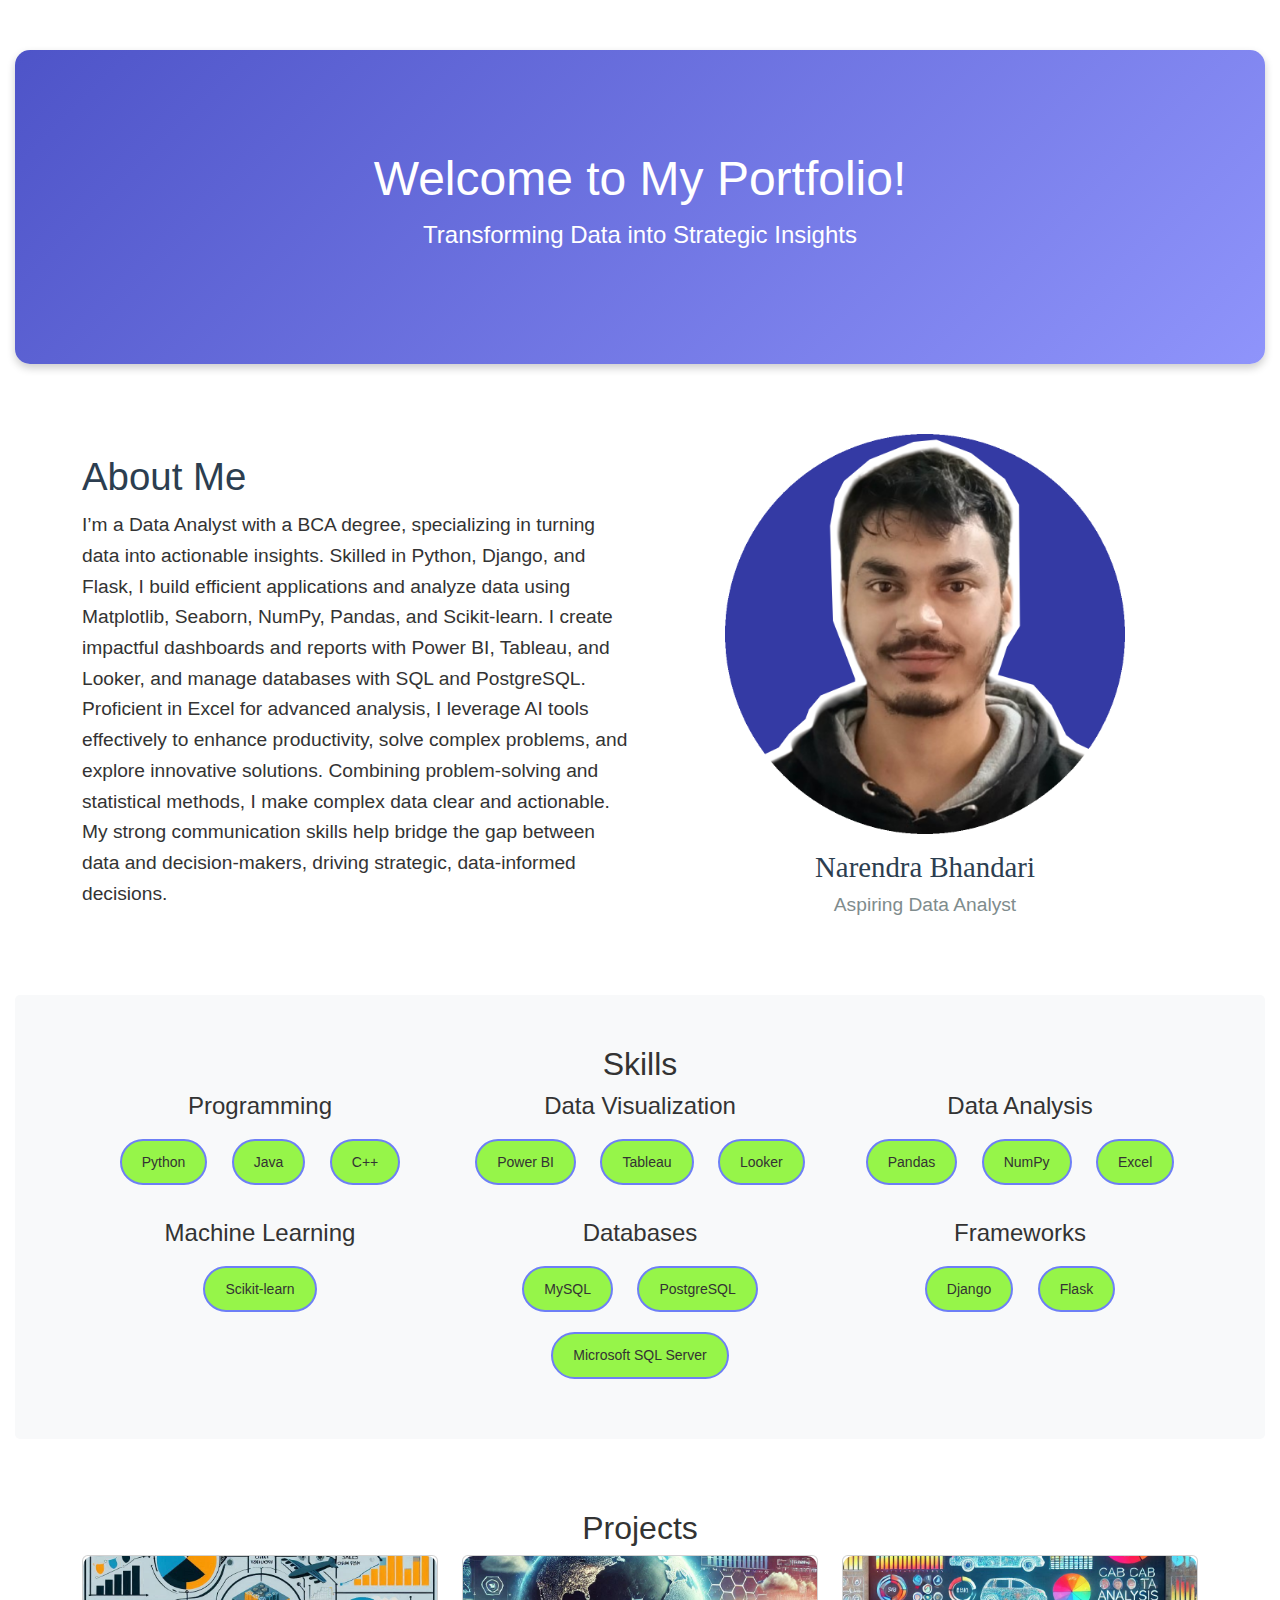
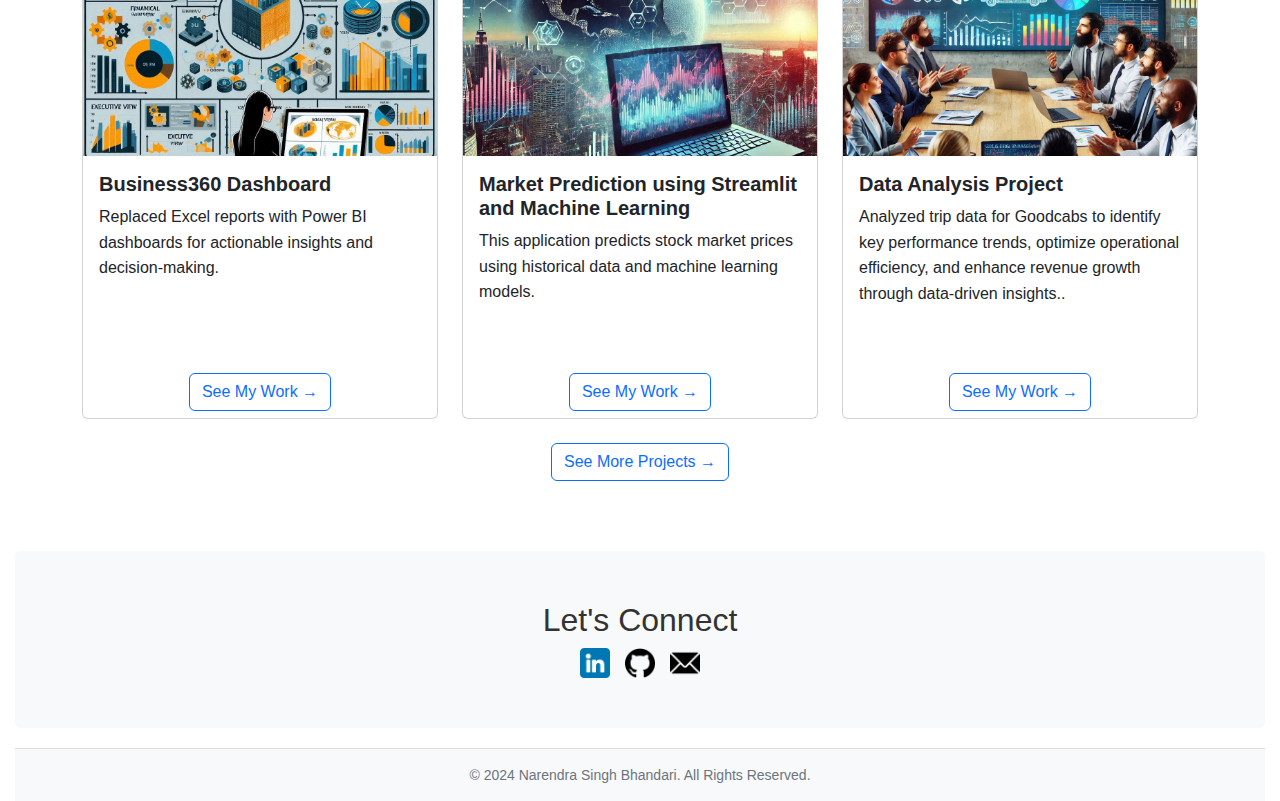
<file: index.html>
<!doctype html>
<html lang="en">

<head>
    <meta charset="utf-8">
    <meta name="viewport" content="width=device-width, initial-scale=1">
    <title>Data Analyst Portfolio</title>
    <link href="https://cdn.jsdelivr.net/npm/bootstrap@5.3.3/dist/css/bootstrap.min.css" rel="stylesheet"
        integrity="sha384-QWTKZyjpPEjISv5WaRU9OFeRpok6YctnYmDr5pNlyT2bRjXh0JMhjY6hW+ALEwIH" crossorigin="anonymous">
    <link rel="stylesheet" href="css_files/index.css">
    <style>
        body {
            padding: 0 15px;
            font-family: 'Calibri', sans-serif;
            line-height: 1.6;
            color: #333;
        }

        h1,
        h2,
        h3,
        h4,
        h5,
        h6 {
            font-family: 'Roboto', sans-serif;
        }

        header {
            background: linear-gradient(135deg, #4e54c8, #8f94fb);
            color: white;
            padding: 100px 0;
            text-align: center;
        }

        header h1 {
            font-size: 3rem;
            margin-bottom: 0.5rem;
        }

        section {
            border: 2px solid transparent;
            transition: border-color 0.3s, box-shadow 0.3s;
            margin: 20px 0;
            padding: 20px;
            border-radius: 5px;
        }

        section:hover {
            border-color: #e0d431;
            box-shadow: 0 0 10px #e0d431;
        }

        #about img {
            width: 100%;
            max-width: 400px;
            height: auto;
            border-radius: 15px;
        }

        .project-card {
            height: 100%;
            transition: transform 0.3s;
        }

        .project-card:hover {
            transform: scale(1.05);
        }

        footer {
            background-color: #f8f9fa;
            padding: 15px;
            text-align: center;
            border-top: 1px solid #ddd;
        }

        footer p {
            margin: 0;
            font-size: 14px;
            color: #6c757d;
        }
    </style>
</head>

<body>
    <!-- Header Section -->
    <header>
        <h1>Welcome to My Portfolio!</h1>
        <p class="lead">Transforming Data into Strategic Insights</p>
    </header>



    <section id="about" class="py-5">
        <div class="container">
            <div class="row">
                <div class="col-lg-6 about-me">
                    <h2>About Me</h2>
                    <p>
                        I’m a Data Analyst with a BCA degree, specializing in turning data into actionable insights. Skilled in Python, 
                        Django, and Flask, I build efficient applications and analyze data using Matplotlib, Seaborn, NumPy, Pandas, 
                        and Scikit-learn. I create impactful dashboards and reports with Power BI, Tableau, and Looker, and manage databases
                        with SQL and PostgreSQL. Proficient in Excel for advanced analysis, I leverage AI tools effectively to enhance productivity, 
                        solve complex problems, and explore innovative solutions. Combining problem-solving and statistical methods, I make complex 
                        data clear and actionable. My strong communication skills help bridge the gap between data and decision-makers, driving strategic, 
                        data-informed decisions.
                    </p>
                </div>
                <div class="col-lg-6 text-center">
                    <img src="images/nbx_linkedin1.png" alt="About Image" class="img-fluid">
                    <h4 class="about-name mt-3">Narendra Bhandari</h4> <!-- Name with class -->
                    <p class="about-subtitle">Aspiring Data Analyst</p> <!-- Subtitle with class -->
                </div>

            </div>
    </section>
    <!-- Skills Section -->
    <section id="skills" class="bg-light py-5">
        <div class="container">
            <h2 class="text-center">Skills</h2>
            <div class="row">
                <div class="col-md-4 text-center">
                    <h4 class="skill-heading">Programming</h4>
                    <div class="skill-button">Python</div>
                    <div class="skill-button">Java</div>
                    <div class="skill-button">C++</div>
                </div>
                <div class="col-md-4 text-center">
                    <h4 class="skill-heading">Data Visualization</h4>
                    <div class="skill-button">Power BI</div>
                    <div class="skill-button">Tableau</div>
                    <div class="skill-button">Looker</div>
                </div>
                <div class="col-md-4 text-center">
                    <h4 class="skill-heading">Data Analysis</h4>
                    <div class="skill-button">Pandas</div>
                    <div class="skill-button">NumPy</div>
                    <div class="skill-button">Excel</div>
                </div>
            </div>
            <div class="row mt-4">
                <div class="col-md-4 text-center">
                    <h4 class="skill-heading">Machine Learning</h4>
                    <div class="skill-button">Scikit-learn</div>
                </div>
                <div class="col-md-4 text-center">
                    <h4 class="skill-heading">Databases</h4>
                    <div class="skill-button">MySQL</div>
                    <div class="skill-button">PostgreSQL</div>
                    <div class="skill-button">Microsoft SQL Server</div>
                </div>
                <div class="col-md-4 text-center">
                    <h4 class="skill-heading">Frameworks</h4>
                    <div class="skill-button">Django</div>
                    <div class="skill-button">Flask</div>
                </div>
            </div>
        </div>
    </section>

    <!-- Projects Section -->
    <section id="projects" class="py-5">
        <div class="container">
            <h2 class="text-center">Projects</h2>
            <div class="row">
                <div class="col-md-4">
                    <div class="card project-card">
                        <img src="images/powerBi.jpg" class="card-img-top project-image" alt="Project 1">
                        <!-- Add the project-image class here -->
                        <div class="card-body">
                            <h5 class="card-title"><strong>Business360 Dashboard</strong></h5>
                            <p class="card-text">Replaced Excel reports with Power BI dashboards for 
                                actionable insights and decision-making.</p>
                        </div>
                        <div class="text-center mt-2">
                            <!-- Add a button for "See My Work" -->
                            <a href="html_files/business360.html" class="btn btn-see-work align-self-end">
                            <button class="btn btn-outline-primary" id="see-work-btn">
                                See My Work <span class="arrow">→</span>
                            </button>
                            </a>
                        </div>
                    </div>
                </div>
                <div class="col-md-4">
                    <div class="card project-card">
                        <img src="images/Stock Market Prediction using ML Streamlit/Stock Market Prediction using Streamlit and Machine Learning.jpg" class="card-img-top project-image" alt="Project 2">
                        <!-- Add the project-image class here -->
                        <div class="card-body">
                            <h5 class="card-title"><strong> Market Prediction using Streamlit and Machine Learning</strong></h5>
                            <p class="card-text">This application predicts stock market prices using 
                                historical data and machine learning models.</p>
                        </div>
                        <div class="text-center mt-2">
                            <!-- Add a button for "See My Work" -->
                            <a href="html_files/Stock_Market_Prediction_ML_Streamlit.html" class="btn btn-see-work align-self-end">
                            <button class="btn btn-outline-primary" id="see-work-btn">
                                See My Work <span class="arrow">→</span>
                            </button>
                            </a>
                        </div>
                    </div>
                </div>
                <div class="col-md-4">
                    <div class="card project-card">
                        <img src="images/Goodcabs/Goodcabs.jpg" class="card-img-top project-image" alt="Project 3">
                        <!-- Add the project-image class here -->
                        <div class="card-body">
                            <h5 class="card-title"><strong>Data Analysis Project</strong> </h5>
                            <p class="card-text">Analyzed trip data for Goodcabs to identify key performance trends, 
                                optimize operational efficiency, 
                                and enhance revenue growth through data-driven insights..</p>
                        </div>
                        <div class="text-center mt-4">
                            <!-- Add a button for "See My Work" -->
                            <a href="html_files/Goodcabs_Project.html" class="btn btn-see-work align-self-end">
                            <button class="btn btn-outline-primary" id="see-work-btn">
                                See My Work <span class="arrow">→</span>
                            </button>
                            </a>
                        </div>
                    </div>
                </div>
            </div>
            <div class="text-center mt-4">
                <a href="html_files/more_projects.html" class="btn btn-outline-primary">
                    See More Projects <span class="arrow">→</span>
                </a>
            </div>
        </div>
    </section>


    <!-- Let's Connect Section -->
    <section id="connect" class="bg-light py-5 text-center">
        <h2>Let's Connect</h2>
        <div class="connect-items">
            <a href="https://www.linkedin.com/in/narendrabhandari21/"><img src="images/linkedin.png" alt="LinkedIn"
                    class="connect-logo"></a>
            <a href="https://github.com/nbx0021/"><img src="images/github.png" alt="GitHub" class="connect-logo"></a>
            <a href="mailto:narendrasinghbhandari@gmail.com"><img src="images/email.png" alt="Email Logo"
                    class="connect-logo"></a>
        </div>
    </section>

    <!-- Footer -->
    <footer>
        <p>&copy; 2024 Narendra Singh Bhandari. All Rights Reserved.</p>
    </footer>
    <script src="https://cdn.jsdelivr.net/npm/@popperjs/core@2.11.6/dist/umd/popper.min.js"
        integrity="sha384-oBqDVmMz4fnFO9gyb3yjpVQbA0nq0mZTRXKbG00R8N6jP6xNU4Y+MlKmxDHeo5i8"
        crossorigin="anonymous"></script>
    <script src="https://cdn.jsdelivr.net/npm/bootstrap@5.3.3/dist/js/bootstrap.min.js"
        integrity="sha384-W6F3VZt+T3bVgLfQiJx9GAJIDN7U8d48n+LRT3mVgm2qRE0bDI6bw80FezNF2mAf"
        crossorigin="anonymous"></script>
</body>

</html>
</file>
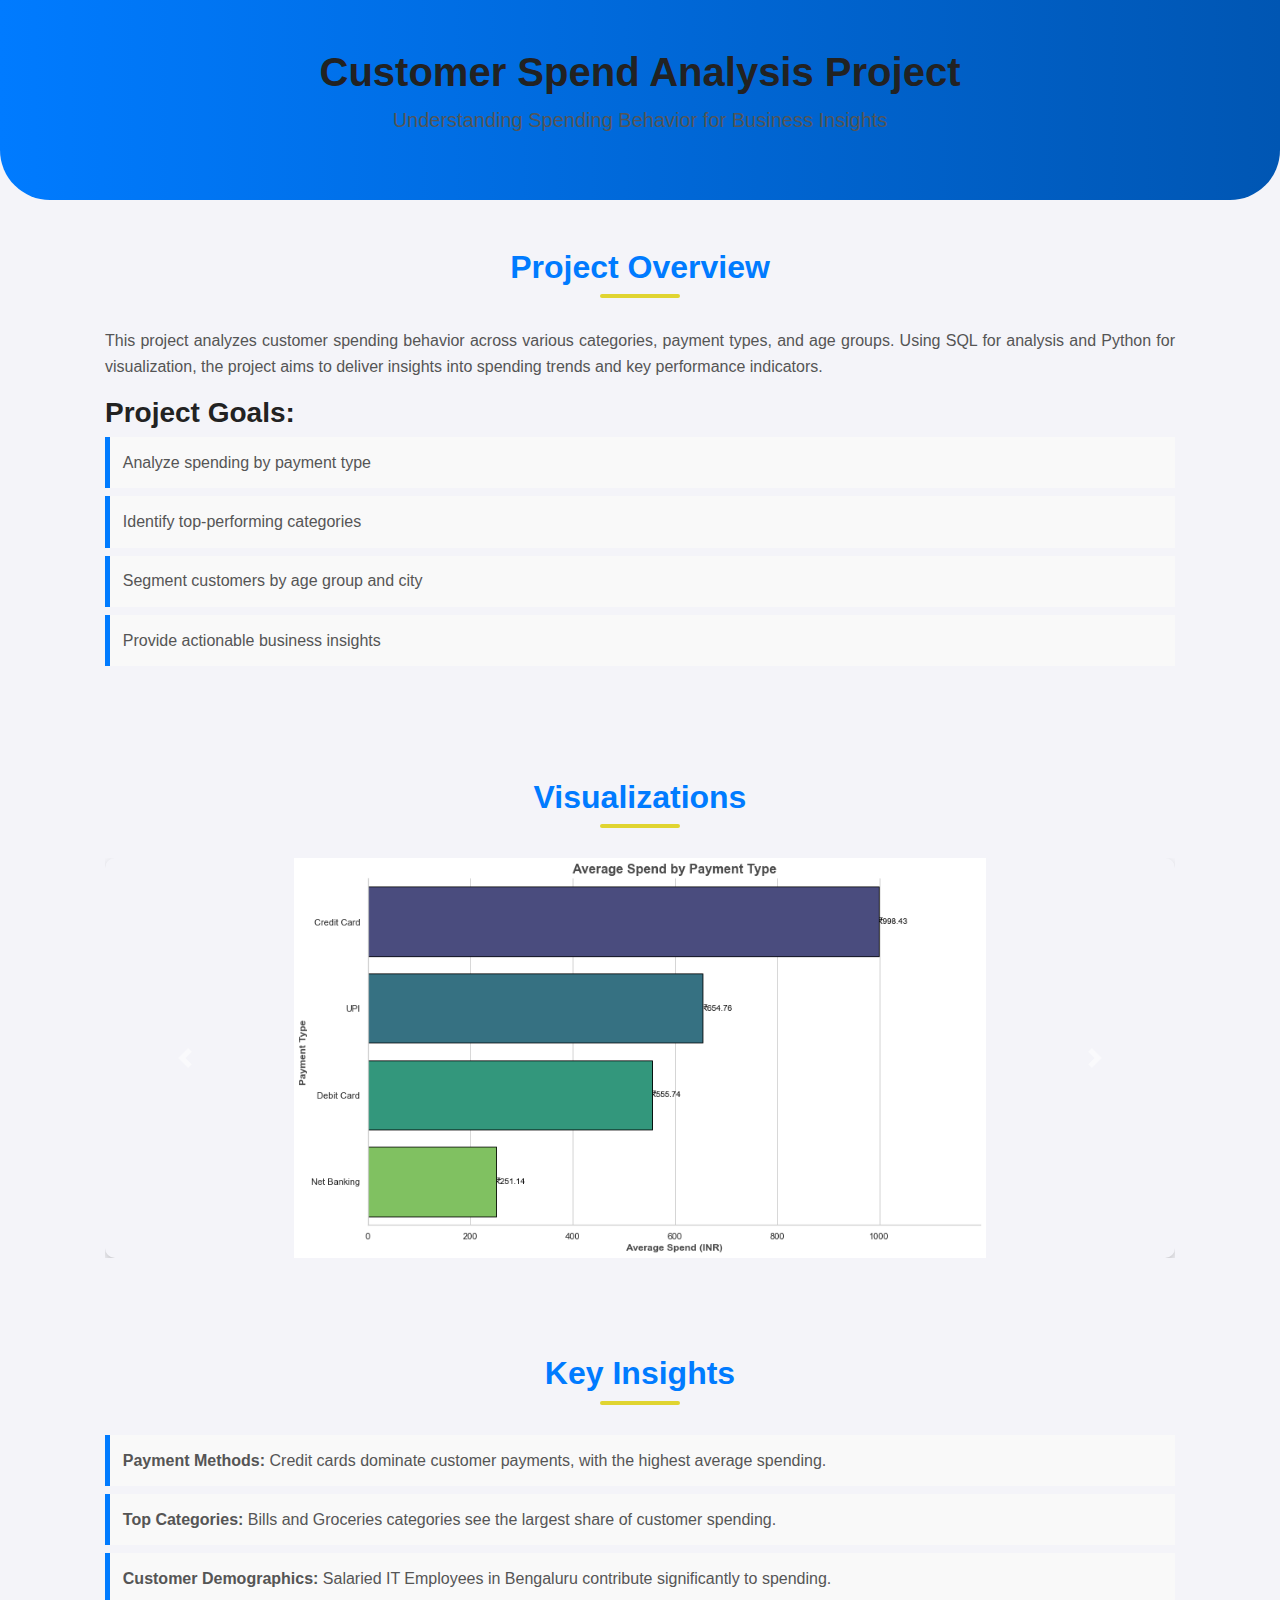
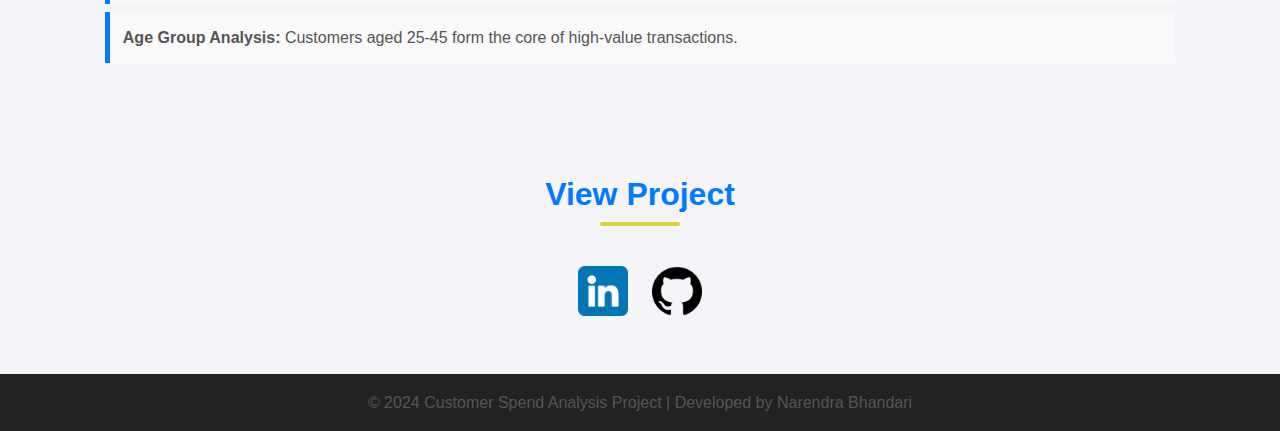
<file: html_files/Customer_Spend_Analysis.html>
<!DOCTYPE html>
<html lang="en">

<head>
    <meta charset="UTF-8">
    <meta name="viewport" content="width=device-width, initial-scale=1.0">
    <title>Customer Spend Analysis</title>
    <!-- Bootstrap CSS -->
    
    <link rel="stylesheet" href="https://stackpath.bootstrapcdn.com/bootstrap/4.5.2/css/bootstrap.min.css">
    <link rel="stylesheet" href="../css_files/Customer_Spend_Analysis.css">
    <style>
        body {
            font-family: Arial, sans-serif;
            color: #333;
        }
        .section-title {
            color: #007bff;
            text-align: center;
            margin-bottom: 30px;
        }
        .carousel-item img {
            max-height: 400px;
            object-fit: contain;
        }
        .connect-logo {
            width: 50px;
            margin: 10px;
        }
        footer {
            background-color: #222;
            color: #fff;
        }
    </style>
</head>

<body>
    <!-- Header Section -->
    <header class="text-white text-center py-5 bg-primary">
        <h1>Customer Spend Analysis Project</h1>
        <p class="lead">Understanding Spending Behavior for Business Insights</p>
    </header>

    <!-- Project Overview Section -->
    <section class="container py-5">
        <h2 class="section-title">Project Overview</h2>
        <p class="text-justify">
            This project analyzes customer spending behavior across various categories, payment types, and age groups. Using SQL for analysis and Python for visualization, the project aims to deliver insights into spending trends and key performance indicators.
        </p>
        <h3>Project Goals:</h3>
        <ul>
            <li>Analyze spending by payment type</li>
            <li>Identify top-performing categories</li>
            <li>Segment customers by age group and city</li>
            <li>Provide actionable business insights</li>
        </ul>
    </section>

    <!-- Visualizations Section -->
    <section class="container py-5">
        <h2 class="section-title">Visualizations</h2>
        <div id="visualCarousel" class="carousel slide" data-ride="carousel">
            <div class="carousel-inner">
                <div class="carousel-item active">
                    <img src="../images/Customer Spend Analysis/Average Spend by Payment Type.png" class="d-block w-100" alt="Average Spend by Payment Type">
                </div>
                <div class="carousel-item">
                    <img src="../images/Customer Spend Analysis/Average Spend by Payment Type1.png" class="d-block w-100" alt="Top Spending Categories">
                </div>
                <div class="carousel-item">
                    <img src="../images/Customer Spend Analysis/Total Spending by Age Group.png" class="d-block w-100" alt="Customer Spend by Age Group">
                </div>
            </div>
            <!-- Carousel Controls -->
            <a class="carousel-control-prev" href="#visualCarousel" role="button" data-slide="prev">
                <span class="carousel-control-prev-icon" aria-hidden="true"></span>
                <span class="sr-only">Previous</span>
            </a>
            <a class="carousel-control-next" href="#visualCarousel" role="button" data-slide="next">
                <span class="carousel-control-next-icon" aria-hidden="true"></span>
                <span class="sr-only">Next</span>
            </a>
        </div>
    </section>

    <!-- Insights Section -->
    <section class="container py-5">
        <h2 class="section-title">Key Insights</h2>
        <ul>
            <li><b>Payment Methods:</b> Credit cards dominate customer payments, with the highest average spending.</li>
            <li><b>Top Categories:</b> Bills and Groceries categories see the largest share of customer spending.</li>
            <li><b>Customer Demographics:</b> Salaried IT Employees in Bengaluru contribute significantly to spending.</li>
            <li><b>Age Group Analysis:</b> Customers aged 25-45 form the core of high-value transactions.</li>
        </ul>
    </section>

    <!-- Links Section -->
    <section class="container py-5 text-center">
        <h2 class="section-title">View Project</h2>
        <a href="https://www.linkedin.com/posts/narendrabhandari21_spending-insights-for-mitron-bank-activity-7272975855155355650-VQ_c?utm_source=share&utm_medium=member_desktop" target="_blank">
            <img src="../images/linkedin.png" alt="LinkedIn" class="connect-logo">
        </a>
        <a href="https://github.com/nbx0021/Mitron-Bank-Credit-Card-Strategy-Analysis" target="_blank">
            <img src="../images/github.png" alt="GitHub" class="connect-logo">
        </a>
    </section>

    <!-- Footer -->
    <footer class="text-center py-3">
        <p>&copy; 2024 Customer Spend Analysis Project | Developed by Narendra Bhandari</p>
    </footer>
    <!-- JS Order for Bootstrap 4 -->
<script src="https://code.jquery.com/jquery-3.5.1.min.js"></script>
<script src="https://cdn.jsdelivr.net/npm/popper.js@1.16.0/dist/umd/popper.min.js"></script>
<script src="https://stackpath.bootstrapcdn.com/bootstrap/4.5.2/js/bootstrap.min.js"></script>


   </body>

</html>
</file>
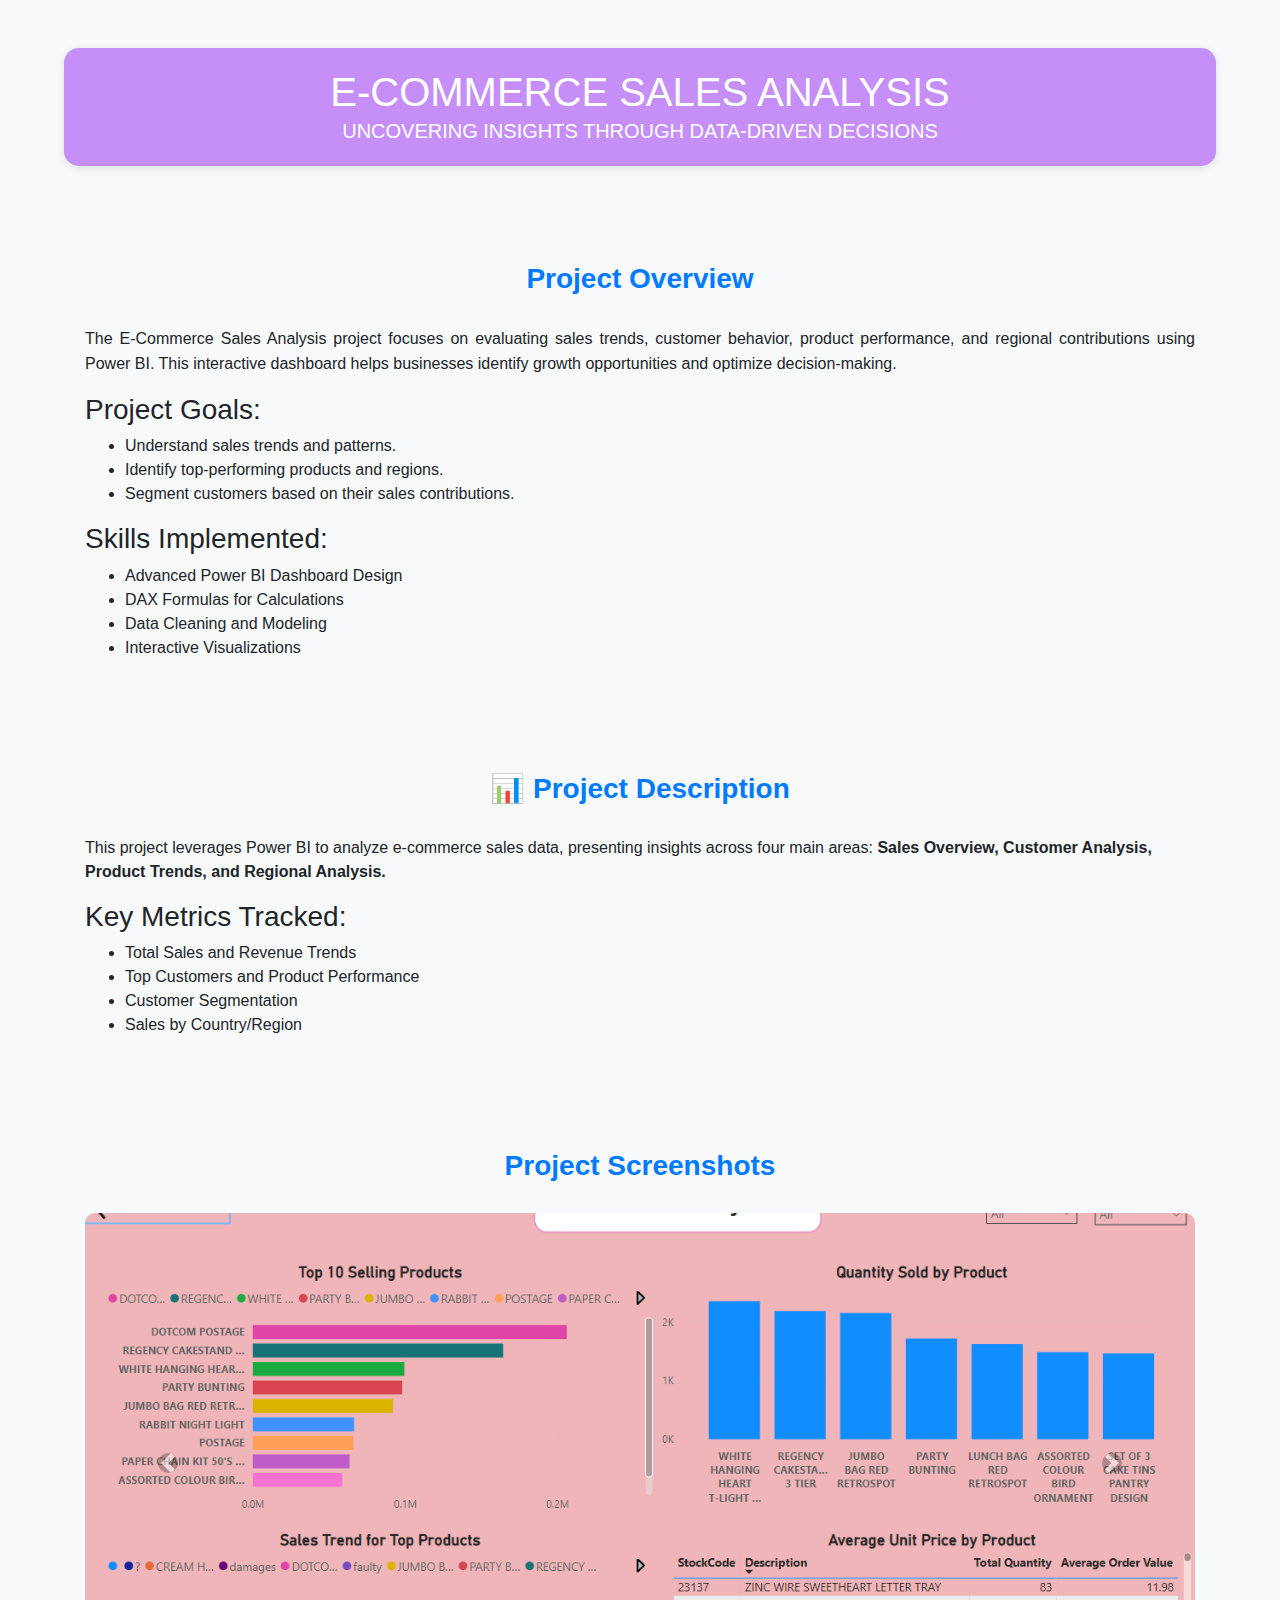
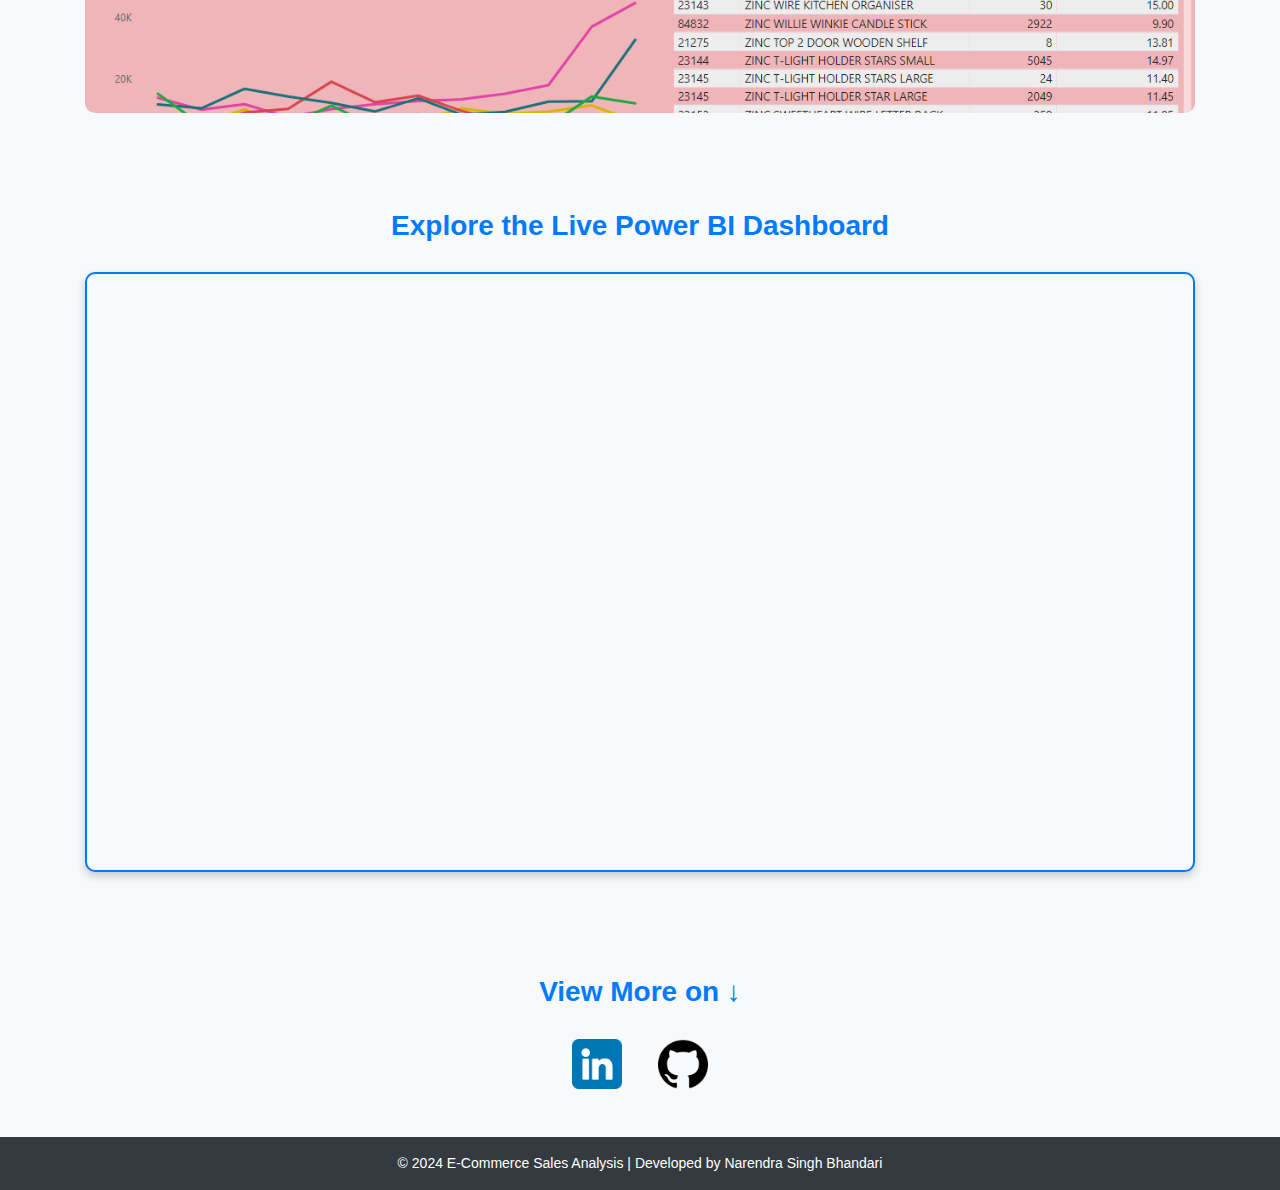
<file: html_files/E_commerce_sales.html>
<!DOCTYPE html>
<html lang="en">
<head>
    <meta charset="UTF-8">
    <meta name="viewport" content="width=device-width, initial-scale=1.0">
    <title>E-Commerce Sales Analysis</title>
    <!-- Bootstrap CSS -->
    <link rel="stylesheet" href="https://stackpath.bootstrapcdn.com/bootstrap/4.5.2/css/bootstrap.min.css">
    <link rel="stylesheet" href="../css_files/E_commerce_sales.css"> <!-- External CSS -->
</head>
<body>
    <!-- Header Section -->
    <header class="text-white text-center py-5">
        <div class="rounded-rectangle">
            <h1>E-Commerce Sales Analysis</h1>
            <p class="lead">Uncovering Insights Through Data-Driven Decisions</p>
        </div>
    </header>

    <!-- Project Overview Section -->
    <section class="container py-5">
        <h2 class="section-title">Project Overview</h2>
        <p class="text-justify">
            The E-Commerce Sales Analysis project focuses on evaluating sales trends, customer behavior, product performance, and regional contributions using Power BI. This interactive dashboard helps businesses identify growth opportunities and optimize decision-making.
        </p>

        <h3>Project Goals:</h3>
        <ul>
            <li>Understand sales trends and patterns.</li>
            <li>Identify top-performing products and regions.</li>
            <li>Segment customers based on their sales contributions.</li>
        </ul>

        <h3>Skills Implemented:</h3>
        <ul>
            <li>Advanced Power BI Dashboard Design</li>
            <li>DAX Formulas for Calculations</li>
            <li>Data Cleaning and Modeling</li>
            <li>Interactive Visualizations</li>
        </ul>
    </section>

    <!-- Project Description Section -->
    <section class="container py-5">
        <h2 class="section-title">📊 Project Description</h2>
        <p>
            This project leverages Power BI to analyze e-commerce sales data, presenting insights across four main areas:  
            <strong>Sales Overview, Customer Analysis, Product Trends, and Regional Analysis.</strong>
        </p>

        <h3>Key Metrics Tracked:</h3>
        <ul>
            <li>Total Sales and Revenue Trends</li>
            <li>Top Customers and Product Performance</li>
            <li>Customer Segmentation</li>
            <li>Sales by Country/Region</li>
        </ul>
    </section>

    <!-- Project Screenshots Carousel Section -->
    <section class="container py-5">
        <h2 class="section-title text-center">Project Screenshots</h2>
        <div id="projectCarousel" class="carousel slide" data-ride="carousel">
            <div class="carousel-inner">
                <!-- First Image -->
                <div class="carousel-item active">
                    <img src="../images/E-commerce/products.png" class="d-block w-100" alt="Sales Overview Dashboard">
                </div>
                <!-- Second Image -->
                <div class="carousel-item">
                    <img src="../images/E-commerce/sales.png" class="d-block w-100" alt="Customer Analysis Dashboard">
                </div>
                <!-- Third Image -->
                <div class="carousel-item">
                    <img src="../images/E-commerce/customers.png" class="d-block w-100" alt="Product Analysis Dashboard">
                </div>
                <!-- Fourth Image -->
                <div class="carousel-item">
                    <img src="../images/E-commerce/regional.png" class="d-block w-100" alt="Regional Analysis Dashboard">
                </div>
            </div>
            <!-- Carousel Controls -->
            <a class="carousel-control-prev" href="#projectCarousel" role="button" data-slide="prev">
                <span class="carousel-control-prev-icon" aria-hidden="true"></span>
                <span class="sr-only">Previous</span>
            </a>
            <a class="carousel-control-next" href="#projectCarousel" role="button" data-slide="next">
                <span class="carousel-control-next-icon" aria-hidden="true"></span>
                <span class="sr-only">Next</span>
            </a>
        </div>
    </section>

    <!-- Live Power BI Dashboard Section -->
    <section class="container py-5 text-center">
        <h2 class="section-title">Explore the Live Power BI Dashboard</h2>
        <iframe src="https://app.powerbi.com/view?r=eyJrIjoiYmU2NWViYmQtYzg4YS00MjBlLTgwZDYtNjJkOTE4ODhmMTc5IiwidCI6ImM2ZTU0OWIzLTVmNDUtNDAzMi1hYWU5LWQ0MjQ0ZGM1YjJjNCJ9" width="100%" height="600" frameborder="0" allowFullScreen="true"></iframe>
    </section>

    <!-- Links Section -->
    <section class="container py-5 text-center">
        <h2 class="section-title">View More on ↓</h2>
        <div>
            <a href="https://www.linkedin.com/posts/narendrabhandari21_powerbi-dataanalytics-datavisualization-activity-7271611109374066688-TJjE?utm_source=share&utm_medium=member_desktop" target="_blank">
                <img src="../images/linkedin.png" alt="LinkedIn" class="mx-3 connect-logo" width="50">
            </a>
            <a href="https://github.com/nbx0021/E-Commerce-Sales-Analysis" target="_blank">
                <img src="../images/github.png" alt="GitHub" class="mx-3 connect-logo" width="50">
            </a>
        </div>
    </section>

    <!-- Footer -->
    <footer class="bg-dark text-white text-center py-3">
        <p>&copy; 2024 E-Commerce Sales Analysis | Developed by Narendra Singh Bhandari</p>
    </footer>

    <!-- Bootstrap JS and Dependencies -->
    <script src="https://code.jquery.com/jquery-3.5.1.min.js"></script>
    <script src="https://cdn.jsdelivr.net/npm/@popperjs/core@2.9.3/dist/umd/popper.min.js"></script>
    <script src="https://stackpath.bootstrapcdn.com/bootstrap/4.5.2/js/bootstrap.bundle.min.js"></script>
</body>
</html>
</file>
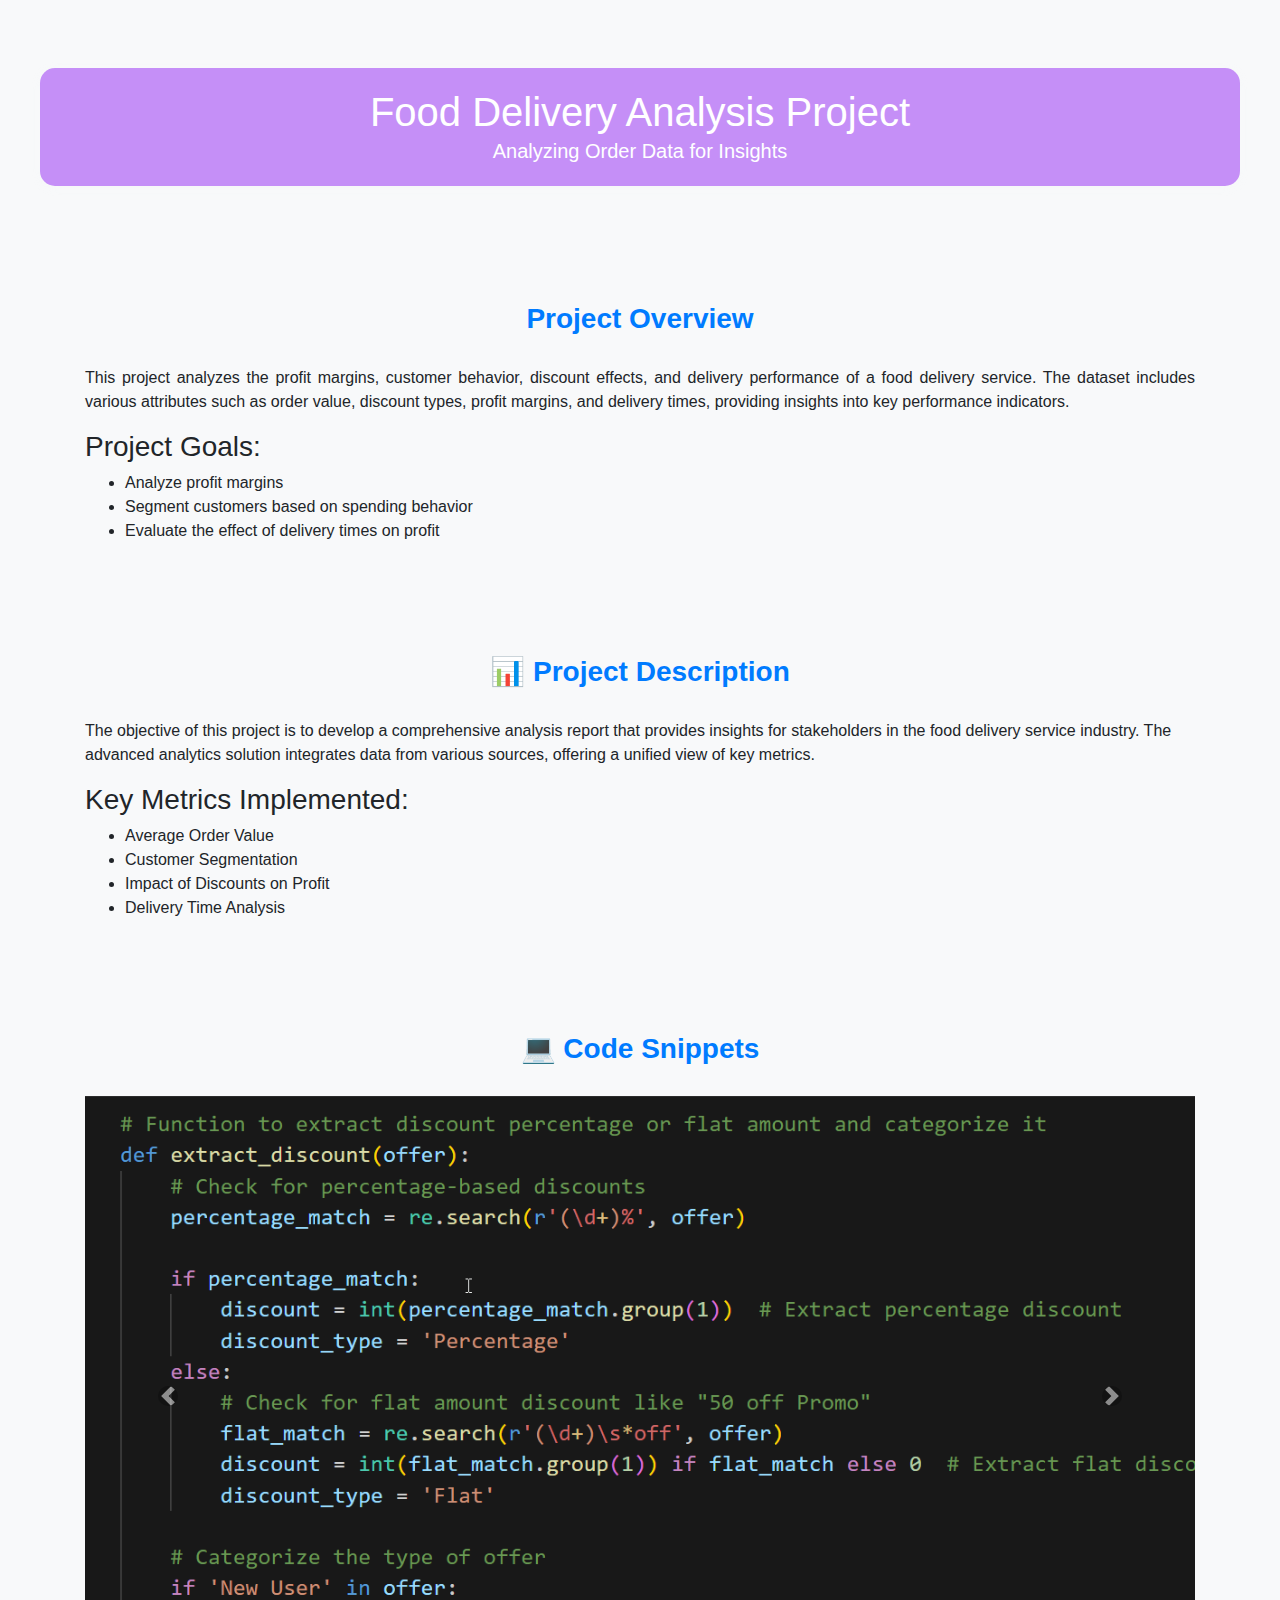
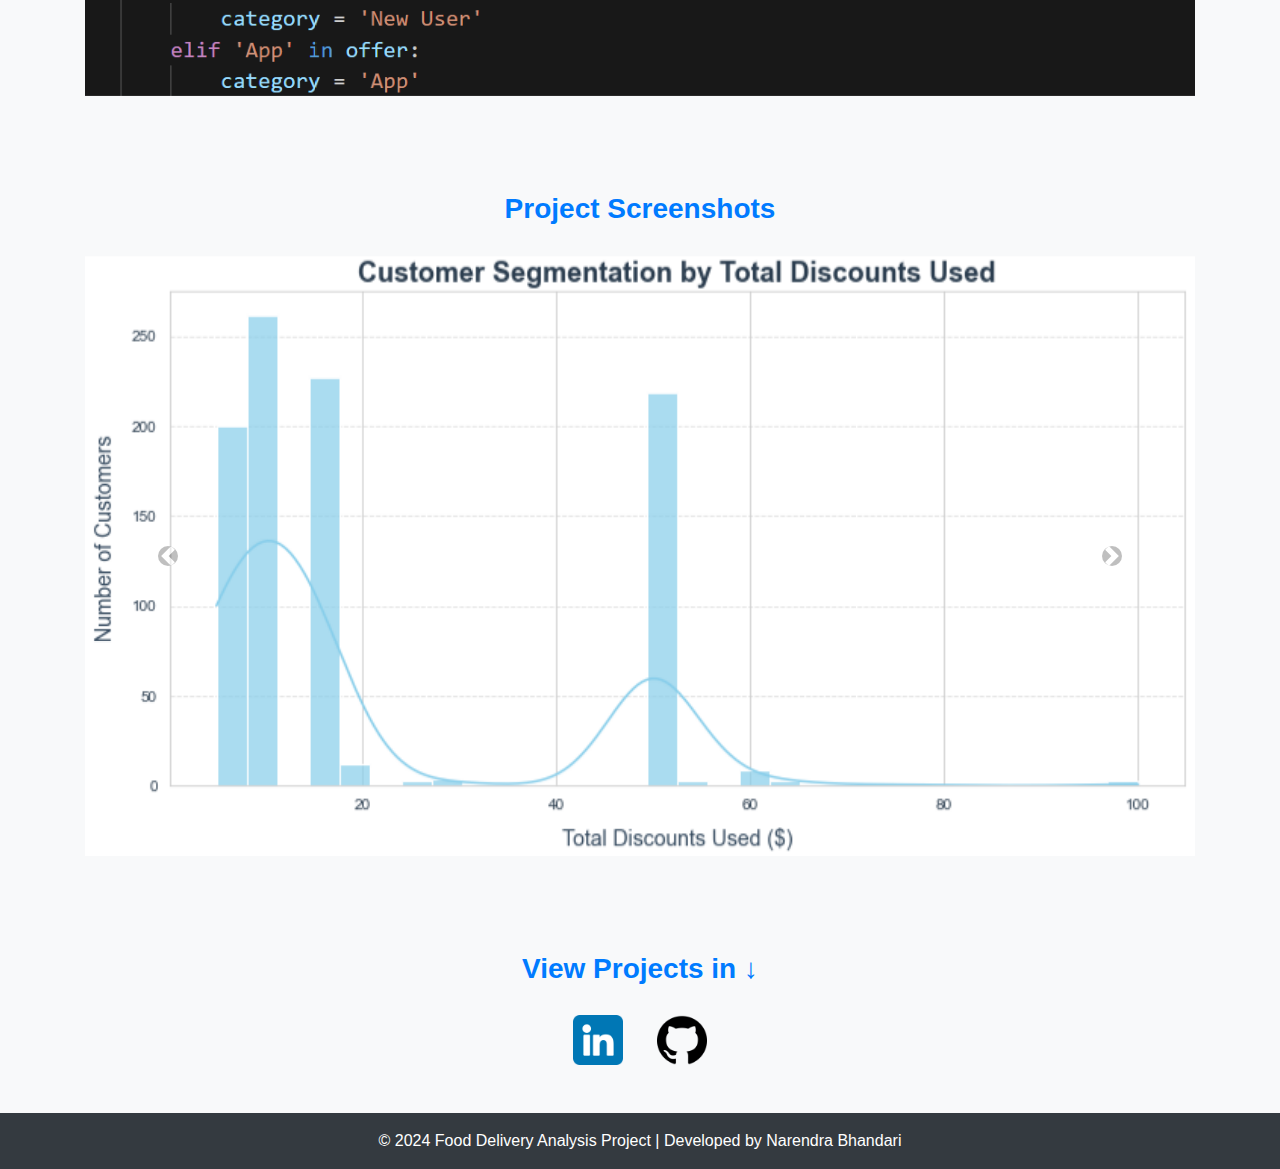
<file: html_files/food_delivery.html>
<!DOCTYPE html>
<html lang="en">

<head>
    <meta charset="UTF-8">
    <meta name="viewport" content="width=device-width, initial-scale=1.0">
    <title>Food Delivery Analysis Project</title>
    <!-- Bootstrap CSS -->
    <link rel="stylesheet" href="https://stackpath.bootstrapcdn.com/bootstrap/4.5.2/css/bootstrap.min.css">
    <link rel="stylesheet" href="../css_files/business360.css"> <!-- External CSS -->
    <style>
        .code-snippet {
            display: none; /* Hide code snippets by default */
            background-color: #f8f9fa;
            border: 1px solid #ccc;
            padding: 10px;
            border-radius: 5px;
            white-space: pre; /* Preserve whitespace for code formatting */
        }

        .toggle-button {
            cursor: pointer;
            color: #007bff;
            text-decoration: underline;
        }
    </style>
</head>

<body>
    <!-- Header Section -->
    <header class="text-white text-center py-5" style="background-color: #f8f9fa;">
        <div class="rounded-rectangle">
            <h1>Food Delivery Analysis Project</h1>
            <p class="lead">Analyzing Order Data for Insights</p>
        </div>
    </header>

    <!-- Project Overview Section -->
    <section class="container py-5">
        <h2 class="section-title">Project Overview</h2>
        <p class="text-justify">
            This project analyzes the profit margins, customer behavior, discount effects, and delivery performance of a food delivery service. 
            The dataset includes various attributes such as order value, discount types, profit margins, and delivery times, providing insights into key performance indicators.
        </p>
        <h3>Project Goals:</h3>
        <ul>
            <li>Analyze profit margins</li>
            <li>Segment customers based on spending behavior</li>
            <li>Evaluate the effect of delivery times on profit</li>
        </ul>
    </section>

    <!-- Project Description Section -->
    <section class="container py-5">
        <h2 class="section-title">📊 Project Description</h2>
        <p>
            The objective of this project is to develop a comprehensive analysis report that provides insights for stakeholders in the food delivery service industry.
            The advanced analytics solution integrates data from various sources, offering a unified view of key metrics.
        </p>
        <h3>Key Metrics Implemented:</h3>
        <ul>
            <li>Average Order Value</li>
            <li>Customer Segmentation</li>
            <li>Impact of Discounts on Profit</li>
            <li>Delivery Time Analysis</li>
        </ul>
    </section>

    <!-- Code Snippets Section -->
<section class="container py-5">
    <h2 class="section-title">💻 Code Snippets</h2>
    <div id="codeCarousel" class="carousel slide" data-ride="carousel">
        <div class="carousel-inner">
            <!-- First Code Snippet -->
            <div class="carousel-item active">
                <img src="../images/food_delivery/food2.png" class="d-block w-100" alt="Code Snippet 1">
            </div>
            <!-- Second Code Snippet -->
            <div class="carousel-item">
                <img src="../images/food_delivery/food1.png" class="d-block w-100" alt="Code Snippet 2">
            </div>
            <!-- Third Code Snippet -->
            <div class="carousel-item">
                <img src="../images/food_delivery/food3.png" class="d-block w-100" alt="Code Snippet 3">
            </div>
        </div>
        <!-- Carousel Controls -->
        <a class="carousel-control-prev" href="#codeCarousel" role="button" data-slide="prev">
            <span class="carousel-control-prev-icon" aria-hidden="true"></span>
            <span class="sr-only">Previous</span>
        </a>
        <a class="carousel-control-next" href="#codeCarousel" role="button" data-slide="next">
            <span class="carousel-control-next-icon" aria-hidden="true"></span>
            <span class="sr-only">Next</span>
        </a>
    </div>
</section>

<!-- Screenshot Section -->
<section class="container py-5">
    <h2 class="section-title">Project Screenshots</h2>
    <div id="projectCarousel" class="carousel slide" data-ride="carousel">
        <div class="carousel-inner">
            <!-- First Image -->
            <div class="carousel-item active">
                <img src="../images/food_delivery/c_segmentation by t dicount.png" class="d-block w-100" alt="Order Analysis Screenshot">
            </div>
            <!-- Second Image -->
            <div class="carousel-item">
                <img src="../images/food_delivery/d time impact on profit.png" class="d-block w-100" alt="Delivery Times Screenshot">
            </div>
            <!-- Third Image -->
            <div class="carousel-item">
                <img src="../images/food_delivery/heatmap.png" class="d-block w-100" alt="Profit Analysis Screenshot">
            </div>
        </div>
        <!-- Carousel Controls -->
        <a class="carousel-control-prev" href="#projectCarousel" role="button" data-slide="prev">
            <span class="carousel-control-prev-icon" aria-hidden="true"></span>
            <span class="sr-only">Previous</span>
        </a>
        <a class="carousel-control-next" href="#projectCarousel" role="button" data-slide="next">
            <span class="carousel-control-next-icon" aria-hidden="true"></span>
            <span class="sr-only">Next</span>
        </a>
    </div>
</section>

<!-- Links Section -->
<section class="container py-5 text-center">
    <h2 class="section-title">View Projects in ↓</h2>
    <a href="https://www.linkedin.com/posts/narendrabhandari21_dataanalysis-python-seaborn-activity-7254456690253692928-yRSm?utm_source=share&utm_medium=member_desktop"><img src="../images/linkedin.png" alt="LinkedIn" class="connect-logo"></a>
    <a href="https://github.com/nbx0021/Food-Delivery-Profit-and-Customer-Insights-Analysis"><img src="../images/github.png" alt="GitHub" class="connect-logo"></a>
</section>

<!-- Footer -->
<footer class="bg-dark text-white text-center py-3">
    <p>&copy; 2024 Food Delivery Analysis Project | Developed by Narendra Bhandari</p>
</footer>

<!-- Bootstrap JS and Dependencies -->
<script src="https://code.jquery.com/jquery-3.5.1.min.js"></script> <!-- Load jQuery first -->
<script src="https://cdn.jsdelivr.net/npm/@popperjs/core@2.9.3/dist/umd/popper.min.js"></script> <!-- Popper.js for Bootstrap -->
<script src="https://stackpath.bootstrapcdn.com/bootstrap/4.5.2/js/bootstrap.bundle.min.js"></script> <!-- Bootstrap JS with Popper -->

<script>
        function toggleCode(snippetId) {
            var snippet = document.getElementById(snippetId);
            if (snippet.style.display === "none") {
                snippet.style.display = "block"; // Show the code
            } else {
                snippet.style.display = "none"; // Hide the code
            }
        }
    </script>
</body>

</html>
</file>
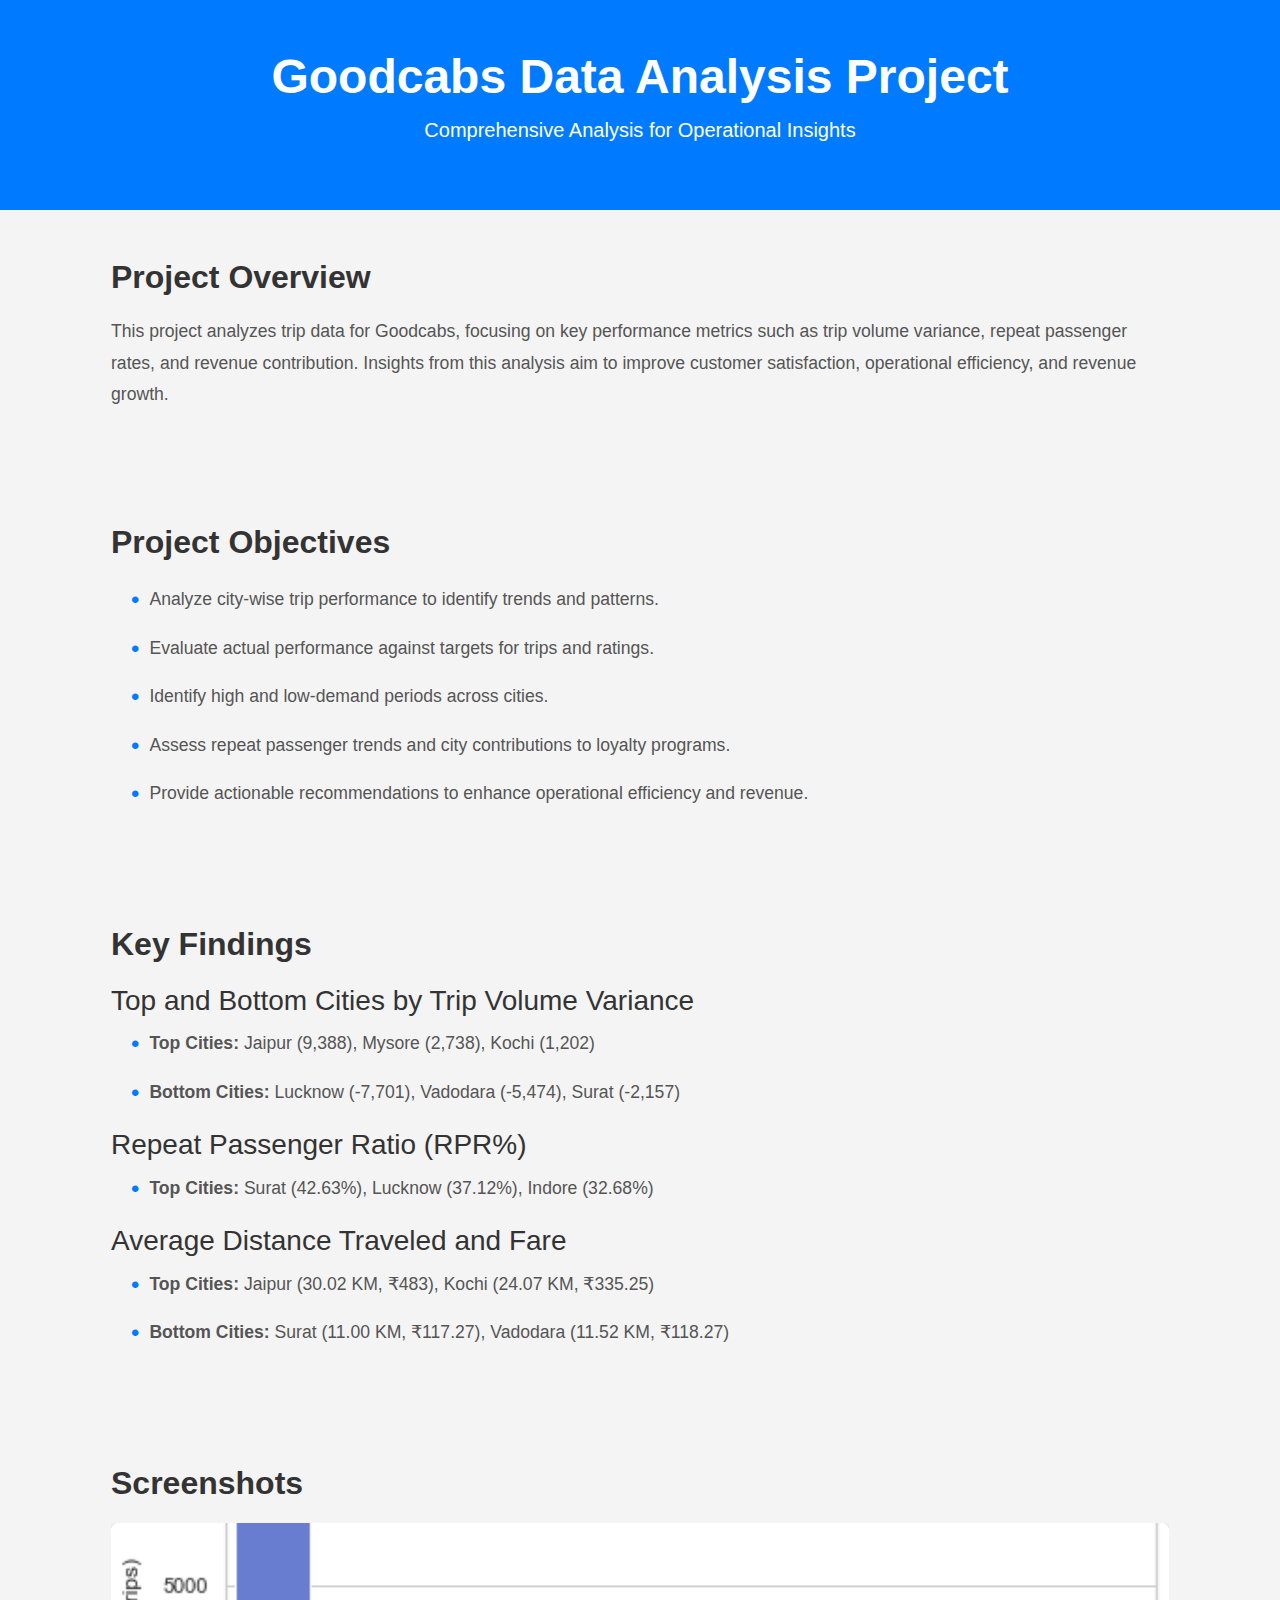
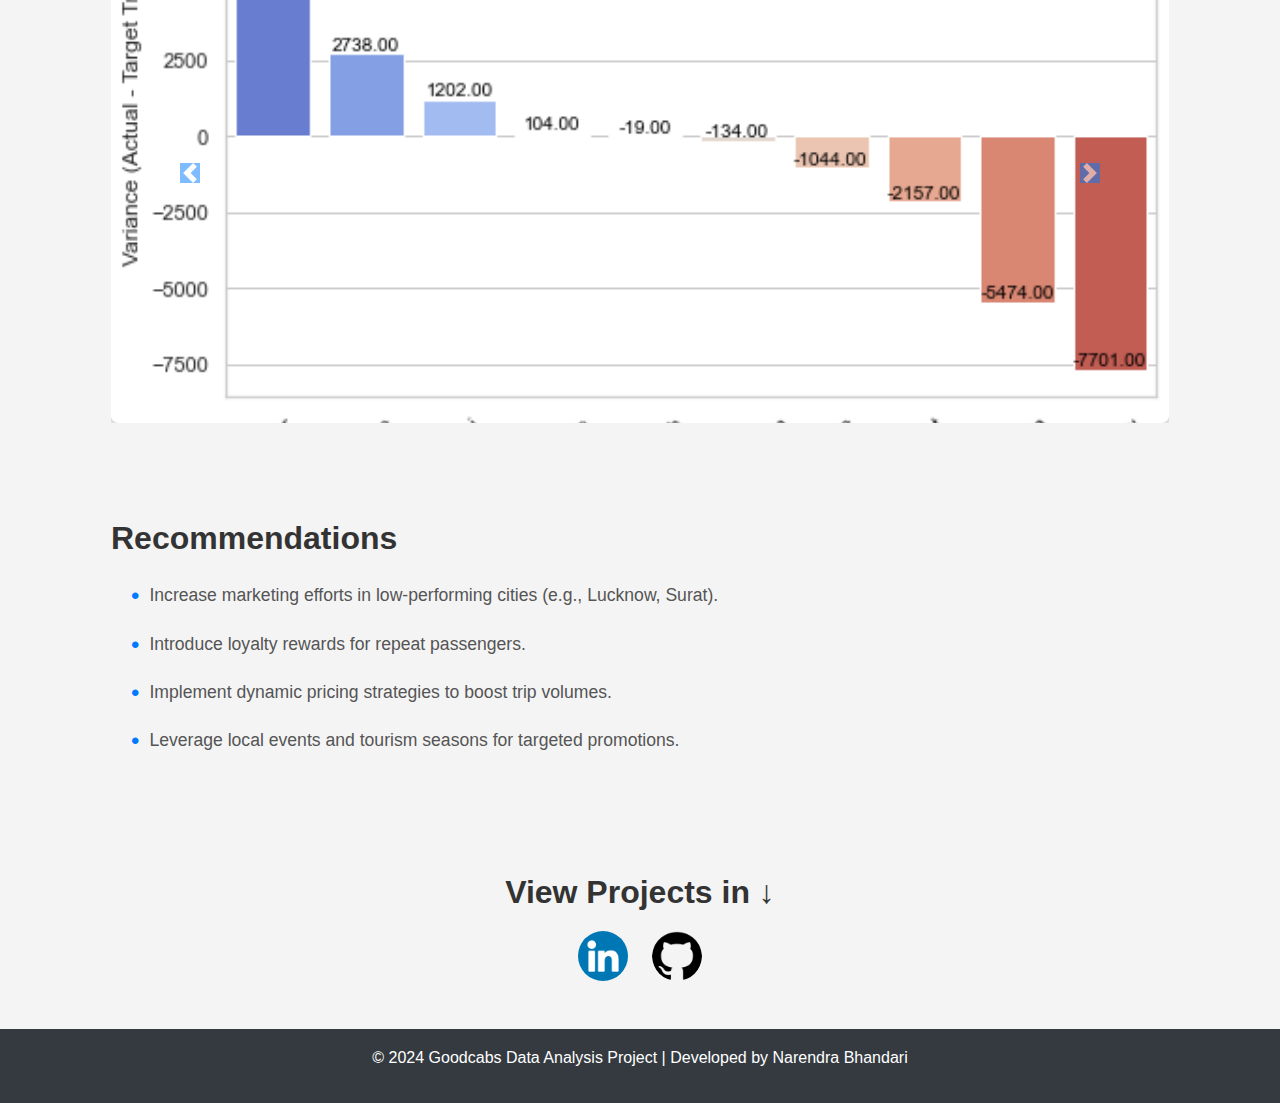
<file: html_files/Goodcabs_Project.html>
<!DOCTYPE html>
<html lang="en">

<head>
    <meta charset="UTF-8">
    <meta name="viewport" content="width=device-width, initial-scale=1.0">
    <title>Goodcabs Data Analysis Project</title>
    <!-- Bootstrap CSS -->
    <link rel="stylesheet" href="https://stackpath.bootstrapcdn.com/bootstrap/4.5.2/css/bootstrap.min.css">
    <link rel="stylesheet" href="../css_files/Goodcabs_Project.css">
    <style>
        .code-snippet {
            display: none; /* Hide code snippets by default */
            background-color: #f8f9fa;
            border: 1px solid #ccc;
            padding: 10px;
            border-radius: 5px;
            white-space: pre; /* Preserve whitespace for code formatting */
        }

        .toggle-button {
            cursor: pointer;
            color: #007bff;
            text-decoration: underline;
        }

        .connect-logo {
            width: 50px;
            margin: 0 10px;
        }

        .carousel-inner img {
            max-height: 500px;
            object-fit: cover;
        }
    </style>
</head>

<body>
    <!-- Header Section -->
    <header class="text-white text-center py-5" style="background-color: #007bff;">
        <div>
            <h1>Goodcabs Data Analysis Project</h1>
            <p class="lead">Comprehensive Analysis for Operational Insights</p>
        </div>
    </header>

    <!-- Project Overview Section -->
    <section class="container py-5">
        <h2 class="section-title">Project Overview</h2>
        <p>
            This project analyzes trip data for Goodcabs, focusing on key performance metrics such as trip volume variance, 
            repeat passenger rates, and revenue contribution. Insights from this analysis aim to improve customer satisfaction, 
            operational efficiency, and revenue growth.
        </p>
    </section>

    <!-- Objectives Section -->
    <section class="container py-5">
        <h2 class="section-title">Project Objectives</h2>
        <ul>
            <li>Analyze city-wise trip performance to identify trends and patterns.</li>
            <li>Evaluate actual performance against targets for trips and ratings.</li>
            <li>Identify high and low-demand periods across cities.</li>
            <li>Assess repeat passenger trends and city contributions to loyalty programs.</li>
            <li>Provide actionable recommendations to enhance operational efficiency and revenue.</li>
        </ul>
    </section>

    <!-- Key Findings Section -->
    <section class="container py-5">
        <h2 class="section-title">Key Findings</h2>
        <h3>Top and Bottom Cities by Trip Volume Variance</h3>
        <ul>
            <li><strong>Top Cities:</strong> Jaipur (9,388), Mysore (2,738), Kochi (1,202)</li>
            <li><strong>Bottom Cities:</strong> Lucknow (-7,701), Vadodara (-5,474), Surat (-2,157)</li>
        </ul>

        <h3>Repeat Passenger Ratio (RPR%)</h3>
        <ul>
            <li><strong>Top Cities:</strong> Surat (42.63%), Lucknow (37.12%), Indore (32.68%)</li>
        </ul>

        <h3>Average Distance Traveled and Fare</h3>
        <ul>
            <li><strong>Top Cities:</strong> Jaipur (30.02 KM, ₹483), Kochi (24.07 KM, ₹335.25)</li>
            <li><strong>Bottom Cities:</strong> Surat (11.00 KM, ₹117.27), Vadodara (11.52 KM, ₹118.27)</li>
        </ul>
    </section>

    <!-- Screenshots Section -->
    <section class="container py-5">
        <h2 class="section-title">Screenshots</h2>
        <div id="projectCarousel" class="carousel slide" data-ride="carousel">
            <div class="carousel-inner">
                <!-- First Screenshot -->
                <div class="carousel-item active">
                    <img src="../images/Goodcabs/Top and Bottom Cities by Trip Volume.png" class="d-block w-100" alt="Variance Analysis">
                </div>
                <!-- Second Screenshot -->
                <div class="carousel-item">
                    <img src="../images/Goodcabs/Average Fare Amount by City.png" class="d-block w-100" alt="Repeat Passenger Ratio">
                </div>
                <!-- Third Screenshot -->
                <div class="carousel-item">
                    <img src="../images/Goodcabs/Peak Demand Trips by City with month.png" class="d-block w-100" alt="Distance and Fare Analysis">
                </div>
            </div>
            <!-- Carousel Controls -->
            <a class="carousel-control-prev" href="#projectCarousel" role="button" data-slide="prev">
                <span class="carousel-control-prev-icon" aria-hidden="true"></span>
                <span class="sr-only">Previous</span>
            </a>
            <a class="carousel-control-next" href="#projectCarousel" role="button" data-slide="next">
                <span class="carousel-control-next-icon" aria-hidden="true"></span>
                <span class="sr-only">Next</span>
            </a>
        </div>
    </section>

    <!-- Recommendations Section -->
    <section class="container py-5">
        <h2 class="section-title">Recommendations</h2>
        <ul>
            <li>Increase marketing efforts in low-performing cities (e.g., Lucknow, Surat).</li>
            <li>Introduce loyalty rewards for repeat passengers.</li>
            <li>Implement dynamic pricing strategies to boost trip volumes.</li>
            <li>Leverage local events and tourism seasons for targeted promotions.</li>
        </ul>
    </section>

    <!-- Links Section -->
<section class="container py-5 text-center">
    <h2 class="section-title">View Projects in ↓</h2>
    <a href="https://www.linkedin.com/posts/narendrabhandari21_dataanalysis-mobilitytrends-goodcabs-activity-7276924117478514688-XzZq?utm_source=share&utm_medium=member_desktop"><img src="../images/linkedin.png" alt="LinkedIn" class="connect-logo"></a>
    <a href="https://github.com/nbx0021/Goodcabs-Data-Analysis-Project"><img src="../images/github.png" alt="GitHub" class="connect-logo"></a>
</section>

    <!-- Footer -->
    <footer class="bg-dark text-white text-center py-3">
        <p>&copy; 2024 Goodcabs Data Analysis Project | Developed by Narendra Bhandari</p>
    </footer>

    <!-- Bootstrap JS and Dependencies -->
    <script src="https://code.jquery.com/jquery-3.5.1.min.js"></script>
    <script src="https://cdn.jsdelivr.net/npm/@popperjs/core@2.9.3/dist/umd/popper.min.js"></script>
    <script src="https://stackpath.bootstrapcdn.com/bootstrap/4.5.2/js/bootstrap.bundle.min.js"></script>
</body>

</html>
</file>
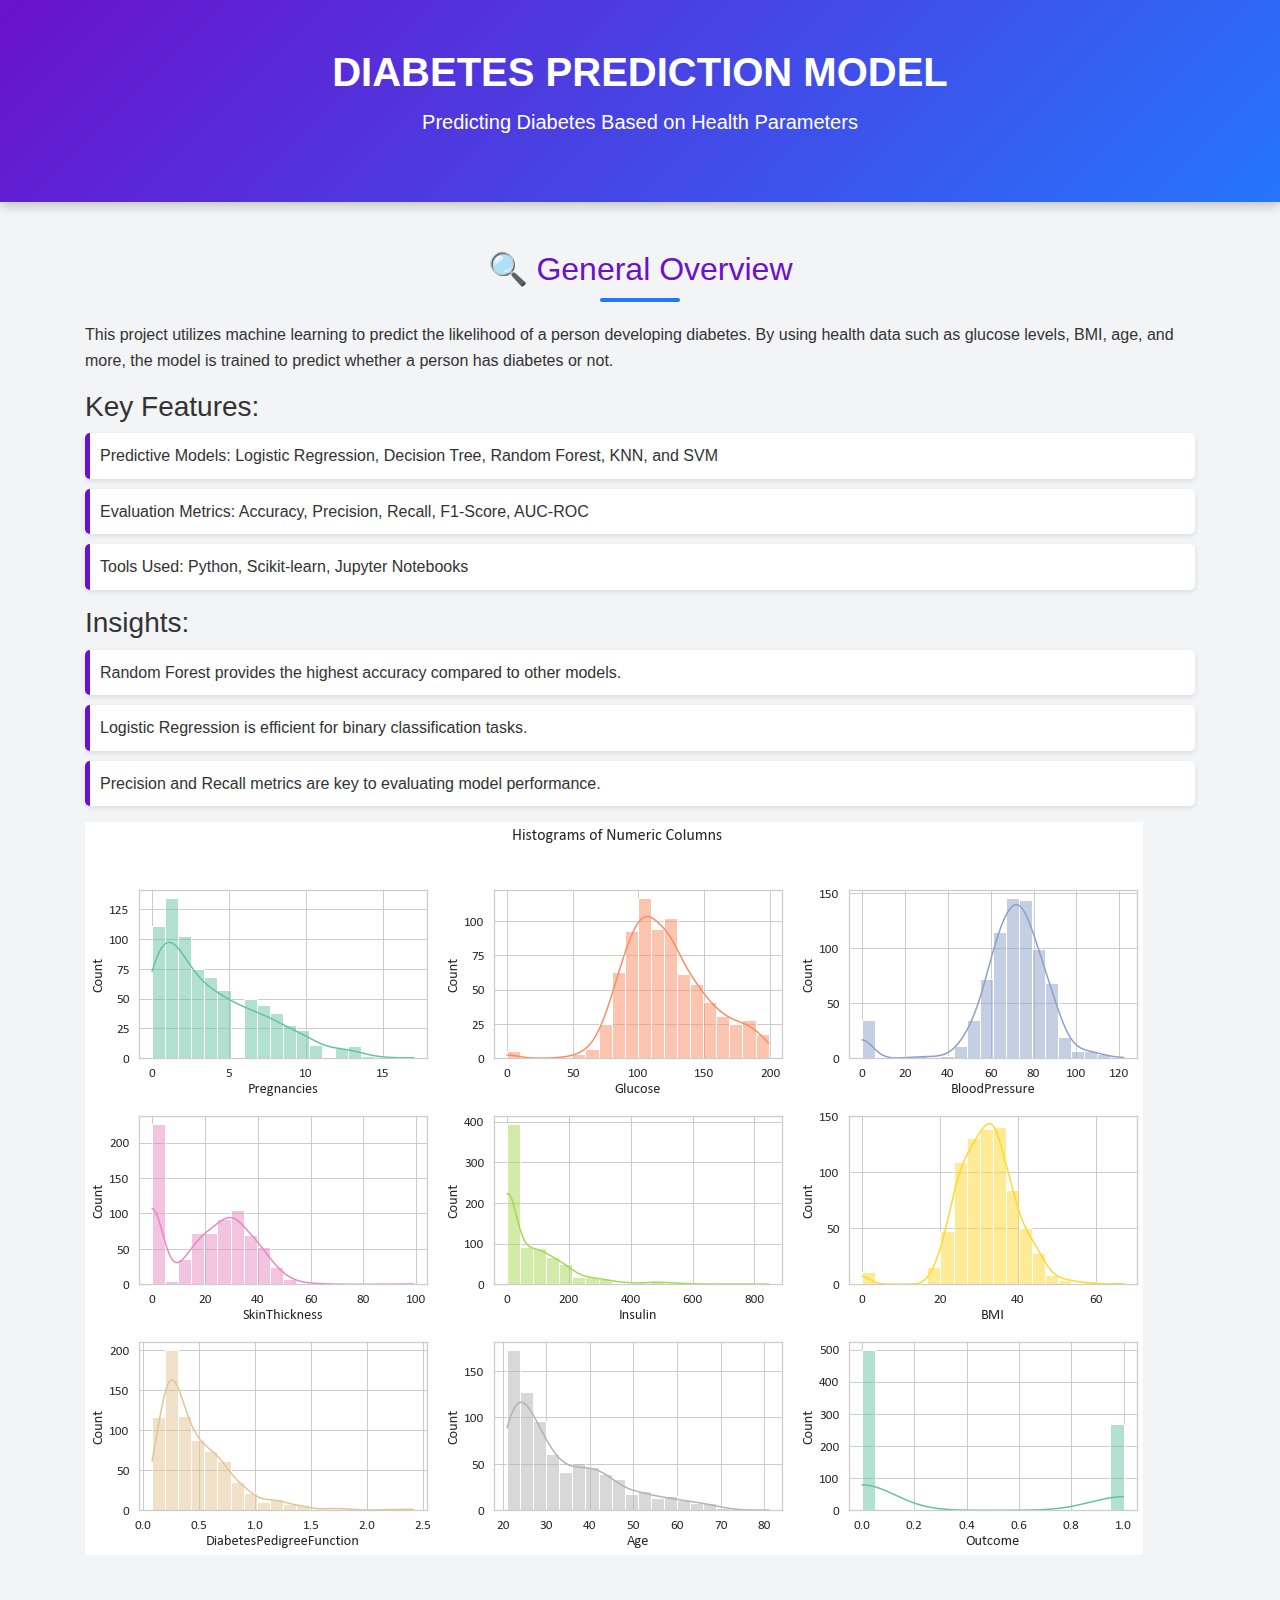
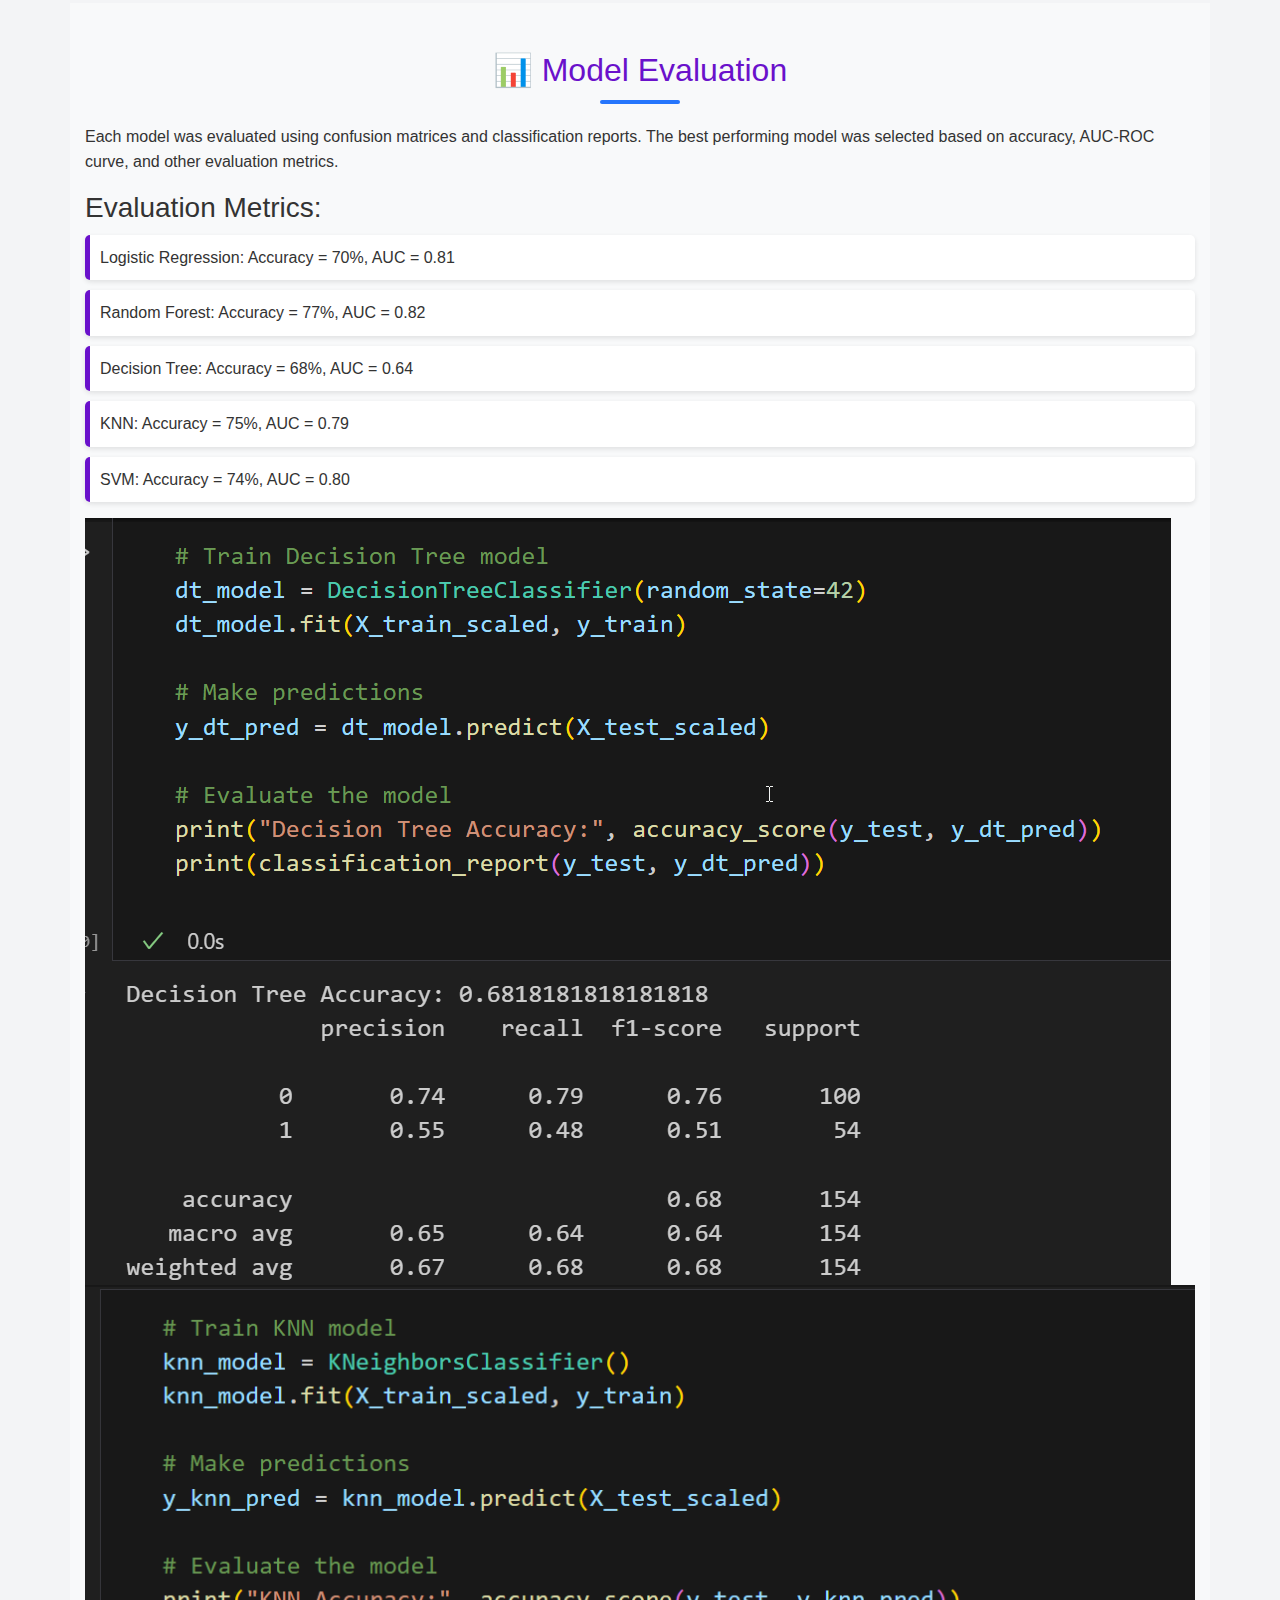
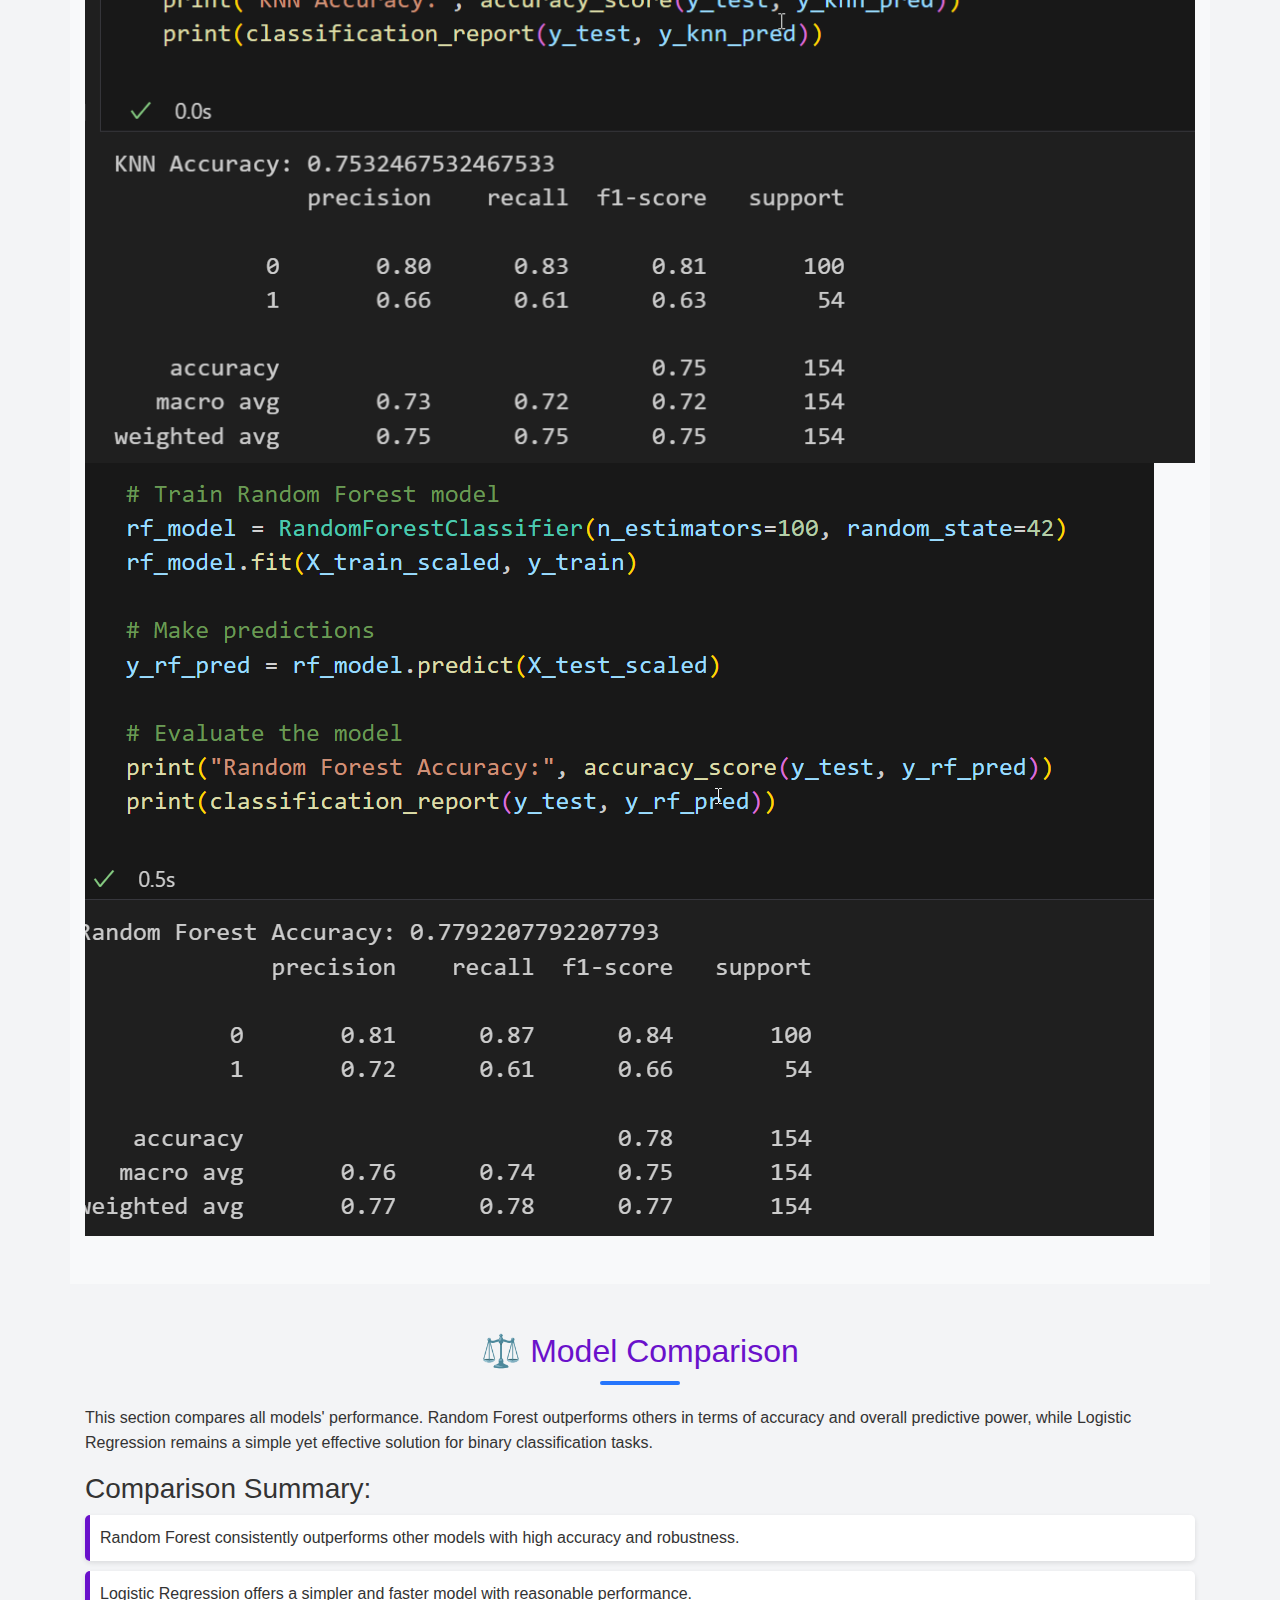
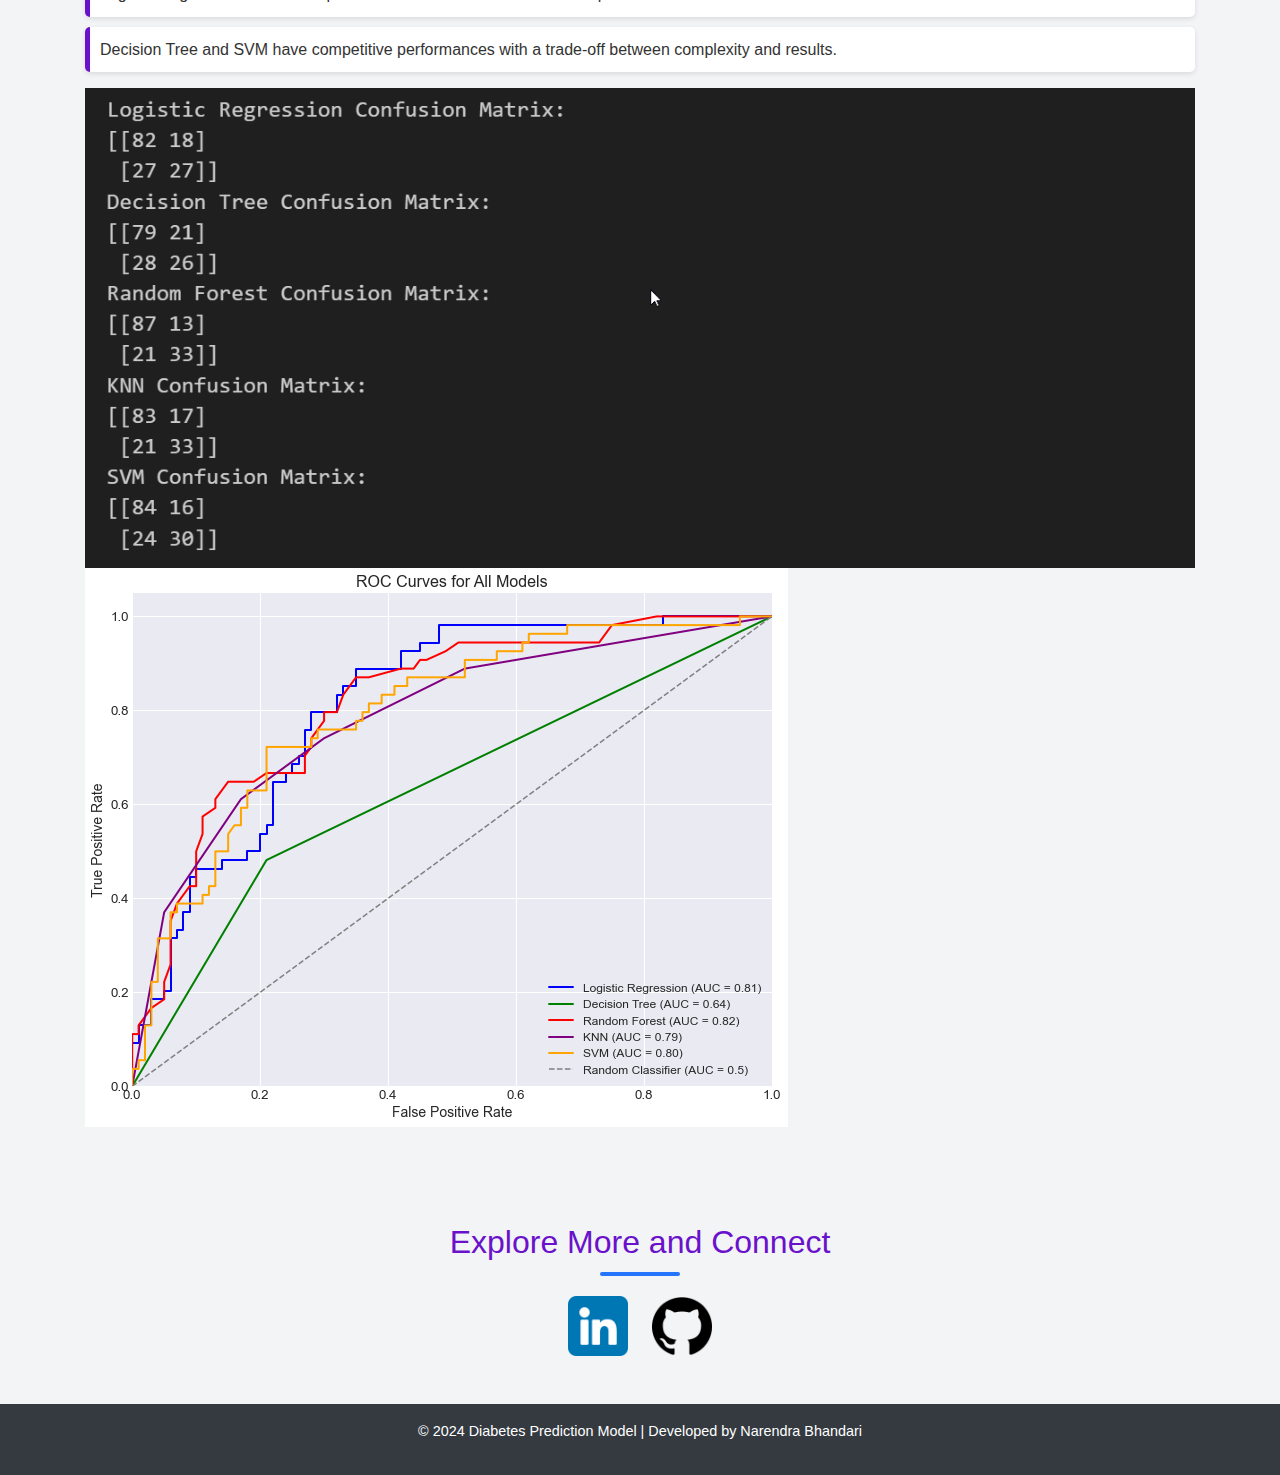
<file: html_files/ML_Model_Diabetes_Prediction.html>
<!DOCTYPE html>
<html lang="en">
<head>
    <meta charset="UTF-8">
    <meta name="viewport" content="width=device-width, initial-scale=1.0">
    <title>Diabetes Prediction Model</title>
    <!-- Bootstrap CSS -->
    <link rel="stylesheet" href="https://stackpath.bootstrapcdn.com/bootstrap/4.5.2/css/bootstrap.min.css">
    <link rel="stylesheet" href="../css_files/diabetes_model.css"> <!-- External CSS -->
</head>
<body>
    <!-- Header Section -->
    <header class="text-white text-center py-5 bg-primary">
        <div class="container">
            <h1>Diabetes Prediction Model</h1>
            <p class="lead">Predicting Diabetes Based on Health Parameters</p>
        </div>
    </header>

    <!-- General View Section -->
    <section class="container py-5">
        <h2 class="section-title">🔍 General Overview</h2>
        <p>
            This project utilizes machine learning to predict the likelihood of a person developing diabetes. By using health data such as glucose levels, BMI, age, and more, the model is trained to predict whether a person has diabetes or not.
        </p>
        <h3>Key Features:</h3>
        <ul>
            <li>Predictive Models: Logistic Regression, Decision Tree, Random Forest, KNN, and SVM</li>
            <li>Evaluation Metrics: Accuracy, Precision, Recall, F1-Score, AUC-ROC</li>
            <li>Tools Used: Python, Scikit-learn, Jupyter Notebooks</li>
        </ul>
        <h3>Insights:</h3>
        <ul>
            <li>Random Forest provides the highest accuracy compared to other models.</li>
            <li>Logistic Regression is efficient for binary classification tasks.</li>
            <li>Precision and Recall metrics are key to evaluating model performance.</li>
        </ul>
        <img src="../images/ML_diabetes_project/histograms of numeric columns.png" alt="Model Overview Screenshot" class="img-fluid">
    </section>

    <!-- Model Evaluation Section -->
    <section class="container py-5 bg-light">
        <h2 class="section-title">📊 Model Evaluation</h2>
        <p>
            Each model was evaluated using confusion matrices and classification reports. The best performing model was selected based on accuracy, AUC-ROC curve, and other evaluation metrics.
        </p>
        <h3>Evaluation Metrics:</h3>
        <ul>
            <li>Logistic Regression: Accuracy = 70%, AUC = 0.81</li>
            <li>Random Forest: Accuracy = 77%, AUC = 0.82</li>
            <li>Decision Tree: Accuracy = 68%, AUC = 0.64</li>
            <li>KNN: Accuracy = 75%, AUC = 0.79</li>
            <li>SVM: Accuracy = 74%, AUC = 0.80</li>
        </ul>
        <img src="../images/ML_diabetes_project/model_training_1.png" alt="Model Evaluation Screenshot" class="img-fluid">
        <img src="../images/ML_diabetes_project/model_training_2.png" alt="Model Evaluation Screenshot" class="img-fluid">
        <img src="../images/ML_diabetes_project/model_training_3.png" alt="Model Evaluation Screenshot" class="img-fluid">
    </section>

    <!-- Model Comparisons Section -->
    <section class="container py-5">
        <h2 class="section-title">⚖️ Model Comparison</h2>
        <p>
            This section compares all models' performance. Random Forest outperforms others in terms of accuracy and overall predictive power, while Logistic Regression remains a simple yet effective solution for binary classification tasks.
        </p>
        <h3>Comparison Summary:</h3>
        <ul>
            <li>Random Forest consistently outperforms other models with high accuracy and robustness.</li>
            <li>Logistic Regression offers a simpler and faster model with reasonable performance.</li>
            <li>Decision Tree and SVM have competitive performances with a trade-off between complexity and results.</li>
        </ul>
        <img src="../images/ML_diabetes_project/confusion_matrix.png" alt="Model Comparison Screenshot" class="img-fluid">
        <img src="../images/ML_diabetes_project/ROC curves.png" alt="Model Comparison Screenshot" class="img-fluid">
    
    </section>

    <!-- GitHub and LinkedIn Section -->
    <section class="container py-5 text-center">
        <h2 class="section-title">Explore More and Connect</h2>
        <a href="https://www.linkedin.com/posts/narendrabhandari21_machinelearning-datascience-ai-activity-7271207485582000129--iRT?utm_source=share&utm_medium=member_desktop"><img src="../images/linkedin.png" alt="LinkedIn" class="connect-logo"></a>
        <a href="https://github.com/nbx0021/Machine-Learning-Model-for-Diabetes-Prediction"><img src="../images/github.png" alt="GitHub" class="connect-logo"></a>
    </section>

    <!-- Footer -->
    <footer class="bg-dark text-white text-center py-3">
        <p>&copy; 2024 Diabetes Prediction Model | Developed by Narendra Bhandari</p>
    </footer>

    <!-- Bootstrap JS and Dependencies -->
    <script src="https://code.jquery.com/jquery-3.5.1.min.js"></script>
    <script src="https://cdn.jsdelivr.net/npm/@popperjs/core@2.9.3/dist/umd/popper.min.js"></script>
    <script src="https://stackpath.bootstrapcdn.com/bootstrap/4.5.2/js/bootstrap.bundle.min.js"></script>
</body>
</html>
</file>
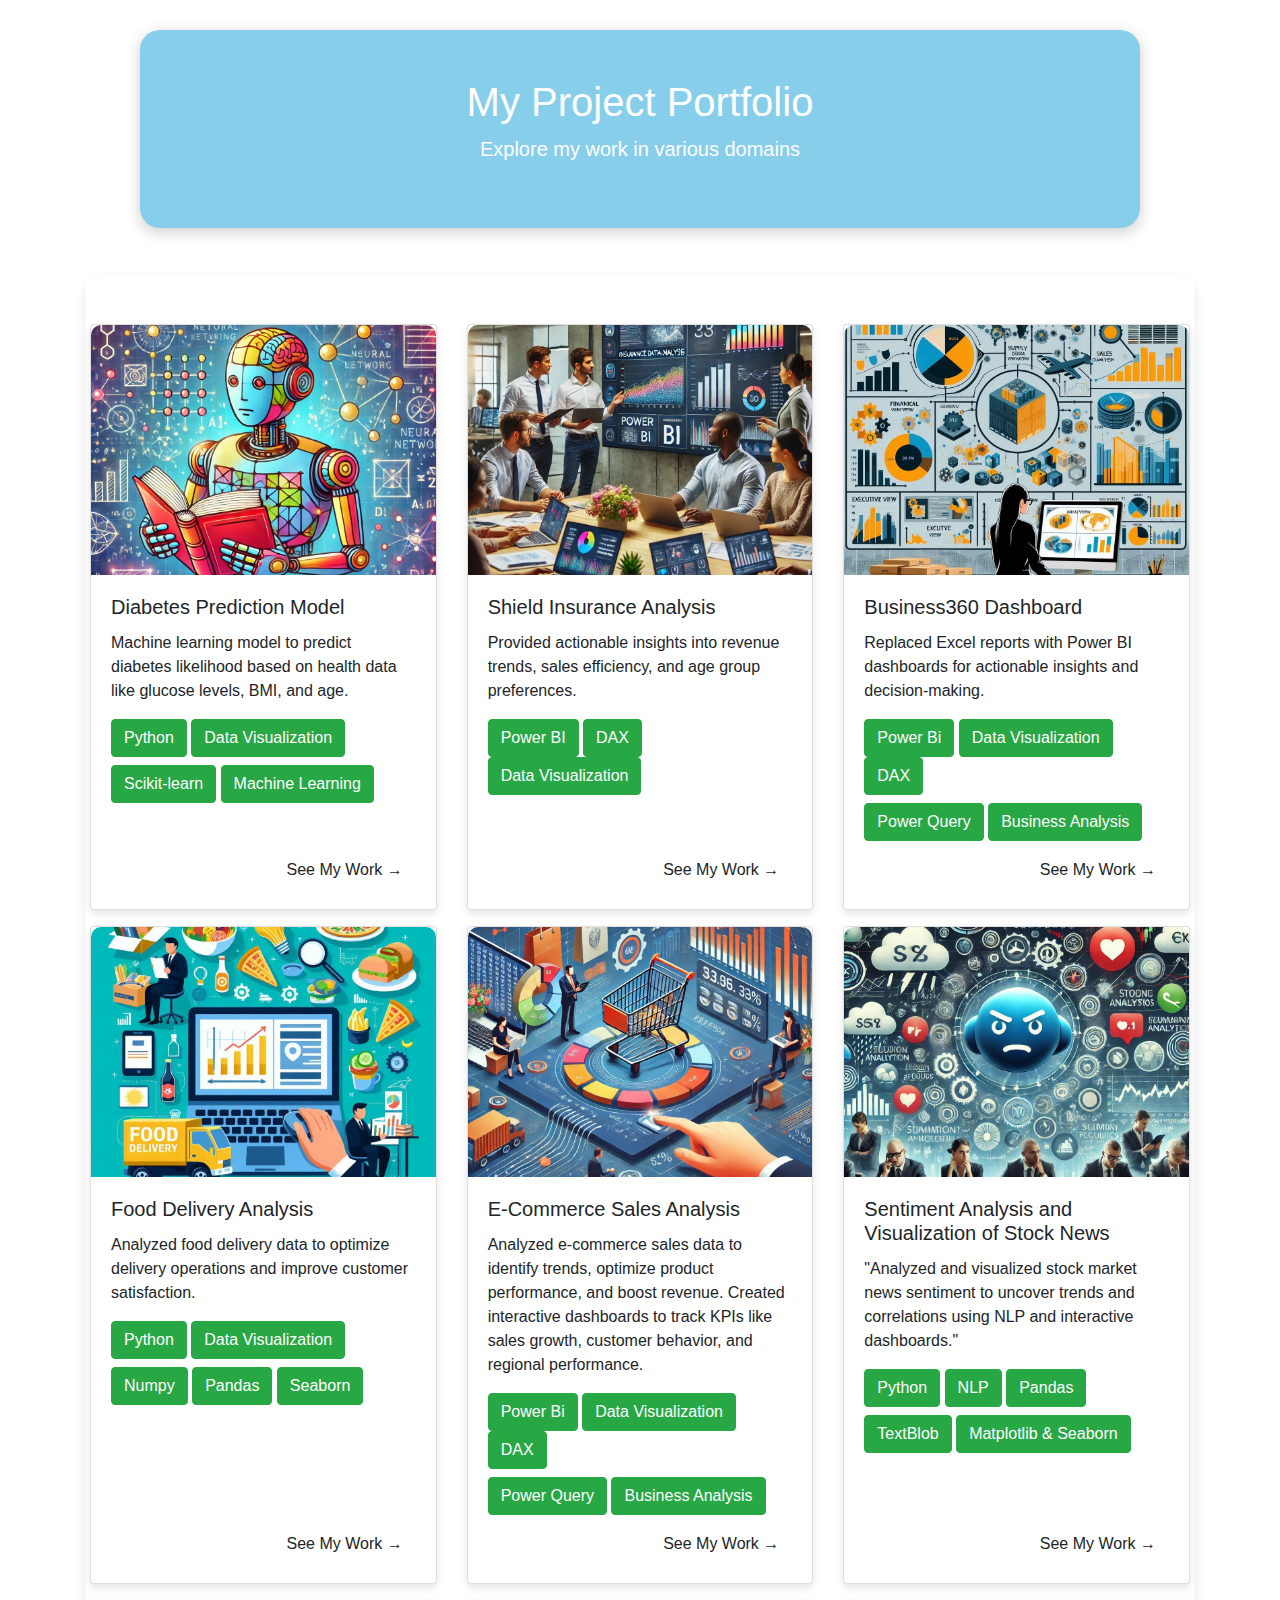
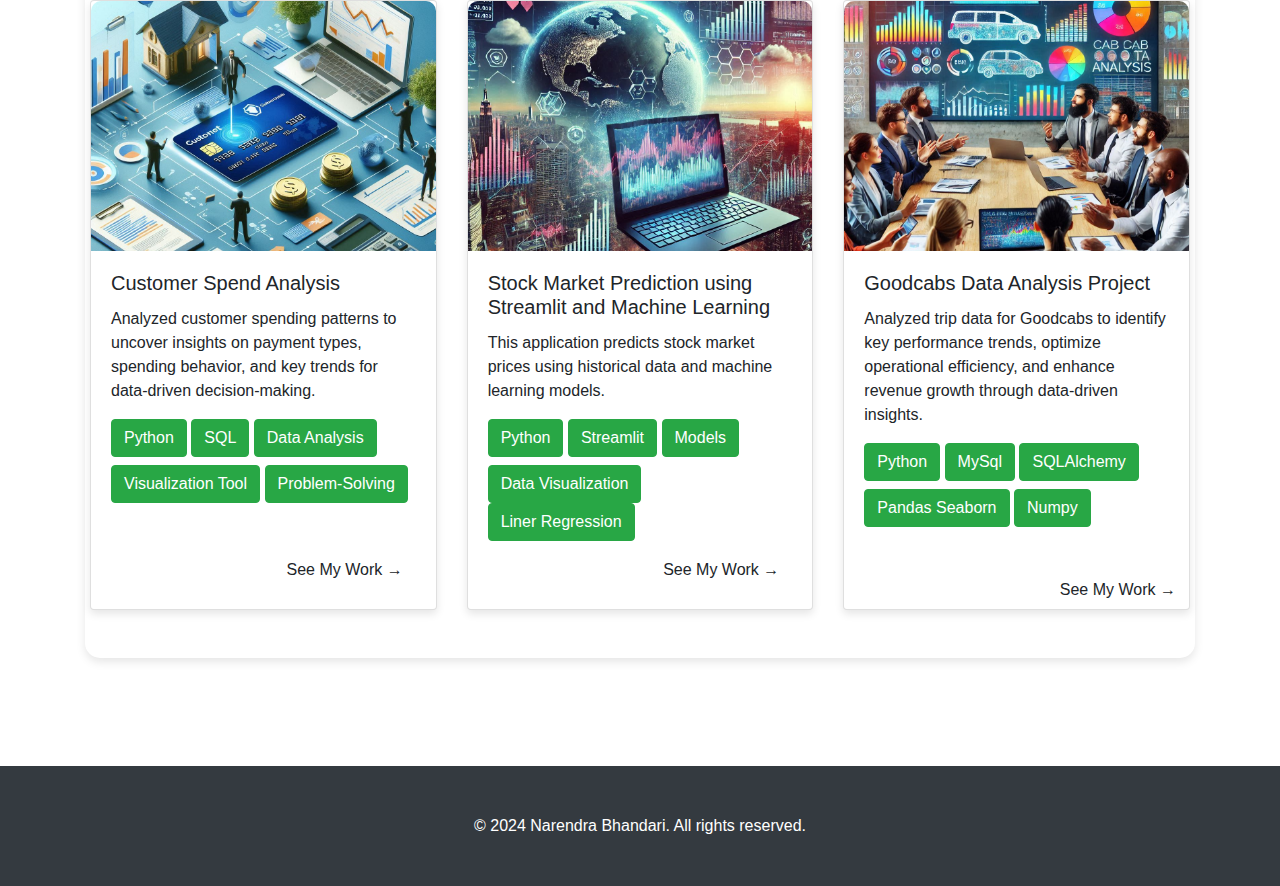
<file: html_files/more_projects.html>
<!DOCTYPE html>
<html lang="en">

<head>
    <meta charset="UTF-8">
    <meta name="viewport" content="width=device-width, initial-scale=1.0">
    <title>My Projects</title>
    <link rel="stylesheet" href="../css_files/more_projects.css"> <!-- Link to your CSS file -->
    <link rel="stylesheet" href="https://stackpath.bootstrapcdn.com/bootstrap/4.5.2/css/bootstrap.min.css">
</head>

<body>

    <header class="py-5 text-center rounded-header">
        <div class="header-content">
            <h1>My Project Portfolio</h1>
            <p class="lead">Explore my work in various domains</p>
        </div>
    </header>

    <div class="container py-5">
        <!-- Combined Projects Section -->
        <section class="section-container py-5">
            <div class="row">
                <div class="row">

                    <!-- Project 1 -->
                    <div class="col-md-4">
                        <div class="card project-card">
                            <img src="../images/ML_diabetes_project/diabetes_img.jpg" class="card-img-top" alt="Diabetes Prediction Model">
                            <div class="card-body d-flex flex-column justify-content-between">
                                <div>
                                    <h5 class="card-title">Diabetes Prediction Model</h5>
                                    <p class="card-text">Machine learning model to predict diabetes likelihood based on health data like glucose levels, BMI, and age.</p>
                                    <div>
                                        <button class="btn btn-success">Python</button>
                                        <button class="btn btn-success">Data Visualization</button>
                                    </div>
                                    <div class="mt-2">   
                                        <button class="btn btn-success">Scikit-learn</button>
                                        <button class="btn btn-success">Machine Learning</button>
                                    </div>
                                </div>
                                <a href="ML_Model_Diabetes_Prediction.html" class="btn btn-see-work align-self-end">
                                    See My Work <span>&rarr;</span>
                                </a>
                            </div>
                        </div>
                    </div>
                
                    <!-- Project 2 -->
                    <div class="col-md-4">
                        <div class="card project-card">
                            <img src="../images/shield insurance/shield _insurance'.jpg" class="card-img-top" alt="Shield Insurance Analysis">
                            <div class="card-body d-flex flex-column justify-content-between">
                                <div>
                                    <h5 class="card-title">Shield Insurance Analysis</h5>
                                    <p class="card-text">Provided actionable insights into revenue trends, sales efficiency, and age group preferences.</p>
                                    <div>
                                        <button class="btn btn-success me-2">Power BI</button>
                                        <button class="btn btn-success me-2">DAX</button>
                                        <button class="btn btn-success">Data Visualization</button>
                                    </div>
                                </div>
                                <a href="shield_insurance.html" class="btn btn-see-work align-self-end">
                                    See My Work <span>&rarr;</span>
                                </a>
                            </div>
                        </div>
                    </div>
                
                    <!-- Project 3 -->
                    <div class="col-md-4">
                        <div class="card project-card">
                            <img src="../images/powerBi.jpg" class="card-img-top" alt="AtliQ Hardware Project">
                            <div class="card-body d-flex flex-column justify-content-between">
                                <div>
                                    <h5 class="card-title">Business360 Dashboard</h5>
                                    <p class="card-text">Replaced Excel reports with Power BI dashboards for actionable insights and decision-making.</p>
                                    <div>
                                        <button class="btn btn-success">Power Bi</button>
                                        <button class="btn btn-success">Data Visualization</button>
                                        <button class="btn btn-success">DAX</button>
                                    </div>
                                    <div class="mt-2">   
                                        
                                        <button class="btn btn-success">Power Query</button>
                                        <button class="btn btn-success">Business Analysis</button>
                                    </div>
                                </div>
                                <a href="business360.html" class="btn btn-see-work align-self-end">
                                    See My Work <span>&rarr;</span>
                                </a>
                            </div>
                        </div>
                    </div>
                
                    <!-- Project 4 -->
                    <div class="col-md-4 mt-3">
                        <div class="card project-card">
                            <img src="../images/food_delivery.jfif" class="card-img-top" alt="Food Delivery Analysis Project">
                            <div class="card-body d-flex flex-column justify-content-between">
                                <div>
                                    <h5 class="card-title">Food Delivery Analysis</h5>
                                    <p class="card-text">Analyzed food delivery data to optimize delivery operations and improve customer satisfaction.</p>
                                    <div>
                                        <button class="btn btn-success">Python</button>
                                        <button class="btn btn-success">Data Visualization</button>
                                        
                                    </div>
                                    <div class="mt-2">   
                                        <button class="btn btn-success">Numpy</button>
                                        <button class="btn btn-success">Pandas</button>
                                        <button class="btn btn-success">Seaborn</button>
                                    </div>
                                </div>
                                <a href="food_delivery.html" class="btn btn-see-work align-self-end">
                                    See My Work <span>&rarr;</span>
                                </a>
                            </div>
                        </div>
                    </div>
                
                    <!-- Project 5 -->
                    <div class="col-md-4 mt-3">
                        <div class="card project-card">
                            <img src="../images/E-commerce/e_commerce.jpg" class="card-img-top" alt="Sales Trend Analysis">
                            <div class="card-body d-flex flex-column justify-content-between">
                                <div>
                                    <h5 class="card-title">E-Commerce Sales Analysis</h5>
                                    <p class="card-text"> Analyzed e-commerce sales data to identify trends, 
                                        optimize product performance, and boost revenue. Created interactive 
                                        dashboards to track KPIs like sales growth, 
                                        customer behavior, and regional performance.</p>
                                        <div>
                                            <button class="btn btn-success">Power Bi</button>
                                            <button class="btn btn-success">Data Visualization</button>
                                            <button class="btn btn-success">DAX</button>
                                        </div>
                                        <div class="mt-2">   
                                            
                                            <button class="btn btn-success">Power Query</button>
                                            <button class="btn btn-success">Business Analysis</button>
                                        </div>
                                </div>
                                <a href="E_commerce_sales.html" class="btn btn-see-work align-self-end">
                                    See My Work <span>&rarr;</span>
                                </a>
                            </div>
                        </div>
                    </div>
                
                    <!-- Project 6 -->
                    <div class="col-md-4 mt-3">
                        <div class="card project-card">
                            <img src="../images/stock news sentiment/stock_new_th.jpg" class="card-img-top" alt="Customer Segmentation">
                            <div class="card-body d-flex flex-column justify-content-between">
                                <div>
                                    <h5 class="card-title">Sentiment Analysis and Visualization of Stock News</h5>
                                    <p class="card-text">"Analyzed and visualized stock market news 
                                        sentiment to uncover trends and correlations using NLP 
                                        and interactive dashboards."

                                    </p>
                                    <div>
                                        <button class="btn btn-success">Python</button>
                                        <button class="btn btn-success">NLP</button>
                                        <button class="btn btn-success">Pandas</button>
                                    </div>
                                    <div class="mt-2">   
                                        
                                        <button class="btn btn-success">TextBlob</button>
                                        <button class="btn btn-success">Matplotlib & Seaborn</button>
                                    </div>
                                </div>
                                <a href="Stock_News_Sentiment_Analysis_Project.html" class="btn btn-see-work align-self-end">
                                    See My Work <span>&rarr;</span>
                                </a>
                            </div>
                        </div>
                    </div>
                
                    <!-- Project 7 -->
                    <div class="col-md-4 mt-3">
                        <div class="card project-card">
                            <img src="../images/Customer Spend Analysis/customer_spend.jpg" class="card-img-top" alt="Retail Sales Optimization">
                            <div class="card-body d-flex flex-column justify-content-between">
                                <div>
                                    <h5 class="card-title">Customer Spend Analysis</h5>
                                    <p class="card-text">Analyzed customer spending patterns to uncover 
                                        insights on payment types, spending behavior, 
                                        and key trends for data-driven decision-making.</p>
                                        <div>
                                            <button class="btn btn-success">Python</button>
                                            <button class="btn btn-success">SQL</button>
                                            <button class="btn btn-success">Data Analysis</button>
                                        </div>
                                        <div class="mt-2">   
                                            
                                            <button class="btn btn-success">Visualization Tool</button>
                                            <button class="btn btn-success">Problem-Solving</button>
                                        </div>
                                </div>
                                <a href="Customer_Spend_Analysis.html" class="btn btn-see-work align-self-end">
                                    See My Work <span>&rarr;</span>
                                </a>
                            </div>
                        </div>
                    </div>
                
                    <!-- Project 8 -->
                    <div class="col-md-4 mt-3">
                        <div class="card project-card">
                            <img src="../images/Stock Market Prediction using ML Streamlit/Stock Market Prediction using Streamlit and Machine Learning.jpg" class="card-img-top" alt="Supply Chain Analysis">
                            <div class="card-body d-flex flex-column justify-content-between">
                                <div>
                                    <h5 class="card-title">Stock Market Prediction using Streamlit and Machine Learning</h5>
                                    <p class="card-text"> This application predicts stock market prices using 
                                        historical data and machine learning models.

                                    </p>
                                    <div>
                                        <button class="btn btn-success">Python</button>
                                        <button class="btn btn-success">Streamlit</button>
                                        <button class="btn btn-success">Models</button>
                                    </div>
                                    <div class="mt-2">   
                                        
                                        <button class="btn btn-success">Data Visualization</button>
                                        <button class="btn btn-success">Liner Regression</button>
                                    </div>
                                </div>
                                <a href="Stock_Market_Prediction_ML_Streamlit.html" class="btn btn-see-work align-self-end">
                                    See My Work <span>&rarr;</span>
                                </a>
                            </div>
                        </div>
                    </div>
                
                    <!-- Project 9 -->
                    <div class="col-md-4 mt-3">
                        <div class="card project-card">
                            <img src="../images/Goodcabs/Goodcabs.jpg" class="card-img-top" alt="Financial Performance Dashboard">
                            <div class="card-body d-flex flex-column justify-content-between">
                                <div>
                                    <h5 class="card-title">Goodcabs Data Analysis Project</h5>
                                    <p class="card-text">Analyzed trip data for Goodcabs to identify key performance trends, 
                                        optimize operational efficiency, 
                                        and enhance revenue growth through data-driven insights.</p>
                                        <div>
                                            <button class="btn btn-success">Python</button>
                                            <button class="btn btn-success">MySql</button>
                                            <button class="btn btn-success">SQLAlchemy</button>
                                        </div>
                                        <div class="mt-2">   
                                            
                                            <button class="btn btn-success">Pandas Seaborn</button>
                                            <button class="btn btn-success">Numpy</button>
                                        </div>
                                    </div>
                                </div>
                                <a href="Goodcabs_Project.html" class="btn btn-see-work align-self-end">
                                    See My Work <span>&rarr;</span>
                                </a>
                            </div>
                        </div>
                    </div>
                
                </div>                          
            </div>
        </section>
    </div>

    <footer class="text-center py-5">
        <p>&copy; 2024 Narendra Bhandari. All rights reserved.</p>
    </footer>

    <script src="https://code.jquery.com/jquery-3.5.1.slim.min.js"></script>
    <script src="https://cdn.jsdelivr.net/npm/@popperjs/core@2.9.3/dist/umd/popper.min.js"></script>
    <script src="https://stackpath.bootstrapcdn.com/bootstrap/4.5.2/js/bootstrap.min.js"></script>
</body>

</html>
</file>
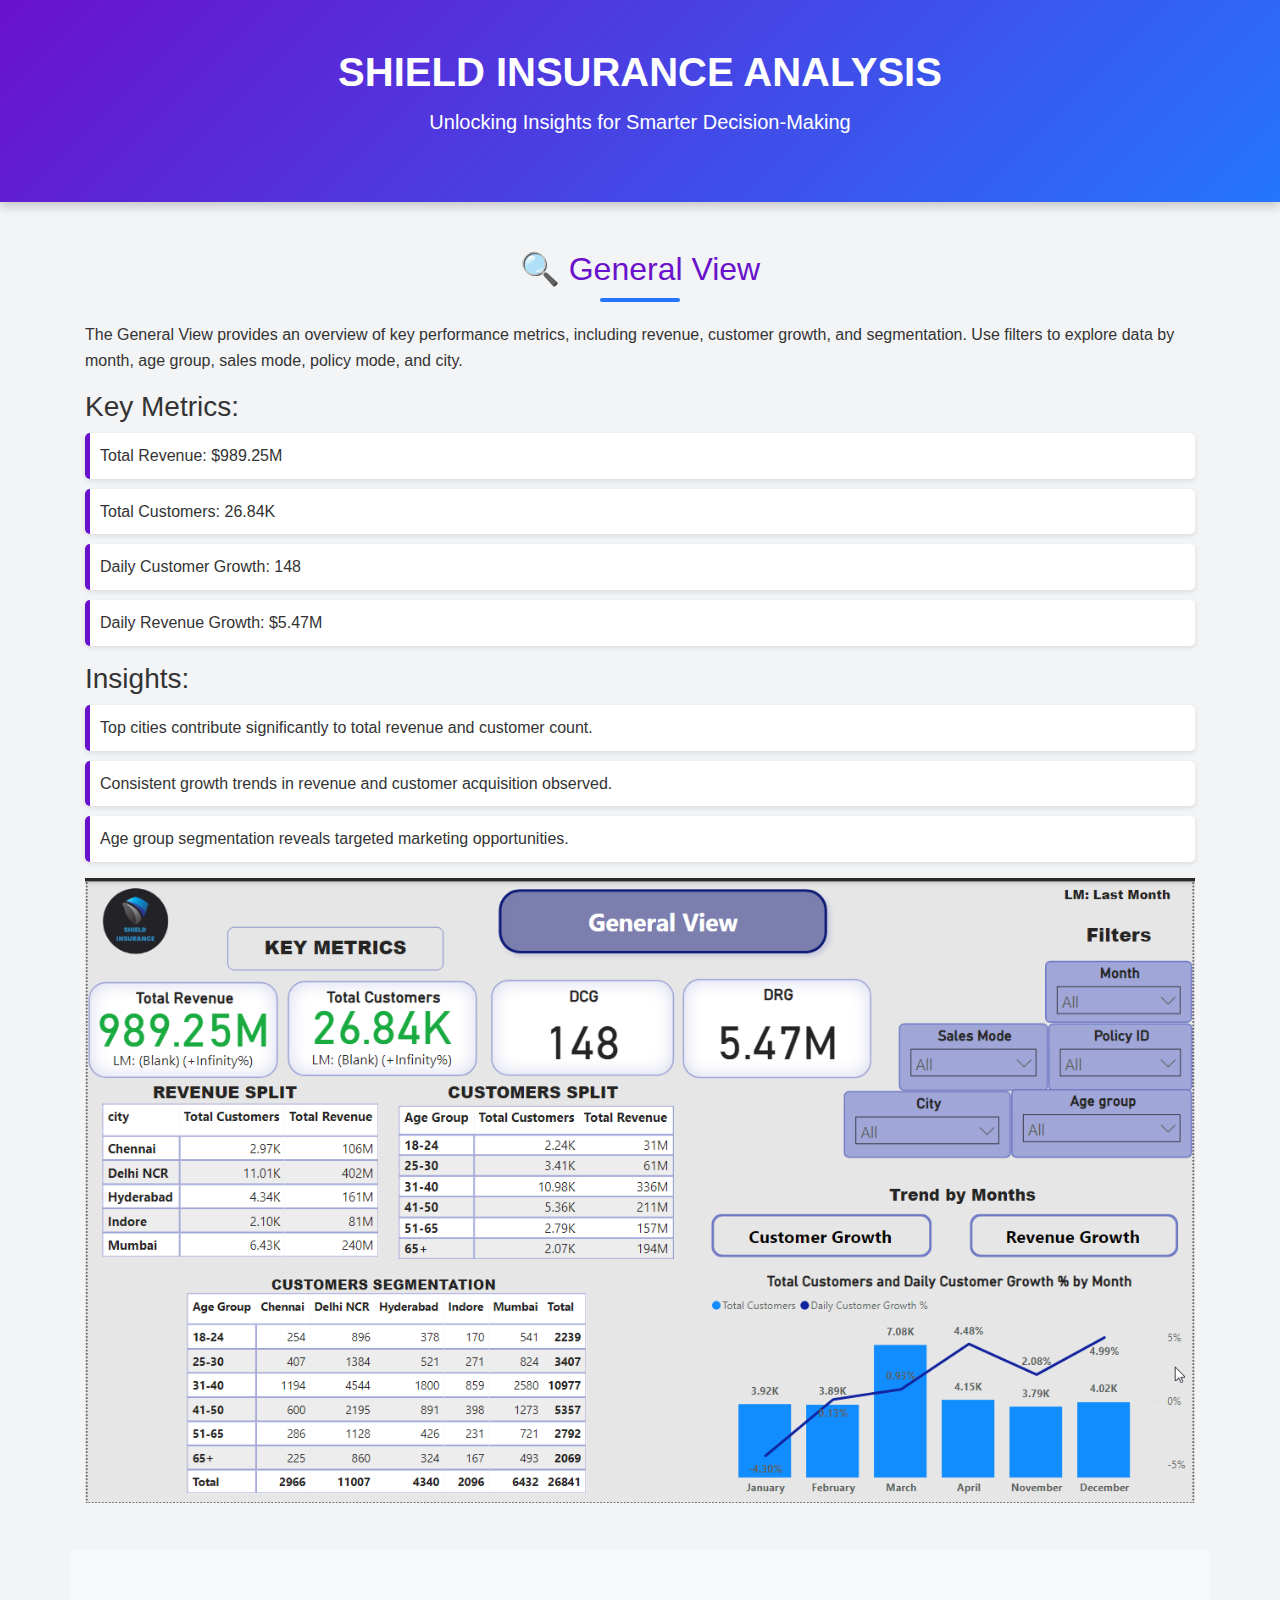
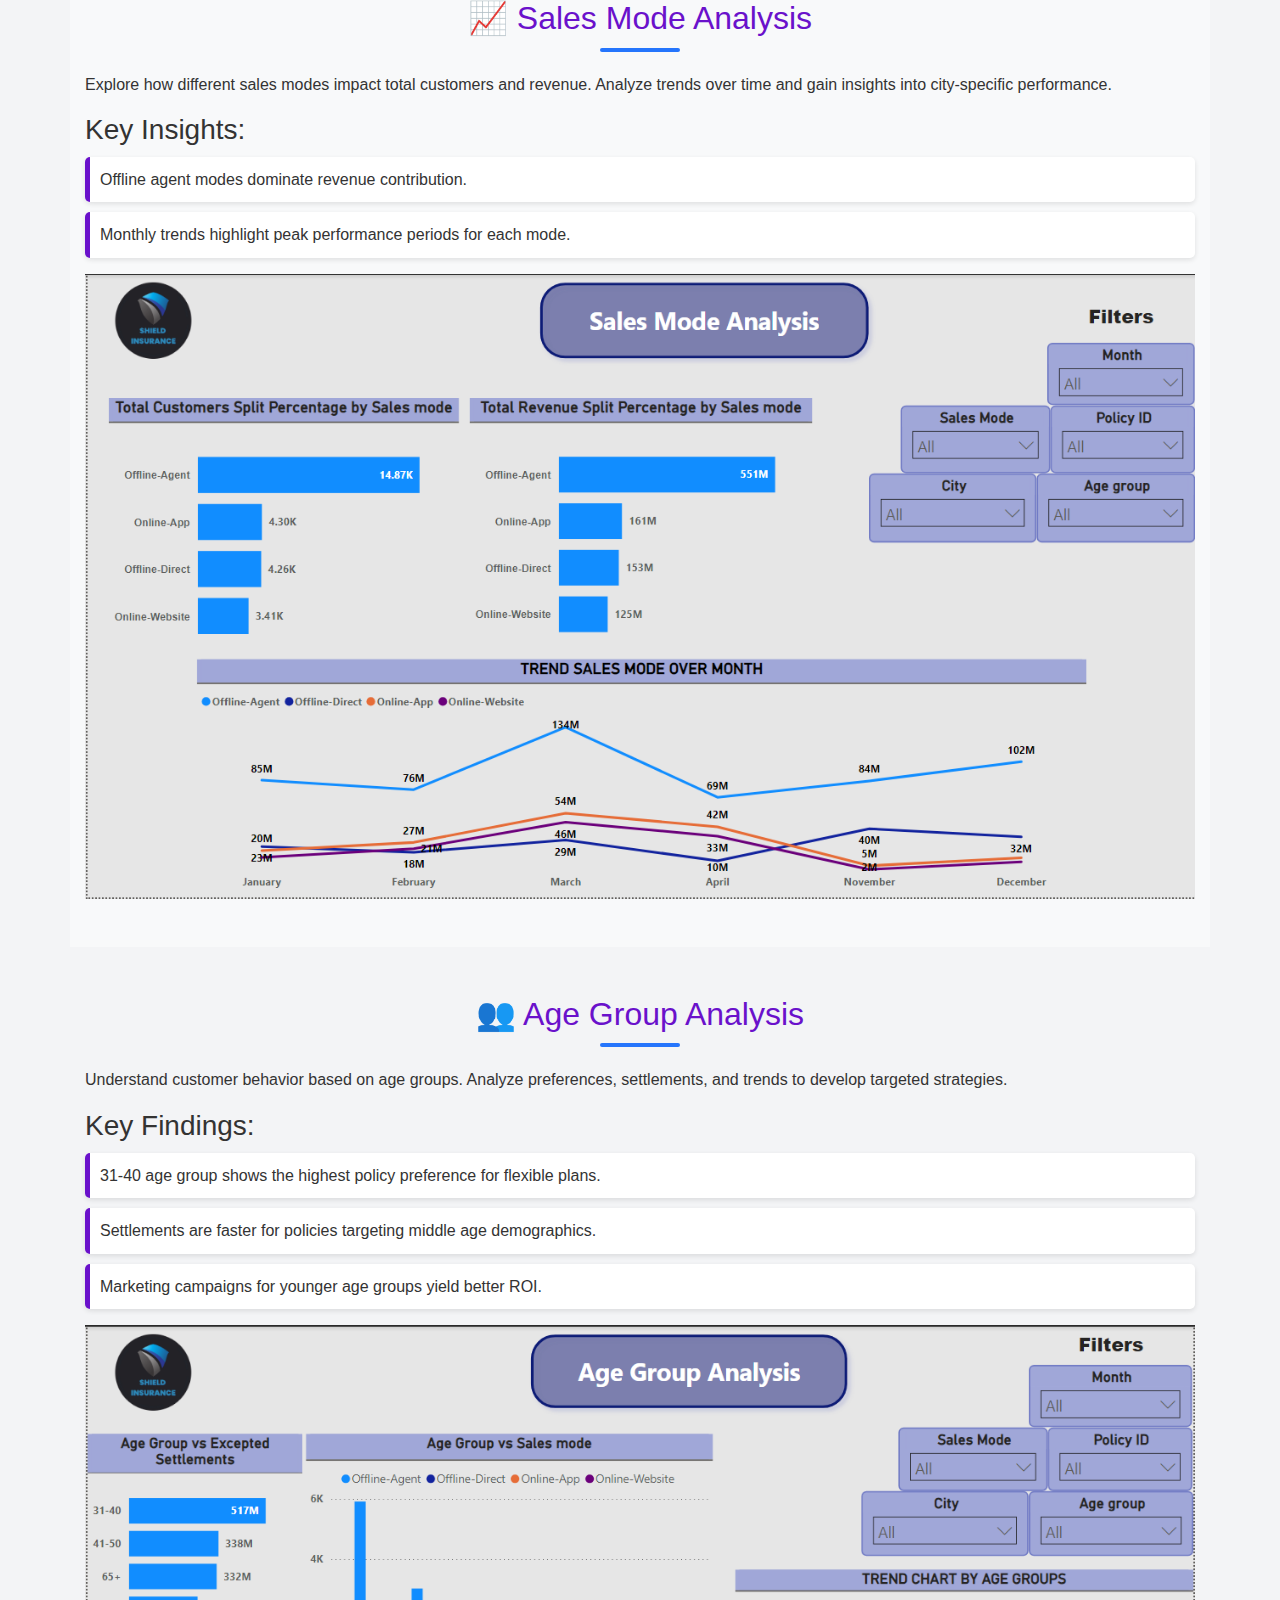
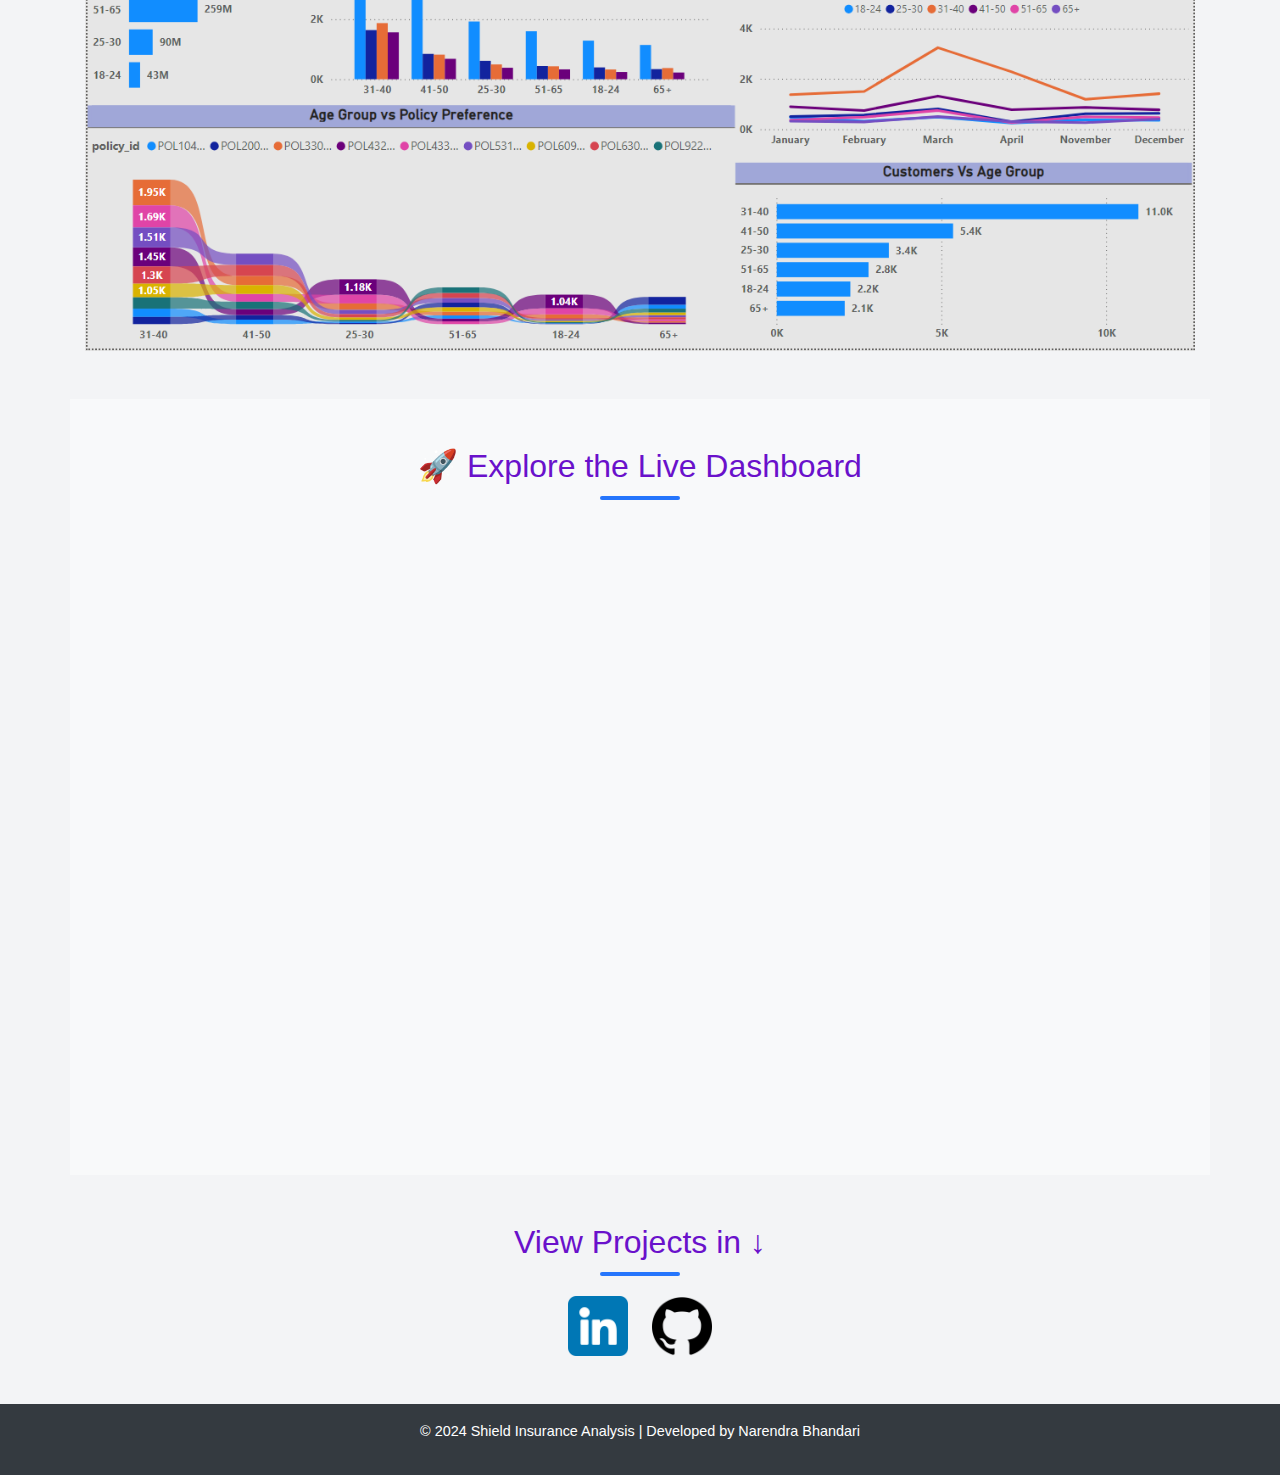
<file: html_files/shield_insurance.html>
<!DOCTYPE html>
<html lang="en">
<head>
    <meta charset="UTF-8">
    <meta name="viewport" content="width=device-width, initial-scale=1.0">
    <title>Shield Insurance Analysis Project</title>
    <!-- Bootstrap CSS -->
    <link rel="stylesheet" href="https://stackpath.bootstrapcdn.com/bootstrap/4.5.2/css/bootstrap.min.css">
    <link rel="stylesheet" href="../css_files/shield_insurance.css"> <!-- External CSS -->
</head>
<body>
    <!-- Header Section -->
    <header class="text-white text-center py-5 bg-primary">
        <div class="container">
            <h1>Shield Insurance Analysis</h1>
            <p class="lead">Unlocking Insights for Smarter Decision-Making</p>
        </div>
    </header>

    <!-- General View Section -->
    <section class="container py-5">
        <h2 class="section-title">🔍 General View</h2>
        <p>
            The General View provides an overview of key performance metrics, including revenue, customer growth, and segmentation. Use filters to explore data by month, age group, sales mode, policy mode, and city.
        </p>
        <h3>Key Metrics:</h3>
        <ul>
            <li>Total Revenue: $989.25M</li>
            <li>Total Customers: 26.84K</li>
            <li>Daily Customer Growth: 148</li>
            <li>Daily Revenue Growth: $5.47M</li>
        </ul>
        <h3>Insights:</h3>
        <ul>
            <li>Top cities contribute significantly to total revenue and customer count.</li>
            <li>Consistent growth trends in revenue and customer acquisition observed.</li>
            <li>Age group segmentation reveals targeted marketing opportunities.</li>
        </ul>
        <img src="../images/shield insurance/General View.png" alt="General View Screenshot" class="img-fluid">
    </section>

    <!-- Sales Mode Analysis Section -->
    <section class="container py-5 bg-light">
        <h2 class="section-title">📈 Sales Mode Analysis</h2>
        <p>
            Explore how different sales modes impact total customers and revenue. Analyze trends over time and gain insights into city-specific performance.
        </p>
        <h3>Key Insights:</h3>
        <ul>
            <li>Offline agent modes dominate revenue contribution.</li>
            <li>Monthly trends highlight peak performance periods for each mode.</li>
        </ul>
        <img src="../images/shield insurance/sales mode analysis.png" alt="Sales Mode Analysis Screenshot" class="img-fluid">
    </section>

    <!-- Age Group Analysis Section -->
    <section class="container py-5">
        <h2 class="section-title">👥 Age Group Analysis</h2>
        <p>
            Understand customer behavior based on age groups. Analyze preferences, settlements, and trends to develop targeted strategies.
        </p>
        <h3>Key Findings:</h3>
        <ul>
            <li>31-40 age group shows the highest policy preference for flexible plans.</li>
            <li>Settlements are faster for policies targeting middle age demographics.</li>
            <li>Marketing campaigns for younger age groups yield better ROI.</li>
        </ul>
        <img src="../images/shield insurance/age group analysis.png" alt="Age Group Analysis Screenshot" class="img-fluid">
    </section>

    <!-- Live Power BI Dashboard Section -->
    <section class="container py-5 text-center bg-light">
        <h2 class="section-title">🚀 Explore the Live Dashboard</h2>
        <iframe src="https://app.powerbi.com/view?r=eyJrIjoiNzRiODI5OWQtZDA0OS00OGZmLTg2NWMtNGIyNzM5MjkyNGJhIiwidCI6ImM2ZTU0OWIzLTVmNDUtNDAzMi1hYWU5LWQ0MjQ0ZGM1YjJjNCJ9"
         width="100%" height="600" frameborder="0" allowFullScreen="true"></iframe>
    </section>
      <!-- Links Section -->
      <section class="container py-5 text-center">
        <h2 class="section-title">View Projects in ↓</h2>
        <a href="https://www.linkedin.com/posts/narendrabhandari21_codebasicsvirtualinternship-dataanalytics-activity-7270021172778405888-lnDL?utm_source=share&utm_medium=member_desktop"><img src="../images/linkedin.png" alt="LinkedIn" class="connect-logo"></a>
        <a href="https://github.com/nbx0021/Shield-Insurance-Analysis"><img src="../images/github.png" alt="GitHub" class="connect-logo"></a>
    </section>

    <!-- Footer -->
    <footer class="bg-dark text-white text-center py-3">
        <p>&copy; 2024 Shield Insurance Analysis | Developed by Narendra Bhandari</p>
    </footer>

    <!-- Bootstrap JS and Dependencies -->
    <script src="https://code.jquery.com/jquery-3.5.1.min.js"></script>
    <script src="https://cdn.jsdelivr.net/npm/@popperjs/core@2.9.3/dist/umd/popper.min.js"></script>
    <script src="https://stackpath.bootstrapcdn.com/bootstrap/4.5.2/js/bootstrap.bundle.min.js"></script>
</body>
</html>
</file>
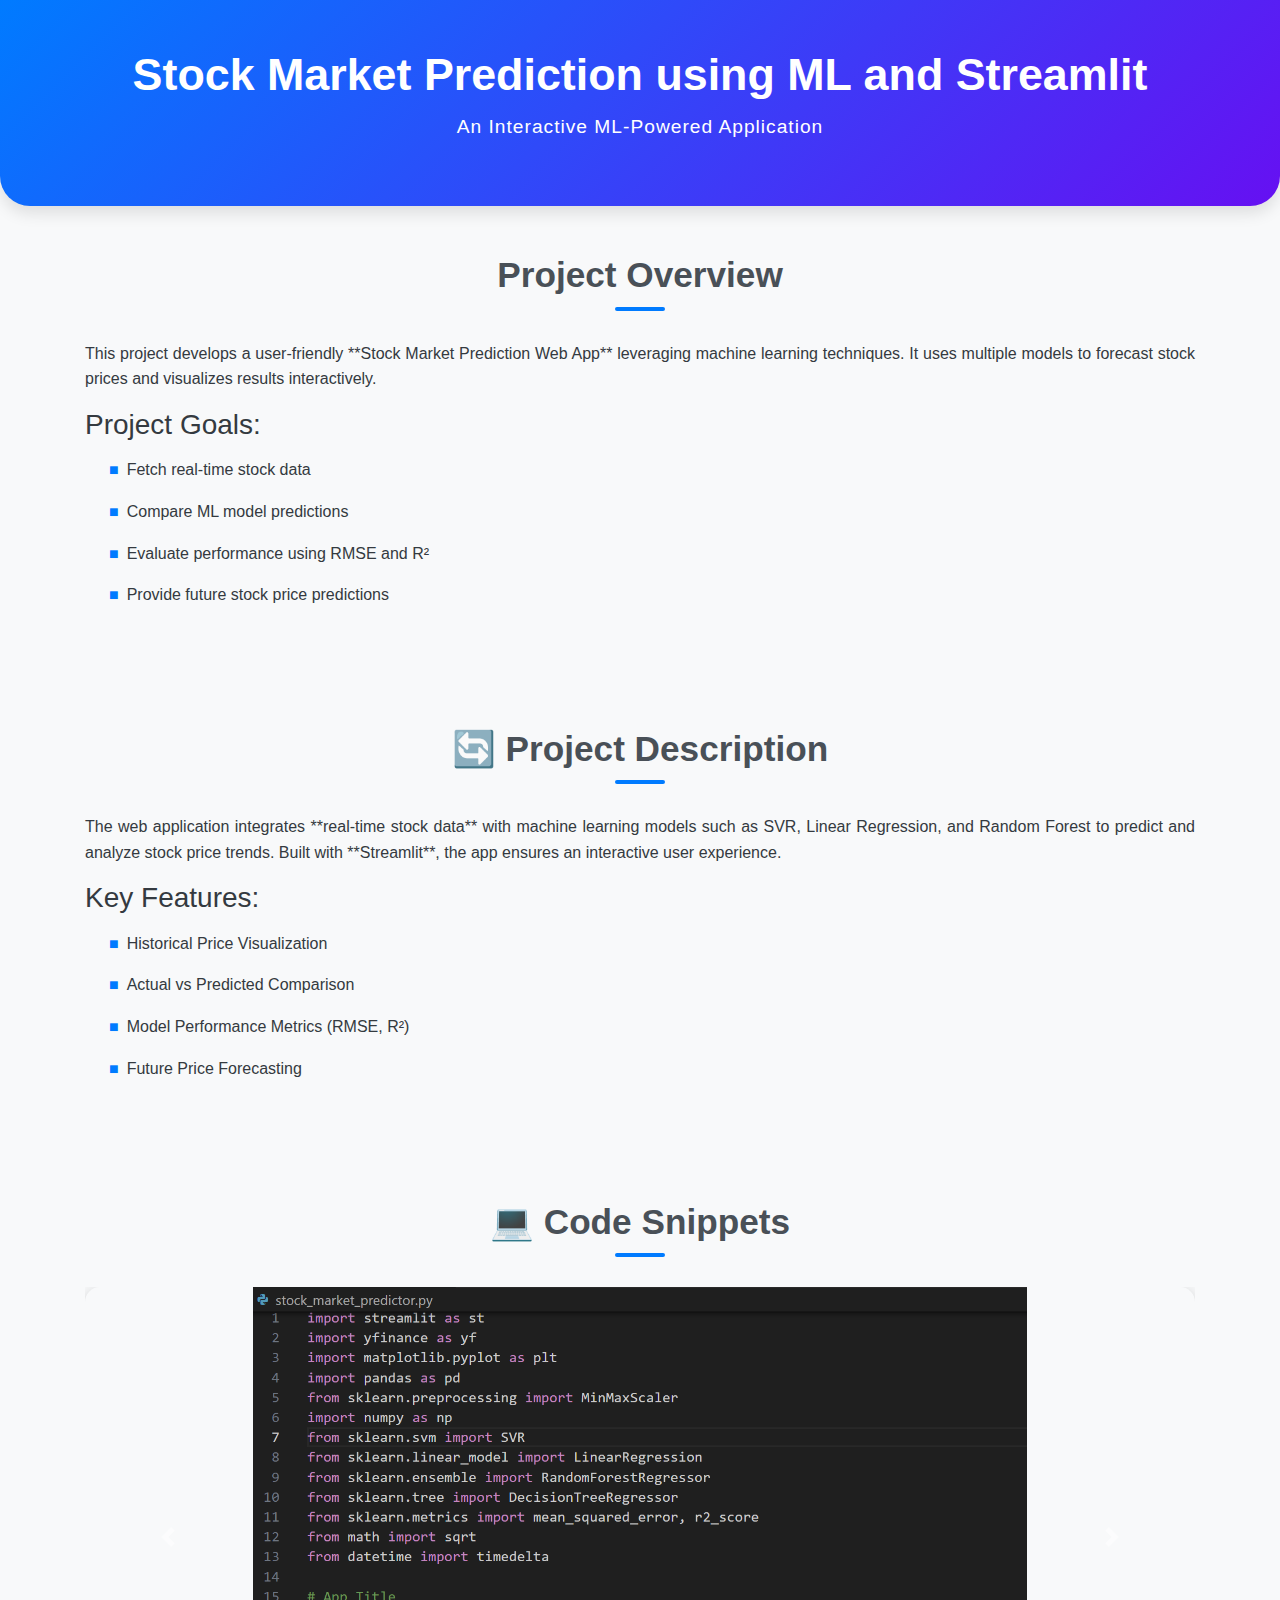
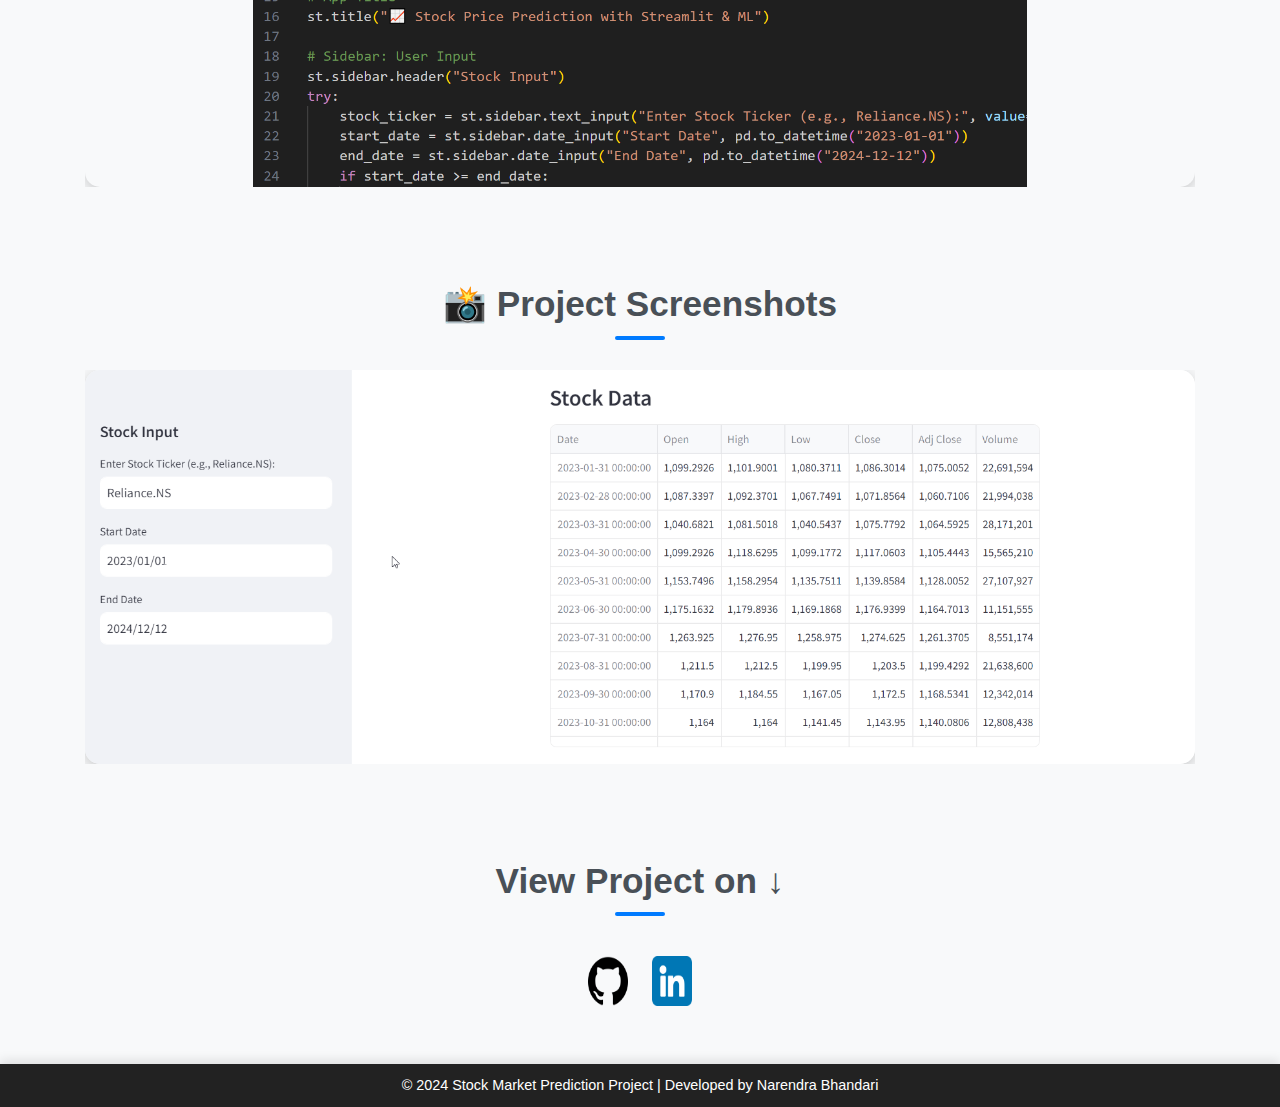
<file: html_files/Stock_Market_Prediction_ML_Streamlit.html>
<!DOCTYPE html>
<html lang="en">

<head>
    <meta charset="UTF-8">
    <meta name="viewport" content="width=device-width, initial-scale=1.0">
    <title>Stock Market Prediction Web App</title>
    <!-- Bootstrap CSS -->
    <link rel="stylesheet" href="https://stackpath.bootstrapcdn.com/bootstrap/4.5.2/css/bootstrap.min.css">
    <link rel="stylesheet" href="../css_files/stock_market_streamlit.css">
    <style>
        .section-title {
            text-align: center;
            margin-bottom: 30px;
            font-weight: bold;
        }

        .carousel-inner img {
            max-height: 500px;
            object-fit: contain;
        }

        .connect-logo {
            width: 40px;
            margin: 10px;
        }

        footer {
            background-color: #222;
            color: #fff;
            padding: 10px 0;
        }
    </style>
</head>

<body>
    <!-- Header Section -->
    <header class="text-white text-center py-5" style="background-color: #f8f9fa;">
        <div class="rounded-rectangle">
            <h1>Stock Market Prediction using ML and Streamlit</h1>
            <p class="lead">An Interactive ML-Powered Application</p>
        </div>
    </header>

    <!-- Project Overview Section -->
    <section class="container py-5">
        <h2 class="section-title">Project Overview</h2>
        <p class="text-justify">
            This project develops a user-friendly **Stock Market Prediction Web App** leveraging machine learning techniques. It uses multiple models to forecast stock prices and visualizes results interactively.
        </p>
        <h3>Project Goals:</h3>
        <ul>
            <li>Fetch real-time stock data</li>
            <li>Compare ML model predictions</li>
            <li>Evaluate performance using RMSE and R²</li>
            <li>Provide future stock price predictions</li>
        </ul>
    </section>

    <!-- Project Description Section -->
    <section class="container py-5">
        <h2 class="section-title">🔄 Project Description</h2>
        <p>
            The web application integrates **real-time stock data** with machine learning models such as SVR, Linear Regression, and Random Forest to predict and analyze stock price trends. Built with **Streamlit**, the app ensures an interactive user experience.
        </p>
        <h3>Key Features:</h3>
        <ul>
            <li>Historical Price Visualization</li>
            <li>Actual vs Predicted Comparison</li>
            <li>Model Performance Metrics (RMSE, R²)</li>
            <li>Future Price Forecasting</li>
        </ul>
    </section>

    <!-- Code Snippets Section -->
    <section class="container py-5">
        <h2 class="section-title">💻 Code Snippets</h2>
        <div id="codeCarousel" class="carousel slide" data-ride="carousel">
            <div class="carousel-inner">
                <!-- First Code Snippet -->
                <div class="carousel-item active">
                    <img src="../images/Stock Market Prediction using ML Streamlit/1.png" class="d-block w-100" alt="Fetch Stock Data">
                </div>
                <!-- Second Code Snippet -->
                <div class="carousel-item">
                    <img src="../images/Stock Market Prediction using ML Streamlit/2.png" class="d-block w-100" alt="ML Model Implementation">
                </div>
                <!-- Third Code Snippet -->
                <div class="carousel-item">
                    <img src="../images/Stock Market Prediction using ML Streamlit/3.png" class="d-block w-100" alt="Prediction Output">
                </div>
            </div>
            <!-- Carousel Controls -->
            <a class="carousel-control-prev" href="#codeCarousel" role="button" data-slide="prev">
                <span class="carousel-control-prev-icon" aria-hidden="true"></span>
                <span class="sr-only">Previous</span>
            </a>
            <a class="carousel-control-next" href="#codeCarousel" role="button" data-slide="next">
                <span class="carousel-control-next-icon" aria-hidden="true"></span>
                <span class="sr-only">Next</span>
            </a>
        </div>
    </section>

    <!-- Project Screenshots Section -->
    <section class="container py-5">
        <h2 class="section-title">📸 Project Screenshots</h2>
        <div id="projectCarousel" class="carousel slide" data-ride="carousel">
            <div class="carousel-inner">
                <!-- First Screenshot -->
                <div class="carousel-item active">
                    <img src="../images/Stock Market Prediction using ML Streamlit/Historical Stock Data and Closing Prices.png" class="d-block w-100" alt="Historical Prices">
                </div>
                <!-- Second Screenshot -->
                <div class="carousel-item">
                    <img src="../images/Stock Market Prediction using ML Streamlit/Actual vs Predicted Prices.png" class="d-block w-100" alt="Actual vs Predicted">
                </div>
                <!-- Third Screenshot -->
                <div class="carousel-item">
                    <img src="../images/Stock Market Prediction using ML Streamlit/Future Stock Price Predictions.png" class="d-block w-100" alt="Future Prediction">
                </div>
            </div>
            <!-- Carousel Controls -->
            <a class="carousel-control-prev" href="#projectCarousel" role="button" data-slide="prev">
                <span class="carousel-control-prev-icon" aria-hidden="true"></span>
                <span class="sr-only">Previous</span>
            </a>
            <a class="carousel-control-next" href="#projectCarousel" role="button" data-slide="next">
                <span class="carousel-control-next-icon" aria-hidden="true"></span>
                <span class="sr-only">Next</span>
            </a>
        </div>
    </section>

    <!-- Links Section -->
    <section class="container py-5 text-center">
        <h2 class="section-title">View Project on ↓</h2>
        <a href="https://github.com/nbx0021/Stock-Price-Prediction-with-Streamlit-ML"><img src="../images/github.png" alt="GitHub" class="connect-logo"></a>
        <a href="https://www.linkedin.com/posts/narendrabhandari21_machinelearning-datascience-stockmarketprediction-activity-7274116566764417024-pHJI?utm_source=share&utm_medium=member_desktop"><img src="../images/linkedin.png" alt="LinkedIn" class="connect-logo"></a>
    </section>

    <!-- Footer -->
    <footer class="text-center">
        <p>&copy; 2024 Stock Market Prediction Project | Developed by Narendra Bhandari</p>
    </footer>

    <!-- Bootstrap JS and Dependencies -->
    <script src="https://code.jquery.com/jquery-3.5.1.min.js"></script>
    <script src="https://cdn.jsdelivr.net/npm/@popperjs/core@2.9.3/dist/umd/popper.min.js"></script>
    <script src="https://stackpath.bootstrapcdn.com/bootstrap/4.5.2/js/bootstrap.bundle.min.js"></script>
</body>

</html>
</file>
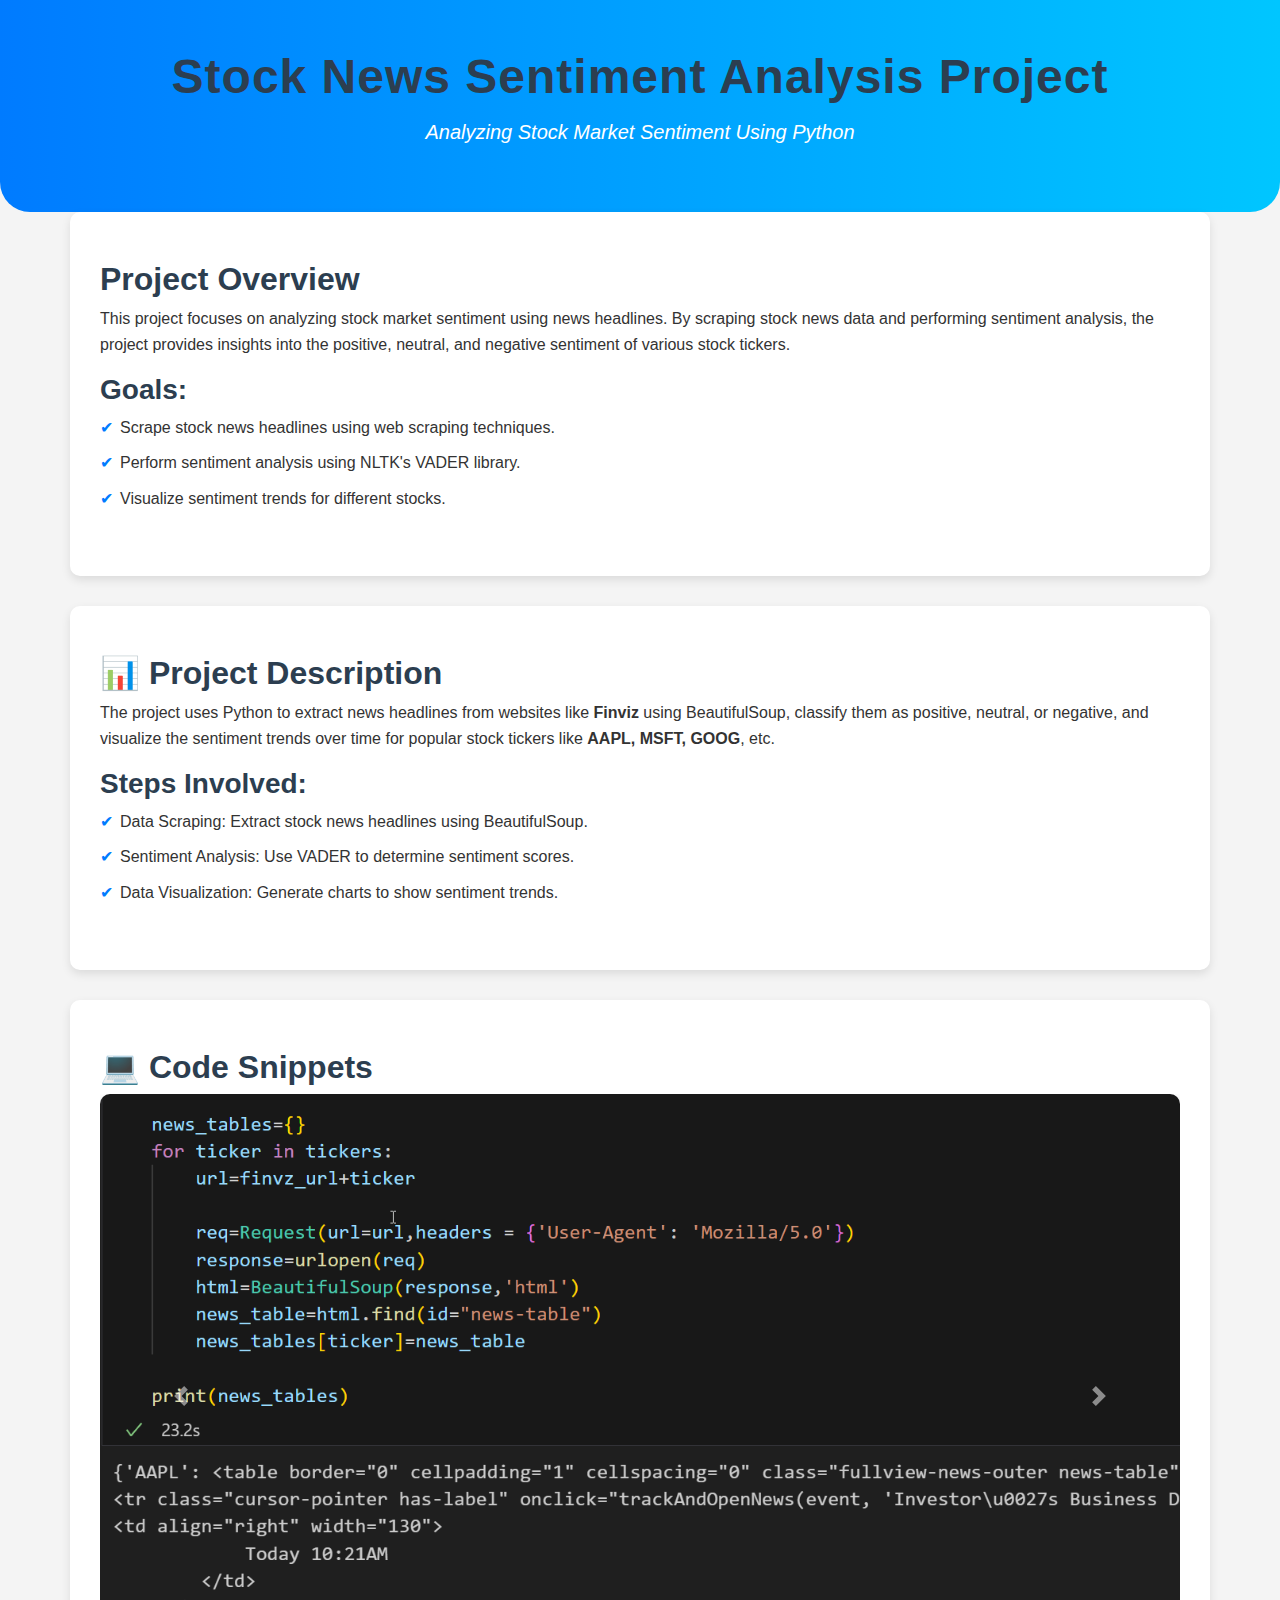
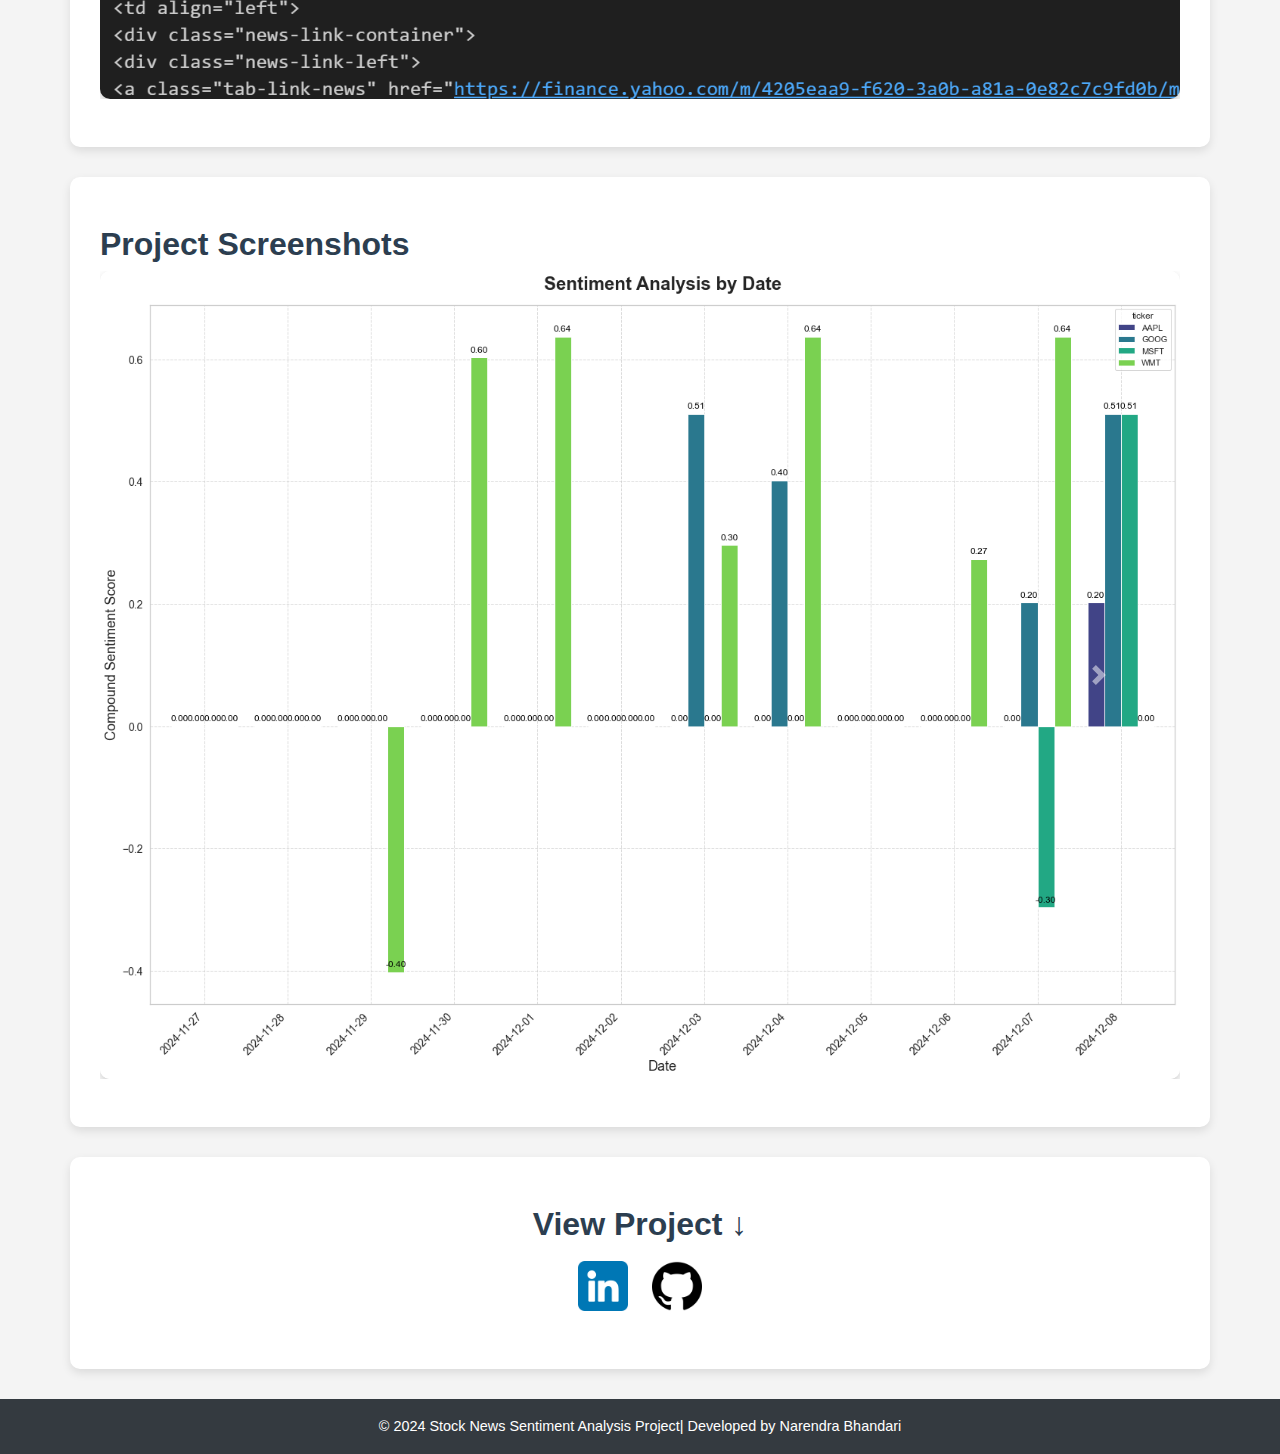
<file: html_files/Stock_News_Sentiment_Analysis_Project.html>
<!DOCTYPE html>
<html lang="en">

<head>
    <meta charset="UTF-8">
    <meta name="viewport" content="width=device-width, initial-scale=1.0">
    <title>Stock News Sentiment Analysis Project</title>
    <!-- Bootstrap CSS -->
    <link rel="stylesheet" href="https://stackpath.bootstrapcdn.com/bootstrap/4.5.2/css/bootstrap.min.css">
    <link rel="stylesheet" href="../css_files/stock_news_analysis.css">
    <style>
        .code-snippet {
            display: none;
            background-color: #f8f9fa;
            border: 1px solid #ccc;
            padding: 10px;
            border-radius: 5px;
            white-space: pre;
        }

        .toggle-button {
            cursor: pointer;
            color: #007bff;
            text-decoration: underline;
        }
    </style>
</head>

<body>
    <!-- Header Section -->
    <header class="text-white text-center py-5" style="background-color: #f8f9fa;">
        <h1>Stock News Sentiment Analysis Project</h1>
        <p class="lead">Analyzing Stock Market Sentiment Using Python</p>
    </header>

    <!-- Project Overview -->
    <section class="container py-5">
        <h2>Project Overview</h2>
        <p>
            This project focuses on analyzing stock market sentiment using news headlines. By scraping stock news data and performing sentiment analysis, 
            the project provides insights into the positive, neutral, and negative sentiment of various stock tickers.
        </p>
        <h3>Goals:</h3>
        <ul>
            <li>Scrape stock news headlines using web scraping techniques.</li>
            <li>Perform sentiment analysis using NLTK's VADER library.</li>
            <li>Visualize sentiment trends for different stocks.</li>
        </ul>
    </section>

    <!-- Project Description -->
    <section class="container py-5">
        <h2>📊 Project Description</h2>
        <p>
            The project uses Python to extract news headlines from websites like <b>Finviz</b> using BeautifulSoup, classify them as positive, neutral, or negative,
            and visualize the sentiment trends over time for popular stock tickers like <b>AAPL, MSFT, GOOG</b>, etc.
        </p>
        <h3>Steps Involved:</h3>
        <ul>
            <li>Data Scraping: Extract stock news headlines using BeautifulSoup.</li>
            <li>Sentiment Analysis: Use VADER to determine sentiment scores.</li>
            <li>Data Visualization: Generate charts to show sentiment trends.</li>
        </ul>
    </section>

    <!-- Code Snippets -->
    <section class="container py-5">
        <h2>💻 Code Snippets</h2>
        <div id="codeCarousel" class="carousel slide" data-ride="carousel">
            <div class="carousel-inner">
                <!-- Snippet 1 -->
                <div class="carousel-item active">
                    <img src="../images/stock news sentiment/News Extraction Output.png" class="d-block w-100" alt="Code Snippet 1">
                </div>
                <!-- Snippet 2 -->
                <div class="carousel-item">
                    <img src="../images/stock news sentiment/Parsed DataFrame.png" class="d-block w-100" alt="Code Snippet 2">
                </div>
                <!-- Snippet 3 -->
                <div class="carousel-item">
                    <img src="../images/stock news sentiment/Sentiment Scores.png" class="d-block w-100" alt="Code Snippet 3">
                </div>
            </div>
            <!-- Controls -->
            <a class="carousel-control-prev" href="#codeCarousel" role="button" data-slide="prev">
                <span class="carousel-control-prev-icon" aria-hidden="true"></span>
                <span class="sr-only">Previous</span>
            </a>
            <a class="carousel-control-next" href="#codeCarousel" role="button" data-slide="next">
                <span class="carousel-control-next-icon" aria-hidden="true"></span>
                <span class="sr-only">Next</span>
            </a>
        </div>
    </section>

    <!-- Project Screenshots -->
    <section class="container py-5">
        <h2>Project Screenshots</h2>
        <div id="projectCarousel" class="carousel slide" data-ride="carousel">
            <div class="carousel-inner">
                <!-- Screenshot 1 -->
                <div class="carousel-item active">
                    <img src="../images/stock news sentiment/Sentiment Analysis by Date.png" class="d-block w-100" alt="Sentiment Trend">
                </div>
                <!-- Screenshot 2 -->
                <div class="carousel-item">
                    <img src="../images/stock news sentiment/Sentiment Scores.png" class="d-block w-100" alt="Sentiment Distribution">
                </div>
                <!-- Screenshot 3 -->
                <div class="carousel-item">
                    <img src="../images/stock news sentiment/Average Sentiment (Compound) Score per Ticker.png" class="d-block w-100" alt="Headlines Sample">
                </div>
            </div>
            <!-- Controls -->
            <a class="carousel-control-prev" href="#projectCarousel" role="button" data-slide="prev">
                <span class="carousel-control-prev-icon" aria-hidden="true"></span>
                <span class="sr-only">Previous</span>
            </a>
            <a class="carousel-control-next" href="#projectCarousel" role="button" data-slide="next">
                <span class="carousel-control-next-icon" aria-hidden="true"></span>
                <span class="sr-only">Next</span>
            </a>
        </div>
    </section>

    <!-- Links Section -->
    <section class="container py-5 text-center">
        <h2>View Project ↓</h2>
        <a href="https://www.linkedin.com/posts/narendrabhandari21_python-sentimentanalysis-stockmarket-activity-7271913243537776640-cVbv?utm_source=share&utm_medium=member_desktop">
            <img src="../images/linkedin.png" alt="LinkedIn" style="width: 50px; margin: 10px;">
        </a>
        <a href="https://github.com/nbx0021/Sentiment-Analysis-and-Visualization-of-Stock-News">
            <img src="../images/github.png" alt="GitHub" style="width: 50px; margin: 10px;">
        </a>
    </section>

    <!-- Footer -->
    <footer class="bg-dark text-white text-center py-3">
        <p>&copy; 2024  Stock News Sentiment Analysis Project| Developed by Narendra Bhandari</p>
    </footer>

    <!-- Bootstrap JS and Dependencies -->
    <script src="https://code.jquery.com/jquery-3.5.1.min.js"></script>
    <script src="https://cdn.jsdelivr.net/npm/@popperjs/core@2.9.3/dist/umd/popper.min.js"></script>
    <script src="https://stackpath.bootstrapcdn.com/bootstrap/4.5.2/js/bootstrap.bundle.min.js"></script>
</body>

</html>
</file>
<file: css_files/index.css>
body {
    padding: 0 15px;
    font-family: 'Calibri', sans-serif;
    line-height: 1.6;
    color: #333;
}
h1, h2, h3, h4, h5, h6 {
    font-family: 'Roboto', sans-serif;
}
header {
    background: linear-gradient(135deg, #4e54c8, #8f94fb);
    color: white;
    padding: 100px 0;
    text-align: center;
}
header h1 {
    font-size: 3rem;
    margin-bottom: 0.5rem;
}
section {
    border: 2px solid transparent;
    transition: border-color 0.3s, box-shadow 0.3s;
    margin: 20px 0;
    padding: 20px;
    border-radius: 5px;
}
section:hover {
    border-color: #e0d431;
    box-shadow: 0 0 10px #e0d431;
}
#about img {
    width: 100%;
    max-width: 400px;
    height: auto;
    border-radius: 15px;
}
.project-card {
    height: 100%;
    transition: transform 0.3s;
}
.project-card:hover {
    transform: scale(1.05);
}
.skill-button {
    display: inline-block;
    padding: 10px 20px;
    margin: 10px;
    background-color: #96f549;
    border-radius: 25px;
    border: 2px solid #6d7ff6;
    font-size: 14px;
    transition: all 0.3s ease;
}
.skill-button:hover {
    box-shadow: 0 0 10px #43b7f1;
    background-color: #add8e6;
    color: #fff;
    transform: translateY(-3px);
}
footer {
    background-color: #f8f9fa;
    padding: 15px;
    text-align: center;
    border-top: 1px solid #ddd;
}
footer p {
    margin: 0;
    font-size: 14px;
    color: #6c757d;
}

.connect-section {
    text-align: center;
}

.connect-items {
    display: flex;
    justify-content: center;
    align-items: center;
    flex-wrap: wrap; /* Allows wrapping for smaller screens */
    gap: 15px; /* Adds spacing between icons */
}

.connect-items img {
    width: 30px; /* Set a smaller size for the logos */
    height: auto; /* Maintain aspect ratio */
    transition: transform 0.3s; /* Add a hover effect */
}

.connect-items img:hover {
    transform: scale(1.1); /* Slightly enlarge on hover */
}

header {
    margin-top: 50px; /* Add space from the top */
    text-align: center; /* Center the text */
    transition: transform 0.3s ease; /* Smooth hover effect */
    background-color: #f9f9f9; /* Light background color */
    border-radius: 15px; /* Rounded corners */
    padding: 20px; /* Padding inside the header */
    box-shadow: 0 4px 8px rgba(0, 0, 0, 0.2); /* Shadow effect for depth */
}

header:hover {
    transform: translateY(-5px); /* Slightly lift on hover */
}

h1 {
    font-size: 2.5em; /* Adjust font size for the title */
}

.lead {
    font-size: 1.5em; /* Adjust font size for the lead paragraph */
    margin-bottom: 10px; /* Add spacing below lead paragraph */
}


.about-me {
    font-family: 'Arial', sans-serif; /* Change to a modern sans-serif font */
    font-size: 1.2em; /* Adjust font size for better readability */
    line-height: 1.6; /* Improve line spacing for better readability */
    color: #333; /* Set a darker color for the text */
    margin-top: 20px; /* Add some space above the section */
}

.about-me h2 {
    font-size: 2em; /* Increase the font size for the heading */
    margin-bottom: 10px; /* Space below the heading */
    color: #2c3e50; /* Darker color for the heading */
}


.about-name {
    font-family: 'Georgia', serif; /* Use a stylish serif font for the name */
    font-size: 1.8em; /* Slightly larger size for the name */
    color: #2c3e50; /* Dark color for good contrast */
    margin: 10px 0 5px 0; /* Space around the name */
}

.about-subtitle {
    font-family: 'Arial', sans-serif; /* Use a modern sans-serif font for the subtitle */
    font-size: 1.2em; /* Font size for the subtitle */
    color: #7f8c8d; /* A lighter color for a softer look */
    margin: 0; /* No margin for subtitle */
}

.project-image {
    width: 100%; /* Ensure the image fills the card width */
    height: 200px; /* Set a fixed height for project images */
    object-fit: cover; /* This will ensure the images cover the defined area without distortion */
    border-radius: 10px 10px 0 0; /* Optional: adds rounded corners to the top of the images */
}

.project-card {
    margin-bottom: 20px; /* Space between each project card */
    transition: transform 0.3s; /* Adds a smooth transition for the hover effect */
}

.project-card:hover {
    transform: scale(1.05); /* Scale up the card slightly on hover */
    box-shadow: 0 4px 15px rgba(0, 0, 0, 0.2); /* Adds a shadow effect on hover */
}
</file>
<file: css_files/Customer_Spend_Analysis.css>
/* General Styles */
body {
    font-family: 'Roboto', sans-serif;
    line-height: 1.6;
    margin: 0;
    padding: 0;
    color: #333;
    background-color: #f4f4f9;
}

h1, h2, h3 {
    font-weight: 700;
    color: #222;
}

p, li {
    font-size: 1rem;
    color: #555;
}

a {
    color: #007bff;
    text-decoration: none;
    transition: all 0.3s ease;
}

a:hover {
    color: #0056b3;
}

/* Header Styles */
header {
    background: linear-gradient(to right, #007bff, #0056b3);
    color: #fff;
    text-align: center;
    padding: 2rem 0;
    border-bottom-left-radius: 50px;
    border-bottom-right-radius: 50px;
}

header h1 {
    font-size: 2.5rem;
    margin-bottom: 0.5rem;
}

header p {
    font-size: 1.2rem;
}

/* Section Styles */
.section-title {
    font-size: 2rem;
    text-align: center;
    margin-bottom: 1.5rem;
    color: #0056b3;
    position: relative;
}

.section-title::after {
    content: '';
    display: block;
    width: 80px;
    height: 4px;
    background: #e0d431;
    margin: 0.5rem auto 0;
    border-radius: 2px;
}

section {
    padding: 2rem 1rem;
}

.container {
    max-width: 1100px;
    margin: 0 auto;
}

/* Project Overview */
ul {
    list-style: none;
    padding: 0;
}

ul li {
    background: #f9f9f9;
    margin: 0.5rem 0;
    padding: 0.8rem;
    border-left: 5px solid #007bff;
    transition: transform 0.2s ease-in-out;
}

ul li:hover {
    transform: translateX(5px);
    background: #e6f7ff;
}

/* Carousel Styles */
.carousel-inner img {
    border-radius: 10px;
    box-shadow: 0 4px 8px rgba(0, 0, 0, 0.2);
}

/* Buttons and Logos */
.connect-logo {
    width: 40px;
    margin: 0 1rem;
    transition: transform 0.3s ease-in-out;
}

.connect-logo:hover {
    transform: scale(1.1);
}

/* Footer */
footer {
    background-color: #333;
    color: #fff;
    text-align: center;
    padding: 1rem;
    font-size: 0.9rem;
}

footer p {
    margin: 0;
}

/* Responsive Design */
@media (max-width: 768px) {
    header h1 {
        font-size: 2rem;
    }

    header p {
        font-size: 1rem;
    }

    .section-title {
        font-size: 1.5rem;
    }

    ul li {
        font-size: 0.9rem;
    }
}
</file>
<file: css_files/E_commerce_sales.css>
/* General Styles */
body {
    font-family: 'Arial', sans-serif;
    background-color: #f8f9fa; /* Light background for the body */
    margin: 0;
    padding: 0;
}

/* Header Styles */
header {
    padding: 40px 0;
    text-align: center;
}

/* Rounded Rectangle Styles */
.rounded-rectangle {
    background-color: #c58ff7; /* Light purple background */
    border-radius: 15px; /* Rounded corners */
    padding: 20px; /* Space inside the rectangle */
    width: 90%; /* Adjust to screen size */
    max-width: 1200px; /* Maximum width for centering */
    margin: 0 auto; /* Center the rectangle */
    box-shadow: 0 2px 10px rgba(0, 0, 0, 0.1); /* Shadow for depth */
}

.rounded-rectangle h1,
.rounded-rectangle p {
    color: white; /* Text color inside the rectangle */
    margin: 0; /* Remove default margin */
    text-transform: uppercase;
}

/* Section Title Styles */
.section-title {
    font-size: 28px; /* Font size for section titles */
    color: #007bff; /* Blue color for titles */
    font-weight: 600; /* Bold font */
    text-align: center; /* Center-align the text */
    margin-bottom: 30px; /* Space below the title */
}

/* Text Alignment */
.text-justify {
    text-align: justify; /* Justify text */
    line-height: 1.6; /* Better readability */
}

/* Carousel Styles */
.carousel-item {
    height: 500px; /* Fixed height for the carousel */
}

.carousel-item img {
    width: 100%; /* Full width */
    height: 100%; /* Full height */
    object-fit: cover; /* Cover the entire area */
    border-radius: 10px; /* Rounded edges for images */
}

/* Carousel Control Styles */
.carousel-control-prev-icon,
.carousel-control-next-icon {
    background-color: rgba(0, 0, 0, 0.5); /* Dark icons for visibility */
    border-radius: 50%; /* Rounded controls */
    padding: 10px; /* Spacing around controls */
    transition: background-color 0.3s;
}

.carousel-control-prev-icon:hover,
.carousel-control-next-icon:hover {
    background-color: rgba(0, 0, 0, 0.7); /* Darker on hover */
}

/* Live Dashboard Frame */
iframe {
    border: 2px solid #007bff; /* Blue border */
    border-radius: 10px;
    box-shadow: 0 4px 10px rgba(0, 0, 0, 0.2); /* Subtle shadow */
}

/* Connection Logo Styles */
.connect-logo {
    width: 50px; /* Fixed size for logos */
    margin: 0 15px; /* Space between logos */
    transition: transform 0.3s ease-in-out;
}

.connect-logo:hover {
    transform: scale(1.2); /* Enlarge logos on hover */
}

/* Footer Styles */
footer {
    background-color: #343a40; /* Dark footer background */
    color: white; /* White footer text */
    text-align: center;
    padding: 10px 0; /* Padding at the top and bottom */
    font-size: 14px;
}

footer p {
    margin: 0; /* Remove margin for clean layout */
}
</file>
<file: css_files/business360.css>
/* General Styles */
body {
    font-family: 'Arial', sans-serif;
    background-color: #f8f9fa;
    /* Light background for the body */
}

/* Header Styles */
header {
    padding: 40px 0;
}

/* Rounded Rectangle Styles */
.rounded-rectangle {
    background-color: #c58ff7;
    /* Light blue background */
    border-radius: 15px;
    /* Rounded corners */
    padding: 20px;
    /* Space inside the rectangle */
    width: 100%;
    /* Full width */
    max-width: 1200px;
    /* Maximum width to center the rectangle */
    margin: 20px auto;
    /* Center the rectangle and add space above and below */
    box-shadow: 0 2px 10px hwb(193 93% 4% / 0.1);
    /* Optional shadow for depth */
}

.rounded-rectangle h1,
.rounded-rectangle p {
    color: white;
    /* Text color inside the rectangle */
    margin: 0;
    /* Remove default margin */
}

/* Section Title Styles */
.section-title {
    font-size: 28px;
    /* Font size for section titles */
    color: #007bff;
    /* Blue color for titles */
    font-weight: 600;
    /* Bold font */
    text-align: center;
    /* Center-align the text */
    margin-bottom: 30px;
    /* Space below the title */
}

/* Text Alignment */
.text-justify {
    text-align: justify;
    /* Justify text */
}

/* Carousel Styles */
.carousel-item {
    height: 600px;
    /* Fixed height for the carousel */
}

.carousel-item img {
    width: 100%;
    /* Full width */
    height: 100%;
    /* Full height */
    object-fit: cover;
    /* Cover the entire area */
}

/* Carousel Control Styles */
.carousel-control-prev-icon,
.carousel-control-next-icon {
    background-color: rgba(0, 0, 0, 0.5);
    /* Makes the control icons visible */
    border-radius: 50%;
    /* Round control icons */
    padding: 10px;
    /* Space around control icons */
}

.carousel-control-prev-icon:hover,
.carousel-control-next-icon:hover {
    background-color: rgba(0, 0, 0, 0.7);
    /* Darker on hover */
}

/* Connection Logo Styles */
.connect-logo {
    width: 50px;
    /* Fixed width for logos */
    margin: 0 15px;
    /* Space on left and right */
    transition: transform 0.2s;
    /* Smooth transform effect */
}

.connect-logo:hover {
    transform: scale(1.2);
    /* Scale up on hover */
}

/* Button Styles */
.btn-success {
    font-size: 18px;
    /* Font size for buttons */
    padding: 10px 20px;
    /* Padding inside buttons */
}

/* Footer Styles */
.footer {
    background-color: #343a40;
    /* Footer background color */
    color: white;
    /* Footer text color */
}

footer p {
    margin: 0;
    /* Remove default margin */
}
</file>
<file: css_files/diabetes_model.css>
/* Global Styles */
body {
    font-family: 'Poppins', sans-serif; /* Modern font for better readability */
    background-color: #f3f4f6; /* Light gray background for a clean look */
    margin: 0;
    padding: 0;
    color: #333; /* Dark gray text color for contrast */
    line-height: 1.6; /* Improved readability */
}

/* Header Styles */
header {
    padding: 50px 20px;
    background: linear-gradient(135deg, #6a11cb, #2575fc); /* Gradient background */
    color: white;
    text-align: center;
    box-shadow: 0 4px 10px rgba(0, 0, 0, 0.2); /* Subtle shadow for depth */
}

header h1 {
    font-size: 2.5rem;
    margin-bottom: 10px;
    text-transform: uppercase;
    font-weight: bold;
}

header p {
    font-size: 1.2rem;
    font-weight: 300;
}

/* Section Title */
.section-title {
    font-size: 2rem;
    color: #6a11cb; /* Consistent color scheme */
    text-align: center;
    margin-bottom: 20px;
    position: relative;
}

.section-title::after {
    content: '';
    width: 80px;
    height: 4px;
    background: #2575fc;
    display: block;
    margin: 10px auto 0;
    border-radius: 2px;
}

/* Rounded Rectangle Section */
.rounded-rectangle {
    background: #ffffff; /* White for a clean look */
    border-radius: 20px;
    padding: 30px;
    margin: 30px auto;
    box-shadow: 0 8px 15px rgba(0, 0, 0, 0.1); /* Shadow for depth */
    max-width: 900px;
    text-align: center;
}

.rounded-rectangle h1,
.rounded-rectangle p {
    margin: 10px 0;
}

/* Buttons */
.btn {
    display: inline-block;
    padding: 10px 20px;
    font-size: 1rem;
    color: #fff;
    background: #6a11cb;
    border: none;
    border-radius: 25px;
    transition: background 0.3s ease-in-out, transform 0.2s;
    text-decoration: none;
    cursor: pointer;
}

.btn:hover {
    background: #2575fc;
    transform: scale(1.05);
}

/* Project List */
ul {
    list-style-type: none;
    padding: 0;
}

ul li {
    margin: 10px 0;
    padding: 10px;
    background: #fff;
    border-left: 5px solid #6a11cb;
    border-radius: 5px;
    box-shadow: 0 2px 5px rgba(0, 0, 0, 0.1);
}

/* Carousel Styles */
.carousel-item {
    height: 500px; /* Fixed height for carousel items */
}

.carousel-item img {
    width: 100%;
    height: 100%;
    object-fit: cover; /* Ensures images cover the space */
}

.carousel-control-prev-icon,
.carousel-control-next-icon {
    filter: invert(1); /* White icons for better visibility */
}

/* Logos Section */
.connect-logo {
    width: 60px;
    margin: 0 10px;
    transition: all 0.3s ease-in-out;
}

.connect-logo:hover {
    transform: rotate(15deg) scale(1.2); /* Rotates and enlarges on hover */
}

/* Footer */
footer {
    background-color: #343a40;
    color: white;
    text-align: center;
    padding: 20px;
    font-size: 0.9rem;
}

footer a {
    color: #6a11cb;
    text-decoration: none;
}

footer a:hover {
    color: #2575fc;
}

/* Additional Hover Effects */
.rounded-rectangle:hover {
    transform: translateY(-5px);
    transition: transform 0.3s ease-in-out;
}

ul li:hover {
    border-left: 5px solid #2575fc;
    box-shadow: 0 4px 10px rgba(0, 0, 0, 0.2);
}

/* Responsiveness */
@media (max-width: 768px) {
    header h1 {
        font-size: 2rem;
    }

    header p {
        font-size: 1rem;
    }

    .carousel-item {
        height: 300px; /* Smaller carousel for mobile */
    }
}
</file>
<file: css_files/more_projects.css>
/* General Styles */
body {
    font-family: 'Arial', sans-serif;
    background-color: #f5f5f5; /* Light background */
    color: #333; /* Dark text */
    margin: 0;
}

h1, h2 {
    font-family: 'Helvetica', sans-serif;
}

.container {
    max-width: 1200px;
    margin: auto;
    padding: 20px;
}

/* Header Styles */
header {
    background-color: #87ceeb; /* Light blue background */
    padding: 50px;
    margin-top: 30px;
    border-radius: 20px;
    max-width: 1000px;
    margin-left: auto;
    margin-right: auto;
    box-shadow: 0 4px 15px rgba(0, 0, 0, 0.2); /* Slight shadow */
}

.header-content {
    text-align: center;
    color: #ffffff;
}

/* Section Container Styles */
.section-container {
    background-color: #ffffff;
    border-radius: 15px;
    padding: 20px;
    box-shadow: 0 4px 10px rgba(0, 0, 0, 0.1); /* Light shadow */
    margin-bottom: 30px;
}

/* Project Card Styling */
.project-card {
    border-radius: 15px;
    box-shadow: 0 4px 8px rgba(0, 0, 0, 0.1);
    height: 100%; /* Allow cards to take full height */
    display: flex;
    flex-direction: column; /* Stack children vertically */
    justify-content: space-between; /* Space out content */
}

.card-body {
    flex-grow: 1; /* Allow the body to take up available space */
}

.project-card img {
    width: 100%;
    height: 250px;
    object-fit: cover;
    border-top-left-radius: 10px;
    border-top-right-radius: 10px;
}

/* Button Styles */
.btn-see-work {
    background-color: white; /* White background */
    border: 2px solid #9dcaf7; /* Light blue border */
    color: #007bff; /* Blue text color */
    padding: 10px 20px; /* Padding for button */
    border-radius: 5px; /* Rounded corners */
    font-size: 0.9rem; /* Font size */
    text-decoration: none; /* Remove underline */
    transition: background-color 0.3s, color 0.3s, transform 0.3s; /* Transition effects */
    margin-top: 10px; /* Space above the button */
}

.btn-see-work:hover {
    background-color: #9dcaf7; /* Light blue background on hover */
    color: white; /* White text color on hover */
    transform: translateY(-2px); /* Lift effect on hover */
}

/* Other Button Styles */
.btn-category {
    background-color: rgb(128, 236, 154); /* Static background color */
    color: #333; /* Dark text color */
    padding: 10px 15px; /* Padding for button */
    border-radius: 5px; /* Rounded corners */
    font-size: 0.9rem; /* Font size */
    margin: 5px 5px 0 0; /* Margin */
    border: none; /* No border */
    transition: none; /* No hover effect */
}

/* Footer */
footer {
    background-color: #343a40;
    color: white;
    margin-top: 30px;
}

footer p {
    margin: 0;
}

/* Media Queries for Responsiveness */
@media (max-width: 768px) {
    .container {
        padding: 10px;
    }

    .project-card img {
        height: 200px; /* Adjust image height for smaller screens */
    }

    .btn-see-work {
        padding: 8px 15px; /* Adjust button size for smaller screens */
    }
}
</file>
<file: css_files/shield_insurance.css>
/* Global Styles */
body {
    font-family: 'Poppins', sans-serif; /* Modern font for better readability */
    background-color: #f3f4f6; /* Light gray background for a clean look */
    margin: 0;
    padding: 0;
    color: #333; /* Dark gray text color for contrast */
    line-height: 1.6; /* Improved readability */
}

/* Header Styles */
header {
    padding: 50px 20px;
    background: linear-gradient(135deg, #6a11cb, #2575fc); /* Gradient background */
    color: white;
    text-align: center;
    box-shadow: 0 4px 10px rgba(0, 0, 0, 0.2); /* Subtle shadow for depth */
}

header h1 {
    font-size: 2.5rem;
    margin-bottom: 10px;
    text-transform: uppercase;
    font-weight: bold;
}

header p {
    font-size: 1.2rem;
    font-weight: 300;
}

/* Section Title */
.section-title {
    font-size: 2rem;
    color: #6a11cb; /* Consistent color scheme */
    text-align: center;
    margin-bottom: 20px;
    position: relative;
}

.section-title::after {
    content: '';
    width: 80px;
    height: 4px;
    background: #2575fc;
    display: block;
    margin: 10px auto 0;
    border-radius: 2px;
}

/* Rounded Rectangle Section */
.rounded-rectangle {
    background: #ffffff; /* White for a clean look */
    border-radius: 20px;
    padding: 30px;
    margin: 30px auto;
    box-shadow: 0 8px 15px rgba(0, 0, 0, 0.1); /* Shadow for depth */
    max-width: 900px;
    text-align: center;
}

.rounded-rectangle h1,
.rounded-rectangle p {
    margin: 10px 0;
}

/* Buttons */
.btn {
    display: inline-block;
    padding: 10px 20px;
    font-size: 1rem;
    color: #fff;
    background: #6a11cb;
    border: none;
    border-radius: 25px;
    transition: background 0.3s ease-in-out, transform 0.2s;
    text-decoration: none;
    cursor: pointer;
}

.btn:hover {
    background: #2575fc;
    transform: scale(1.05);
}

/* Project List */
ul {
    list-style-type: none;
    padding: 0;
}

ul li {
    margin: 10px 0;
    padding: 10px;
    background: #fff;
    border-left: 5px solid #6a11cb;
    border-radius: 5px;
    box-shadow: 0 2px 5px rgba(0, 0, 0, 0.1);
}

/* Carousel Styles */
.carousel-item {
    height: 500px; /* Fixed height for carousel items */
}

.carousel-item img {
    width: 100%;
    height: 100%;
    object-fit: cover; /* Ensures images cover the space */
}

.carousel-control-prev-icon,
.carousel-control-next-icon {
    filter: invert(1); /* White icons for better visibility */
}

/* Logos Section */
.connect-logo {
    width: 60px;
    margin: 0 10px;
    transition: all 0.3s ease-in-out;
}

.connect-logo:hover {
    transform: rotate(15deg) scale(1.2); /* Rotates and enlarges on hover */
}

/* Footer */
footer {
    background-color: #343a40;
    color: white;
    text-align: center;
    padding: 20px;
    font-size: 0.9rem;
}

footer a {
    color: #6a11cb;
    text-decoration: none;
}

footer a:hover {
    color: #2575fc;
}

/* Additional Hover Effects */
.rounded-rectangle:hover {
    transform: translateY(-5px);
    transition: transform 0.3s ease-in-out;
}

ul li:hover {
    border-left: 5px solid #2575fc;
    box-shadow: 0 4px 10px rgba(0, 0, 0, 0.2);
}

/* Responsiveness */
@media (max-width: 768px) {
    header h1 {
        font-size: 2rem;
    }

    header p {
        font-size: 1rem;
    }

    .carousel-item {
        height: 300px; /* Smaller carousel for mobile */
    }
}
</file>
<file: css_files/Goodcabs_Project.css>
/* General Reset */
* {
    margin: 0;
    padding: 0;
    box-sizing: border-box;
}

body {
    font-family: 'Arial', sans-serif;
    line-height: 1.6;
    background-color: #f4f4f4;
    color: #333;
}

/* Header Section */
header {
    background-color: #007bff;
    color: white;
    padding: 40px 0;
}

header h1 {
    font-size: 3rem;
    font-weight: 700;
}

header p {
    font-size: 1.2rem;
}

/* Section Titles */
.section-title {
    font-size: 2rem;
    font-weight: 600;
    color: #333;
    margin-bottom: 20px;
}

/* Container Styling */
.container {
    width: 85%;
    margin: 0 auto;
}

/* Project Overview Section */
section p {
    font-size: 1.1rem;
    color: #555;
    line-height: 1.8;
}

/* Lists in Project Objectives and Key Findings */
ul {
    list-style: none;
    margin-left: 20px;
}

ul li {
    font-size: 1rem;
    margin-bottom: 10px;
    color: #555;
}

/* Screenshots Section */
.carousel-inner img {
    max-height: 500px;
    object-fit: cover;
    border-radius: 8px;
    box-shadow: 0 4px 12px rgba(0, 0, 0, 0.2);
}

.carousel-control-prev-icon, .carousel-control-next-icon {
    background-color: #007bff;
}

/* Code Snippet Toggle Button */
.toggle-button {
    cursor: pointer;
    color: #007bff;
    text-decoration: underline;
    font-size: 1.1rem;
}

/* Recommendations Section */
ul li {
    font-size: 1.1rem;
    margin-bottom: 10px;
}

ul li::before {
    content: "\2022";
    color: #007bff;
    margin-right: 10px;
    font-size: 1.5rem;
    vertical-align: middle;
}

/* Footer Styling */
footer {
    background-color: #333;
    color: white;
    padding: 20px 0;
}

footer p {
    font-size: 1rem;
}

/* Button Styling (for Connect/Other buttons) */
button, .toggle-button {
    padding: 10px 20px;
    border: none;
    background-color: #007bff;
    color: white;
    font-size: 1rem;
    border-radius: 5px;
    cursor: pointer;
    transition: background-color 0.3s ease;
}

button:hover, .toggle-button:hover {
    background-color: #0056b3;
}

/* Card and Hover Effect for Project Section */
.card {
    border: 1px solid #ddd;
    border-radius: 10px;
    margin-bottom: 20px;
    transition: transform 0.3s ease, box-shadow 0.3s ease;
}

.card:hover {
    transform: translateY(-5px);
    box-shadow: 0 6px 15px rgba(0, 0, 0, 0.1);
}

/* Connect Logos */
.connect-logo {
    width: 50px;
    height: 50px;
    margin: 0 15px;
    border-radius: 50%;
    transition: transform 0.3s ease;
}

.connect-logo:hover {
    transform: scale(1.1);
}

/* Responsiveness for Smaller Screens */
@media (max-width: 768px) {
    header h1 {
        font-size: 2.5rem;
    }

    header p {
        font-size: 1rem;
    }

    .container {
        width: 90%;
    }

    .carousel-inner img {
        max-height: 300px;
    }

    .section-title {
        font-size: 1.8rem;
    }

    .card {
        margin-bottom: 15px;
    }
}
</file>
<file: css_files/stock_market_streamlit.css>
/* General Reset */
* {
    margin: 0;
    padding: 0;
    box-sizing: border-box;
    font-family: 'Poppins', sans-serif;
}

body {
    background-color: #f8f9fa;
    color: #343a40;
    line-height: 1.6;
}

/* Header Section */
header {
    background: linear-gradient(135deg, #007bff, #6610f2);
    color: #ffffff;
    text-align: center;
    padding: 4rem 0;
    border-bottom-left-radius: 30px;
    border-bottom-right-radius: 30px;
    box-shadow: 0 8px 15px rgba(0, 0, 0, 0.1);
}
header h1 {
    font-size: 2.8rem;
    font-weight: 700;
    margin-bottom: 10px;
}
header p.lead {
    font-size: 1.2rem;
    font-weight: 300;
    letter-spacing: 1px;
}

/* Section Styling */
.section-title {
    font-size: 2.2rem;
    font-weight: 600;
    color: #495057;
    text-align: center;
    margin-bottom: 2rem;
    position: relative;
}
.section-title::after {
    content: '';
    width: 50px;
    height: 4px;
    background: #007bff;
    display: block;
    margin: 10px auto 0;
    border-radius: 2px;
}

section {
    padding: 4rem 0;
}
section p {
    font-size: 1rem;
    text-align: justify;
}

/* List Styling */
ul {
    margin-left: 1.5rem;
    list-style-type: none;
}
li {
    font-size: 1rem;
    padding: 0.5rem 0;
    position: relative;
}
li::before {
    content: '\25A0';
    color: #007bff;
    font-weight: bold;
    margin-right: 0.5rem;
    display: inline-block;
}

/* Buttons */
.btn-primary {
    background-color: #007bff;
    color: #ffffff;
    padding: 0.7rem 1.5rem;
    font-size: 1rem;
    border-radius: 25px;
    transition: all 0.3s ease;
    border: none;
}
.btn-primary:hover {
    background-color: #0056b3;
    transform: scale(1.05);
}

/* Carousel Styling */
.carousel-inner img {
    border-radius: 15px;
    box-shadow: 0 4px 15px rgba(0, 0, 0, 0.2);
}
.carousel-control-prev, .carousel-control-next {
    color: #007bff;
}

/* Footer Styling */
footer {
    background-color: #343a40;
    color: #f8f9fa;
    padding: 1.5rem 0;
    text-align: center;
    font-size: 0.9rem;
    box-shadow: 0 -4px 10px rgba(0, 0, 0, 0.1);
}
footer p {
    margin: 0;
}

/* Social Links */
.connect-logo {
    width: 50px;
    height: 50px;
    margin: 0 1rem;
    transition: all 0.3s ease;
}
.connect-logo:hover {
    transform: scale(1.1);
    filter: drop-shadow(0 4px 8px rgba(0, 123, 255, 0.5));
}

/* Code Snippets Toggle */
.code-snippet {
    background-color: #272822;
    color: #f8f9fa;
    padding: 1rem;
    border-radius: 8px;
    font-family: 'Courier New', monospace;
    overflow-x: auto;
}
.toggle-button {
    display: inline-block;
    margin-top: 1rem;
    color: #007bff;
    font-weight: 600;
    cursor: pointer;
    transition: color 0.3s ease;
}
.toggle-button:hover {
    color: #0056b3;
}

/* Responsive Design */
@media (max-width: 768px) {
    header h1 {
        font-size: 2.2rem;
    }

    .section-title {
        font-size: 1.8rem;
    }

    section p {
        font-size: 0.9rem;
    }

    .connect-logo {
        width: 40px;
        height: 40px;
    }
}
</file>
<file: css_files/stock_news_analysis.css>
/* General Reset */
* {
    margin: 0;
    padding: 0;
    box-sizing: border-box;
}

/* Global Styles */
body {
    font-family: 'Segoe UI', Tahoma, Geneva, Verdana, sans-serif;
    line-height: 1.6;
    color: #333;
    background-color: #f4f4f4;
    scroll-behavior: smooth;
}

h1, h2, h3, h4 {
    font-weight: bold;
    color: #2c3e50;
}

a {
    text-decoration: none;
    color: inherit;
}

ul {
    list-style: none;
}

/* Header Section */
header {
    background: linear-gradient(to right, #007bff, #00c6ff);
    color: #fff;
    text-align: center;
    padding: 50px 0;
    border-radius: 0 0 30px 30px;
}

header h1 {
    font-size: 3rem;
    margin-bottom: 10px;
    letter-spacing: 1px;
}

header p {
    font-size: 1.2rem;
    font-style: italic;
}

/* Section Titles */
.section-title {
    font-size: 2.2rem;
    color: #007bff;
    text-align: center;
    margin-bottom: 20px;
    position: relative;
}

.section-title::after {
    content: '';
    display: block;
    width: 80px;
    height: 3px;
    background: #007bff;
    margin: 10px auto 0;
    border-radius: 3px;
}

/* Project Overview */
.container {
    background: #fff;
    border-radius: 10px;
    box-shadow: 0 4px 10px rgba(0, 0, 0, 0.1);
    margin-bottom: 30px;
    padding: 30px;
}

/* List Styles */
ul {
    padding-left: 20px;
}

ul li {
    margin-bottom: 10px;
    position: relative;
}

ul li::before {
    content: '✔';
    color: #007bff;
    position: absolute;
    left: -20px;
}

/* Carousels */
.carousel-inner img {
    border-radius: 10px;
    box-shadow: 0 4px 8px rgba(0, 0, 0, 0.2);
    transition: transform 0.3s ease;
}

.carousel-inner img:hover {
    transform: scale(1.03);
}

/* Code Snippet Section */
.code-snippet {
    background-color: #2d2d2d;
    color: #fff;
    padding: 15px;
    border-radius: 8px;
    font-family: 'Courier New', Courier, monospace;
    overflow-x: auto;
    font-size: 0.9rem;
}

/* Social Links */
.connect-logo {
    width: 50px;
    margin: 0 10px;
    transition: transform 0.3s ease, box-shadow 0.3s ease;
}

.connect-logo:hover {
    transform: scale(1.1);
    box-shadow: 0 4px 10px rgba(0, 0, 0, 0.3);
}

/* Footer */
footer {
    background: #222;
    color: #ddd;
    padding: 10px 0;
    text-align: center;
    font-size: 0.9rem;
}

footer p {
    margin: 0;
}

/* Responsive Styles */
@media (max-width: 768px) {
    header h1 {
        font-size: 2.5rem;
    }
    header p {
        font-size: 1rem;
    }
    .section-title {
        font-size: 1.8rem;
    }
}
</file>
